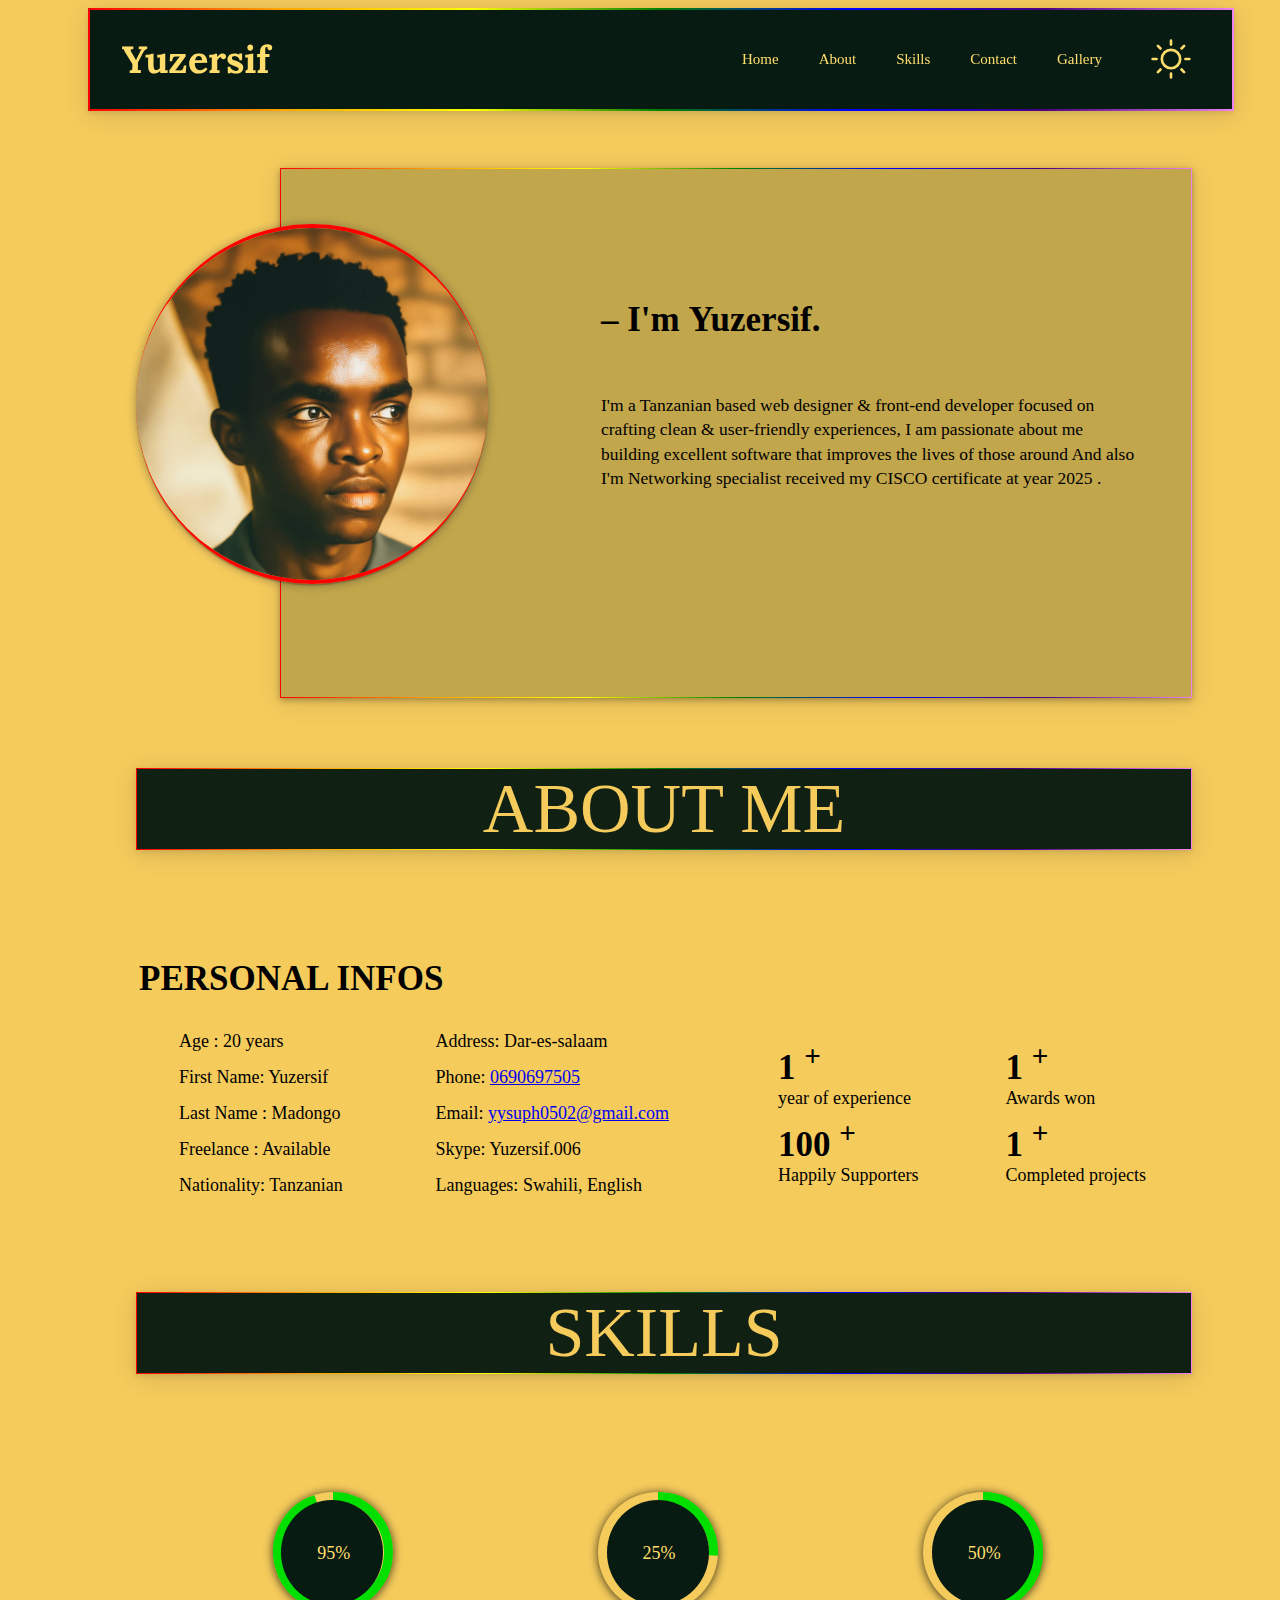
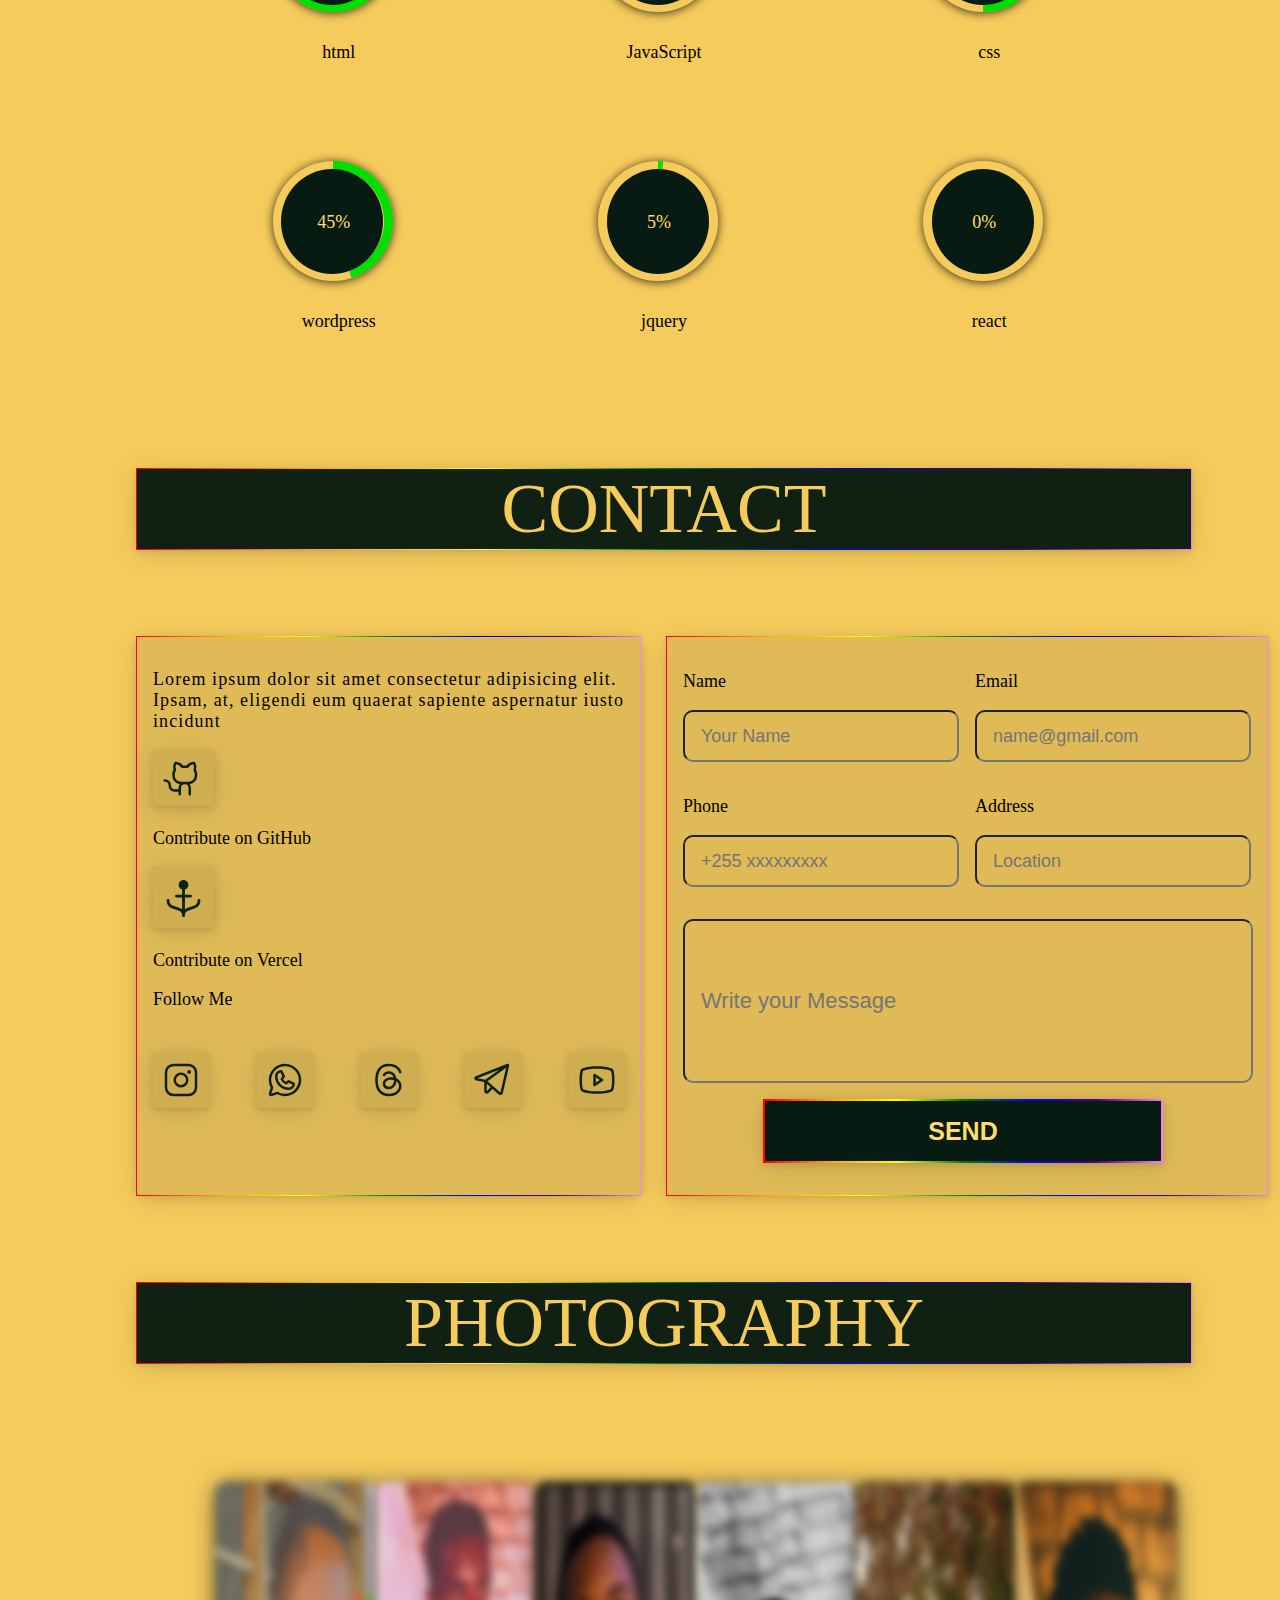
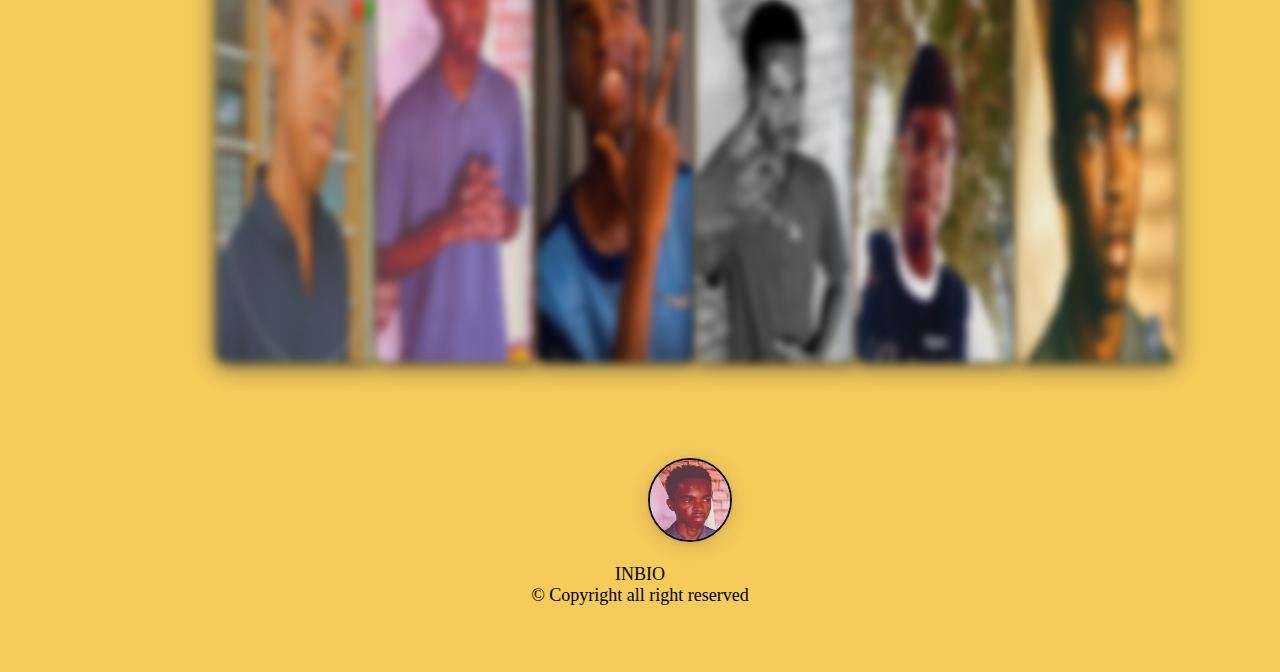
<file: index.html>
<!DOCTYPE html>
<html lang="en">
  <head>
    <meta charset="UTF-8" />
    <meta name="viewport" content="width=device-width, initial-scale=1.0" />
    <link rel="stylesheet" href="index-2.css" />
    <link rel="stylesheet" href="index.css" />
    <link rel="preconnect" href="https://fonts.googleapis.com" />
    <link rel="preconnect" href="https://fonts.gstatic.com" crossorigin />
    <link
      href="https://fonts.googleapis.com/css2?family=Abril+Fatface&family=Lora:ital,w
      ght@0,400..700;1,400..700&display=swap"
      rel="stylesheet"
    />
    <link rel="preconnect" href="https://fonts.googleapis.com" />
    <link rel="preconnect" href="https://fonts.gstatic.com" crossorigin />
    <link
      href="https://fonts.googleapis.com/css2?family=Abril+Fatface&family=Lora:ital,wght@0,400..700;1,400..700&family=Playfair+Display:ital,wght@0,400..900;1,400..900&display=swap"
      rel="stylesheet"
    />

    <title>Yuzersif</title>
  </head>

  <!--  
///////////////////////////////////////////////   
NAVIGATION SECTION  
///////////////////////////////////////////////-->
  <body class="light-mode">
    <nav class="navbar">
      <h1>Yuzersif</h1>
      <ul class="nav-bar" id="navlinks">
        <li><a href="#home">Home</a></li>
        <li><a href="#about">About</a></li>
        <li><a href="#skills">Skills</a></li>
        <li><a href="#contact">Contact</a></li>
        <li><a href="#gallery">Gallery</a></li>
        <li>
          <button class="dark" id="darkModeToggle">
            <svg
              xmlns="http://www.w3.org/2000/svg"
              width="42"
              id="light"
              height="42"
              fill="rgb(255, 221, 109)"
              viewBox="0 0 256 256"
            >
              <path
                d="M120,40V16a8,8,0,0,1,16,0V40a8,8,0,0,1-16,0Zm72,88a64,64,0,1,1-64-64A64.07,64.07,0,0,1,192,128Zm-16,0a48,48,0,1,0-48,48A48.05,48.05,0,0,0,176,128ZM58.34,69.66A8,8,0,0,0,69.66,58.34l-16-16A8,8,0,0,0,42.34,53.66Zm0,116.68-16,16a8,8,0,0,0,11.32,11.32l16-16a8,8,0,0,0-11.32-11.32ZM192,72a8,8,0,0,0,5.66-2.34l16-16a8,8,0,0,0-11.32-11.32l-16,16A8,8,0,0,0,192,72Zm5.66,114.34a8,8,0,0,0-11.32,11.32l16,16a8,8,0,0,0,11.32-11.32ZM48,128a8,8,0,0,0-8-8H16a8,8,0,0,0,0,16H40A8,8,0,0,0,48,128Zm80,80a8,8,0,0,0-8,8v24a8,8,0,0,0,16,0V216A8,8,0,0,0,128,208Zm112-88H216a8,8,0,0,0,0,16h24a8,8,0,0,0,0-16Z"
              ></path>
            </svg>
          </button>
        </li>
      </ul>
    </nav>

    <!--  
///////////////////////////////////////////////   
NAVIGATION SECTION  
///////////////////////////////////////////////-->

    <section id="home">
      <nav class="home">
        <div class="home-img">
          <img
            class="img-1"
            src="images/1762706633651_VishaCropImage.png"
            alt="#"
          />
        </div>

        <div class="home-div">
          <h3 id="h3" class="intro">&ndash;&nbsp;I'm&nbsp;Yuzersif.</h3>
          <p class="descr">
            I'm a Tanzanian based web designer & front‑end developer focused on
            crafting clean & user‑friendly experiences, I am passionate about me
            building excellent software that improves the lives of those around
            And also I'm Networking specialist received my CISCO certificate at
            year 2025 .
          </p>
        </div>
      </nav>
    </section>

    <!-- ////////////////////////////////// -->
   <!-- ////////////////////////////////// -->


    <section id="about">
      <nav class="about">
        <p class="resume">About me</p>

        <table width="100%">
          <tr class="info" height="50rem">
            <td colspan="4">Personal Infos</td>
          </tr>

          <tr height="150rem">
            <td>
              <ul class="cridential">
                <li>Age : 20 years</li>
                <li>First Name: Yuzersif</li>
                <li>Last Name : Madongo</li>

                <li>Freelance : Available</li>
                <li>Nationality: Tanzanian</li>
              </ul>
            </td>

            <td>
              <ul class="cridential">
                <li>Address: Dar-es-salaam</li>
                <li>Phone: <a href="#">0690697505</a></li>
                <li>Email: <a href="#">yysuph0502@gmail.com</a></li>
                <li>Skype: Yuzersif.006</li>
                <li>Languages: Swahili, English</li>
              </ul>
            </td>
            <td>
              <ul class="amount">
                <li>
                  <strong class="numb">1 <sup>+</sup></strong> <br />
                  year of experience
                </li>
                <li>
                  <strong class="numb">100 <sup>+</sup></strong> <br />
                  Happily Supporters
                </li>
              </ul>
            </td>
            <td>
              <ul class="amount">
                <li>
                  <strong class="numb">1 <sup>+</sup></strong> <br />
                  Awards won
                </li>
                <li>
                  <strong class="numb">1 <sup>+</sup></strong> <br />
                  Completed projects
                </li>
              </ul>
            </td>
          </tr>
        </table>
        
      </nav>
    </section>

    <!--  
////////////////////////////////////////////////////////    SECTION SKILLS  ////////////////
///////////////////////////////////////////////-->

    <section id="skills">
      <nav class="skill">
        <p class="resume">skills</p>

        <div class="circles">
          <div class="into col-6 col-md-3 mb-3 mb-sm-5">
            <div class="c100 p95">
              <span>95%</span>
              <div class="slice">
                <div class="bar"></div>
                <div class="fill"></div>
              </div>
            </div>

            <p class="rank">html</p>
          </div>
          <div class="into col-6 col-md-3 mb-3 mb-sm-5">
            <div class="c100 p26">
              <span>25%</span>
              <div class="slice">
                <div class="bar"></div>
                <div class="fill"></div>
              </div>
            </div>
            <p class="rank">JavaScript</p>
          </div>
          <div class="into col-6 col-md-3 mb-3 mb-sm-5">
            <div class="c100 p70">
              <span>50%</span>
              <div class="slice">
                <div class="bar"></div>
                <div class="fill"></div>
              </div>
            </div>
            <p class="rank">css</p>
          </div>

          <div class="into col-6 col-md-3 mb-3 mb-sm-5">
            <div class="c100 p45">
              <span>45%</span>
              <div class="slice">
                <div class="bar"></div>
                <div class="fill"></div>
              </div>
            </div>
            <p class="rank">wordpress</p>
          </div>
          <div class="into col-6 col-md-3 mb-3 mb-sm-5">
            <div class="c100 p50">
              <span>5%</span>
              <div class="slice">
                <div class="bar"></div>
                <div class="fill"></div>
              </div>
            </div>
            <p class="rank">jquery</p>
          </div>

          <div class="into col-6 col-md-3 mb-3 mb-sm-5">
            <div class="c100 p43">
              <span>0%</span>
              <div class="slice">
                <div class="bar"></div>
                <div class="fill"></div>
              </div>
            </div>
            <p class="rank">react</p>
          </div>
        </div>
      </nav>
    </section>

    <!--  
/////////////////////////////////////////////////////    CONTACT SECTION  ////////////////
///////////////////////////////////////////////-->

    <section id="contact" class="contact">
      <p class="resume">Contact</p>

      <nav class="cont-nav">
        <div class="cont-1">
          <p class="cont-desc cont-icons">
            Lorem ipsum dolor sit amet consectetur adipisicing elit. Ipsam, at,
            eligendi eum quaerat sapiente aspernatur iusto incidunt
          </p>

          <p>
            <svg
              xmlns="http://www.w3.org/2000/svg"
              width="45"
              height="40"
              viewBox="0 0 256 256"
            >
              <path
                d="M208.31,75.68A59.78,59.78,0,0,0,202.93,28,8,8,0,0,0,196,24a59.75,59.75,0,0,0-48,24H124A59.75,59.75,0,0,0,76,24a8,8,0,0,0-6.93,4,59.78,59.78,0,0,0-5.38,47.68A58.14,58.14,0,0,0,56,104v8a56.06,56.06,0,0,0,48.44,55.47A39.8,39.8,0,0,0,96,192v8H72a24,24,0,0,1-24-24A40,40,0,0,0,8,136a8,8,0,0,0,0,16,24,24,0,0,1,24,24,40,40,0,0,0,40,40H96v16a8,8,0,0,0,16,0V192a24,24,0,0,1,48,0v40a8,8,0,0,0,16,0V192a39.8,39.8,0,0,0-8.44-24.53A56.06,56.06,0,0,0,216,112v-8A58.14,58.14,0,0,0,208.31,75.68ZM200,112a40,40,0,0,1-40,40H112a40,40,0,0,1-40-40v-8a41.74,41.74,0,0,1,6.9-22.48A8,8,0,0,0,80,73.83a43.81,43.81,0,0,1,.79-33.58,43.88,43.88,0,0,1,32.32,20.06A8,8,0,0,0,119.82,64h32.35a8,8,0,0,0,6.74-3.69,43.87,43.87,0,0,1,32.32-20.06A43.81,43.81,0,0,1,192,73.83a8.09,8.09,0,0,0,1,7.65A41.72,41.72,0,0,1,200,104Z"
              ></path>
            </svg>
          </p>
          <p class="contribution">Contribute on GitHub</p>

          <p>
            <svg
              xmlns="http://www.w3.org/2000/svg"
              width="45"
              height="45"
              fill="#000000"
              viewBox="0 0 256 256"
            >
              <path
                d="M224,144c0,38.11-27.67,45.66-49.9,51.72C149.77,202.36,136,207.31,136,232a8,8,0,0,1-16,0c0-24.69-13.77-29.64-38.1-36.28C59.67,189.66,32,182.11,32,144a8,8,0,0,1,16,0c0,24.69,13.77,29.64,38.1,36.28,11.36,3.1,24.12,6.6,33.9,14.34V128H88a8,8,0,0,1,0-16h32V82.83a28,28,0,1,1,16,0V112h32a8,8,0,0,1,0,16H136v66.62c9.78-7.74,22.54-11.24,33.9-14.34C194.23,173.64,208,168.69,208,144a8,8,0,0,1,16,0Z"
              ></path>
            </svg>
          </p>
          <p class="contribution">Contribute on Vercel</p>

          <p class="contribution">Follow Me</p>

          <div class="iconz">
            <a class="cont-icons" href="#">
              <svg
                xmlns="http://www.w3.org/2000/svg"
                width="40"
                height="40"
                fill="#000000"
                viewBox="0 0 256 256"
              >
                <path
                  d="M128,80a48,48,0,1,0,48,48A48.05,48.05,0,0,0,128,80Zm0,80a32,32,0,1,1,32-32A32,32,0,0,1,128,160ZM176,24H80A56.06,56.06,0,0,0,24,80v96a56.06,56.06,0,0,0,56,56h96a56.06,56.06,0,0,0,56-56V80A56.06,56.06,0,0,0,176,24Zm40,152a40,40,0,0,1-40,40H80a40,40,0,0,1-40-40V80A40,40,0,0,1,80,40h96a40,40,0,0,1,40,40ZM192,76a12,12,0,1,1-12-12A12,12,0,0,1,192,76Z"
                ></path>
              </svg>
            </a>

            <a class="cont-icons" href="#">
              <svg
                xmlns="http://www.w3.org/2000/svg"
                width="40"
                height="40"
                fill="#000000"
                viewBox="0 0 256 256"
              >
                <path
                  d="M187.58,144.84l-32-16a8,8,0,0,0-8,.5l-14.69,9.8a40.55,40.55,0,0,1-16-16l9.8-14.69a8,8,0,0,0,.5-8l-16-32A8,8,0,0,0,104,64a40,40,0,0,0-40,40,88.1,88.1,0,0,0,88,88,40,40,0,0,0,40-40A8,8,0,0,0,187.58,144.84ZM152,176a72.08,72.08,0,0,1-72-72A24,24,0,0,1,99.29,80.46l11.48,23L101,118a8,8,0,0,0-.73,7.51,56.47,56.47,0,0,0,30.15,30.15A8,8,0,0,0,138,155l14.61-9.74,23,11.48A24,24,0,0,1,152,176ZM128,24A104,104,0,0,0,36.18,176.88L24.83,210.93a16,16,0,0,0,20.24,20.24l34.05-11.35A104,104,0,1,0,128,24Zm0,192a87.87,87.87,0,0,1-44.06-11.81,8,8,0,0,0-6.54-.67L40,216,52.47,178.6a8,8,0,0,0-.66-6.54A88,88,0,1,1,128,216Z"
                ></path>
              </svg>
            </a>

            <a class="cont-icons" href="#">
              <svg
                xmlns="http://www.w3.org/2000/svg"
                width="40"
                height="40"
                fill="#000000"
                viewBox="0 0 256 256"
              >
                <path
                  d="M186.42,123.65a63.81,63.81,0,0,0-11.13-6.72c-4-29.89-24-39.31-33.1-42.07-19.78-6-42.51,1.19-52.85,16.7a8,8,0,0,0,13.32,8.88c6.37-9.56,22-14.16,34.89-10.27,9.95,3,16.82,10.3,20.15,21a81.05,81.05,0,0,0-15.29-1.43c-13.92,0-26.95,3.59-36.67,10.1C94.3,127.57,88,139,88,152c0,20.58,15.86,35.52,37.71,35.52a48,48,0,0,0,34.35-14.81c6.44-6.7,14-18.36,15.61-37.1.38.26.74.53,1.1.8C186.88,144.05,192,154.68,192,168c0,19.36-20.34,48-64,48-26.73,0-45.48-8.65-57.34-26.44C60.93,175,56,154.26,56,128s4.93-47,14.66-61.56C82.52,48.65,101.27,40,128,40c32.93,0,54,13.25,64.53,40.52a8,8,0,1,0,14.93-5.75C194.68,41.56,167.2,24,128,24,96,24,72.19,35.29,57.34,57.56,45.83,74.83,40,98.52,40,128s5.83,53.17,17.34,70.44C72.19,220.71,96,232,128,232c30.07,0,48.9-11.48,59.4-21.1C200.3,199.08,208,183,208,168,208,149.66,200.54,134.32,186.42,123.65Zm-37.89,38a31.94,31.94,0,0,1-22.82,9.9c-10.81,0-21.71-6-21.71-19.52,0-12.63,12-26.21,38.41-26.21A63.88,63.88,0,0,1,160,128.24C160,142.32,156,153.86,148.53,161.62Z"
                ></path>
              </svg>
            </a>

            <a class="cont-icons" href="#">
              <svg
                xmlns="http://www.w3.org/2000/svg"
                width="40"
                height="40"
                fill="#000000"
                viewBox="0 0 256 256"
              >
                <path
                  d="M228.88,26.19a9,9,0,0,0-9.16-1.57L17.06,103.93a14.22,14.22,0,0,0,2.43,27.21L72,141.45V200a15.92,15.92,0,0,0,10,14.83,15.91,15.91,0,0,0,17.51-3.73l25.32-26.26L165,220a15.88,15.88,0,0,0,10.51,4,16.3,16.3,0,0,0,5-.79,15.85,15.85,0,0,0,10.67-11.63L231.77,35A9,9,0,0,0,228.88,26.19Zm-61.14,36L78.15,126.35l-49.6-9.73ZM88,200V152.52l24.79,21.74Zm87.53,8L92.85,135.5l119-85.29Z"
                ></path>
              </svg>
            </a>

            <a class="cont-icons" href="#">
              <svg
                xmlns="http://www.w3.org/2000/svg"
                width="40"
                height="40"
                fill="#000000"
                viewBox="0 0 256 256"
              >
                <path
                  d="M164.44,121.34l-48-32A8,8,0,0,0,104,96v64a8,8,0,0,0,12.44,6.66l48-32a8,8,0,0,0,0-13.32ZM120,145.05V111l25.58,17ZM234.33,69.52a24,24,0,0,0-14.49-16.4C185.56,39.88,131,40,128,40s-57.56-.12-91.84,13.12a24,24,0,0,0-14.49,16.4C19.08,79.5,16,97.74,16,128s3.08,48.5,5.67,58.48a24,24,0,0,0,14.49,16.41C69,215.56,120.4,216,127.34,216h1.32c6.94,0,58.37-.44,91.18-13.11a24,24,0,0,0,14.49-16.41c2.59-10,5.67-28.22,5.67-58.48S236.92,79.5,234.33,69.52Zm-15.49,113a8,8,0,0,1-4.77,5.49c-31.65,12.22-85.48,12-86,12H128c-.54,0-54.33.2-86-12a8,8,0,0,1-4.77-5.49C34.8,173.39,32,156.57,32,128s2.8-45.39,5.16-54.47A8,8,0,0,1,41.93,68c30.52-11.79,81.66-12,85.85-12h.27c.54,0,54.38-.18,86,12a8,8,0,0,1,4.77,5.49C221.2,82.61,224,99.43,224,128S221.2,173.39,218.84,182.47Z"
                ></path>
              </svg>
            </a>
          </div>
        </div>

        <div class="cont-2">
          <form class="data">
            <div>
              <p>Name</p>
              <input type="text" placeholder="Your Name" />
            </div>

            <div>
              <p>Email</p>
              <input type="text" placeholder="name@gmail.com" />
            </div>

            <div>
              <p>Phone</p>
              <input type="text" placeholder="+255 xxxxxxxxx" />
            </div>

            <div>
              <p>Address</p>
              <input type="text" placeholder="Location" />
            </div>

            <!--  -->
          </form>

          <div class="out-input">
            <input
              class="info-input"
              type="text"
              placeholder="Write your Message"
            />

            <a id="navi" class="btn" href="#"
              ><button class="butn cont-btn">Send</button></a
            >
          </div>
    </section>

    <section id="gallery" class="gallery">
            <p class="resume gall">Photography</p>
            <div class="snepo">
              <img class="img-one" src="images/mwenyew.png" alt="" />

              <img class="img-two" src="images/3493.jpg" alt="" />

              <img class="img-three" src="images/111111.png" alt="" />
              <img class="img-five" src="images/namba  1~2.jpeg" alt="" />

              <img
                class="img-four"
                src="images/lv_0_20251118153234.jpg"
                alt=""
              />

              <img
                class="img-six"
                src="images/1762706633651_VishaCropImage.png"
                alt=""
              />
            </div>
    </section>

          <section class="sect-footer">
            <div class="footer">
              <img
                class="img-footer"
                src="images/Screenshot from 2025-05-25 14-15-59.png"
                alt="footer-img"
              />

              <p class="right">
                INBIO <br />&copy; Copyright all right reserved
              </p>
            </div>
          </section>

          <!--  
////////////////////////////////////////////////////////    BILLY JAVASCRIPT   ////////////////
///////////////////////////////////////////////-->

          <script>
            const button = document.getElementById("darkModeToggle");
            const icon = document.getElementById("light");
            let isDarkMode = false;
            const circle = document.querySelector(".c100");
            const navbar = document.getElementById("navlinks");
            const allLinks = document.querySelectorAll("a:link");

            allLinks.forEach(function (link) {
              link.addEventListener("click", function (e) {
                e.preventDefault();
                const href = link.getAttribute("href");

                // Scroll back to top
                if (href === "#")
                  window.scrollTo({
                    top: 0,
                    behavior: "smooth",
                  });

                // Scroll to other links
                if (href !== "#" && href.startsWith("#")) {
                  const sectionEl = document.querySelector(href);
                  sectionEl.scrollIntoView({ behavior: "smooth" });
                }

                // Close mobile naviagtion
                if (link.classList.contains("main-nav-link"))
                  headerEl.classList.toggle("nav-open");
              });
            });

            button.addEventListener("click", () => {
              if (circle.style.backgroundColor === "") {
                circle.style.backgroundColor = ""; // Change back to black
              } else {
                circle.style.backgroundColor = ""; // Change to yellow
              }

              isDarkMode = !isDarkMode;
              if (isDarkMode) {
                document.body.style.backgroundColor = "RGB(3, 34, 33)"; // Dark background
                document.body.style.color = "rgb(255, 221, 109)"; // Light text color

                document.getElementById("h3").style.color = ""; // Light text color
                document.getElementById("navi").style.backgroundColor = "";

                icon.innerHTML =
                  '<path d="M240,96a8,8,0,0,1-8,8H216v16a8,8,0,0,1-16,0V104H184a8,8,0,0,1,0-16h16V72a8,8,0,0,1,16,0V88h16A8,8,0,0,1,240,96ZM144,56h8v8a8,8,0,0,0,16,0V56h8a8,8,0,0,0,0-16h-8V32a8,8,0,0,0-16,0v8h-8a8,8,0,0,0,0,16Zm72.77,97a8,8,0,0,1,1.43,8A96,96,0,1,1,95.07,37.8a8,8,0,0,1,10.6,9.06A88.07,88.07,0,0,0,209.14,150.33,8,8,0,0,1,216.77,153Zm-19.39,14.88c-1.79.09-3.59.14-5.38.14A104.11,104.11,0,0,1,88,64c0-1.79,0-3.59.14-5.38A80,80,0,1,0,197.38,167.86Z"/>'; // Moon icon
              } else {
                document.getElementById("h3").style.color = "";

                document.body.style.backgroundColor = "rgb(245, 203, 92)"; // Light background
                document.body.style.color = ""; // Dark text color
                icon.innerHTML =
                  '<path d="M120,40V16a8,8,0,0,1,16,0V40a8,8,0,0,1-16,0Zm72,88a64,64,0,1,1-64-64A64.07,64.07,0,0,1,192,128Zm-16,0a48,48,0,1,0-48,48A48.05,48.05,0,0,0,176,128ZM58.34,69.66A8,8,0,0,0,69.66,58.34l-16-16A8,8,0,0,0,42.34,53.66Zm0,116.68-16,16a8,8,0,0,0,11.32,11.32l16-16a8,8,0,0,0-11.32-11.32ZM192,72a8,8,0,0,0,5.66-2.34l16-16a8,8,0,0,0-11.32-11.32l-16,16A8,8,0,0,0,192,72Zm5.66,114.34a8,8,0,0,0-11.32,11.32l16,16a8,8,0,0,0,11.32-11.32ZM48,128a8,8,0,0,0-8-8H16a8,8,0,0,0,0,16H40A8,8,0,0,0,48,128Zm80,80a8,8,0,0,0-8,8v24a8,8,0,0,0,16,0V216A8,8,0,0,0,128,208Zm112-88H216a8,8,0,0,0,0,16h24a8,8,0,0,0,0-16Z"/>'; // Sun icon
              }
            });
          </script>
        </div>
      </nav>
    </section>
  </body>
</html>
</file>
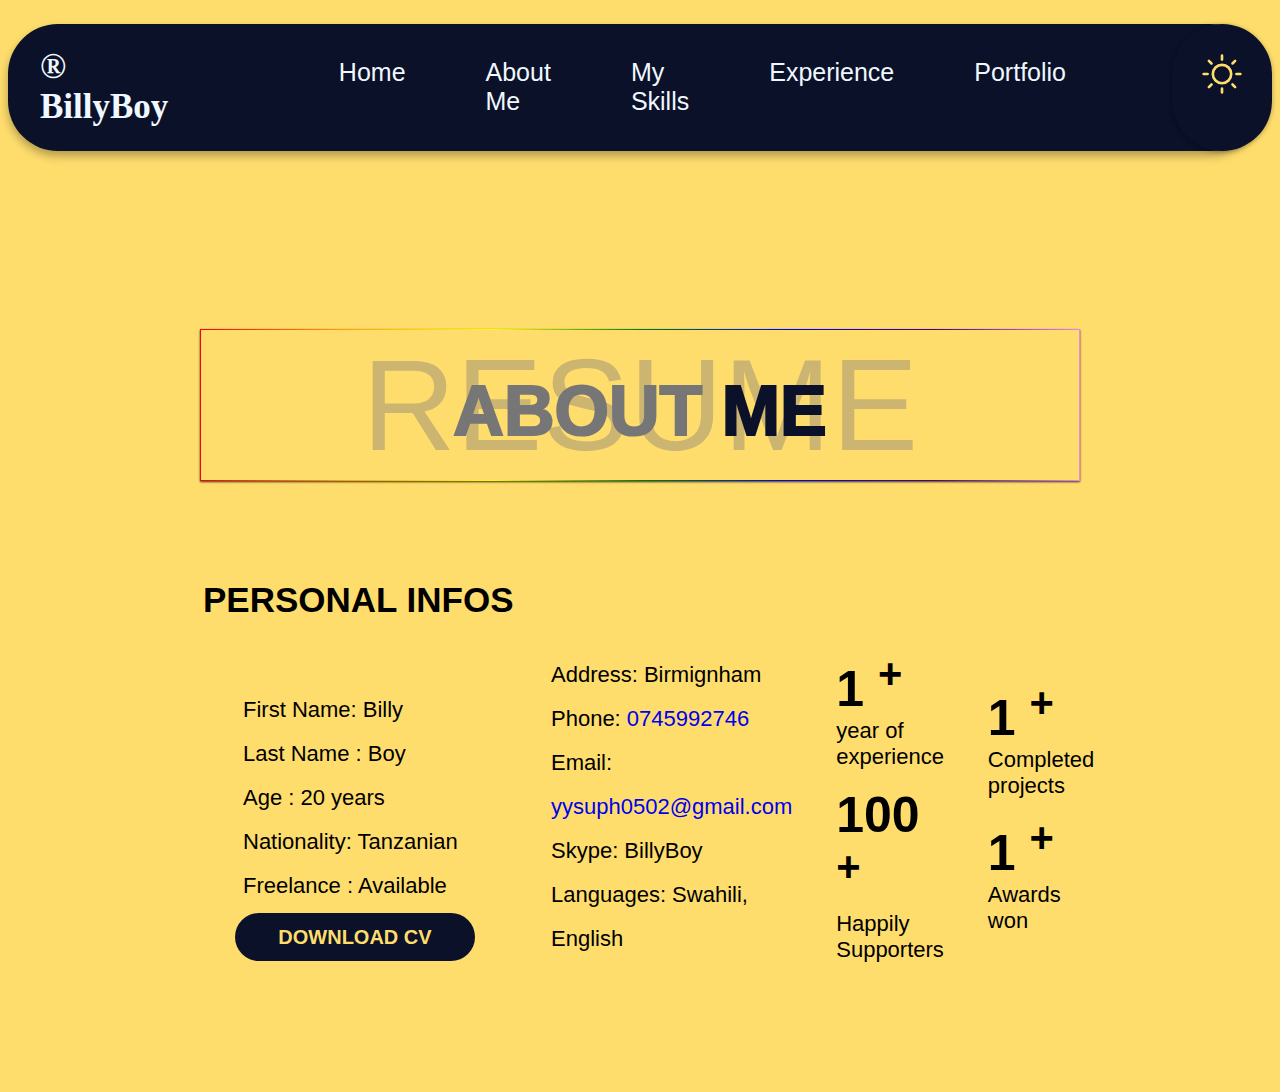
<file: about.html>
<!DOCTYPE html>
<html lang="en">
  <head>
    <meta charset="UTF-8" />
    <meta name="viewport" content="width=device-width, initial-scale=1.0" />
    <title>Birmignham</title>
    <link rel="stylesheet" href="axh.css" />
    <link rel="stylesheet" href="axh.html" />
  </head>

  <body>
    <nav class="navbar">
      <div class="navi" id="navi">
        <h1>&#174; &nbsp; BillyBoy</h1>
        <ul class="nav-bar" id="navlinks">
          <li><a href="axh.html">Home</a></li>
          <li><a href="about.html">About Me</a></li>
          <li><a href="skills.html">My Skills</a></li>
          <li><a href="#">Experience</a></li>
          <li><a href="#">Portfolio</a></li>
        </ul>
      </div>
      <div class="navi-2">
        <button class="dark" id="darkModeToggle">
          <svg
            xmlns="http://www.w3.org/2000/svg"
            width="42"
            id="light"
            height="42"
            fill="rgb(255, 221, 109)"
            viewBox="0 0 256 256"
          >
            <path
              d="M120,40V16a8,8,0,0,1,16,0V40a8,8,0,0,1-16,0Zm72,88a64,64,0,1,1-64-64A64.07,64.07,0,0,1,192,128Zm-16,0a48,48,0,1,0-48,48A48.05,48.05,0,0,0,176,128ZM58.34,69.66A8,8,0,0,0,69.66,58.34l-16-16A8,8,0,0,0,42.34,53.66Zm0,116.68-16,16a8,8,0,0,0,11.32,11.32l16-16a8,8,0,0,0-11.32-11.32ZM192,72a8,8,0,0,0,5.66-2.34l16-16a8,8,0,0,0-11.32-11.32l-16,16A8,8,0,0,0,192,72Zm5.66,114.34a8,8,0,0,0-11.32,11.32l16,16a8,8,0,0,0,11.32-11.32ZM48,128a8,8,0,0,0-8-8H16a8,8,0,0,0,0,16H40A8,8,0,0,0,48,128Zm80,80a8,8,0,0,0-8,8v24a8,8,0,0,0,16,0V216A8,8,0,0,0,128,208Zm112-88H216a8,8,0,0,0,0,16h24a8,8,0,0,0,0-16Z"
            ></path>
          </svg>
          <!-- <svg
            xmlns="http://www.w3.org/2000/svg"
            width="32"
            height="32"
            fill="#fff"
            viewBox="0 0 256 256"
          >
            <path
              d="M233.54,142.23a8,8,0,0,0-8-2,88.08,88.08,0,0,1-109.8-109.8,8,8,0,0,0-10-10,104.84,104.84,0,0,0-52.91,37A104,104,0,0,0,136,224a103.09,103.09,0,0,0,62.52-20.88,104.84,104.84,0,0,0,37-52.91A8,8,0,0,0,233.54,142.23ZM188.9,190.34A88,88,0,0,1,65.66,67.11a89,89,0,0,1,31.4-26A106,106,0,0,0,96,56,104.11,104.11,0,0,0,200,160a106,106,0,0,0,14.92-1.06A89,89,0,0,1,188.9,190.34Z"
            ></path>
          </svg> -->
        </button>
      </div>
    </nav>

    <nav class="about">
      <p class="resume">resume</p>
      <h2>about <strong class="me">me</strong></h2>

      <table width="100%">
        <tr class="info" height="50rem">
          <td colspan="4">Personal Infos</td>
        </tr>

        <tr height="150rem">
          <td>
            <ul class="cridential">
              <li>First Name: Billy</li>
              <li>Last Name : Boy</li>
              <li>Age : 20 years</li>
              <li>Nationality: Tanzanian</li>
              <li>Freelance : Available</li>
            </ul>
            <a class="btn-link" href="#"
              ><button id="navi" class="download">download cv</button></a
            >
          </td>
          <td>
            <ul class="cridential">
              <li>Address: Birmignham</li>
              <li>Phone: <a href="#">0745992746</a></li>
              <li>Email: <a href="#">yysuph0502@gmail.com</a></li>
              <li>Skype: BillyBoy</li>
              <li>Languages: Swahili, English</li>
            </ul>
          </td>
          <td>
            <ul class="amount">
              <li>
                <strong class="numb">1 <sup>+</sup></strong> <br />
                year of experience
              </li>
              <li>
                <strong class="numb">100 <sup>+</sup></strong> <br />
                Happily Supporters
              </li>
            </ul>
          </td>
          <td>
            <ul class="amount">
              <li>
                <strong class="numb">1 <sup>+</sup></strong> <br />
                Completed projects
              </li>
              <li>
                <strong class="numb">1 <sup>+</sup></strong> <br />
                Awards won
              </li>
            </ul>
          </td>
        </tr>
      </table>
    </nav>

    <script>
      const button = document.getElementById("darkModeToggle");
      const icon = document.getElementById("light");
      let isDarkMode = false;
      const circle = document.querySelector(".c100");

      button.addEventListener("click", () => {
        if (circle.style.backgroundColor === "") {
          circle.style.backgroundColor = " #092935"; // Change back to black
        } else {
          circle.style.backgroundColor = ""; // Change to yellow
        }

        isDarkMode = !isDarkMode;
        if (isDarkMode) {
          document.body.style.backgroundColor = "#051920"; // Dark background
          document.body.style.color = "#ffc757b0"; // Light text color

          document.getElementById("h3").style.color = "rgb(255, 221, 109)"; // Light text color
          document.getElementById("navi").style.backgroundColor =
            ("rgb(255, 221, 109)", "#0a1128");

          icon.innerHTML =
            '<path d="M240,96a8,8,0,0,1-8,8H216v16a8,8,0,0,1-16,0V104H184a8,8,0,0,1,0-16h16V72a8,8,0,0,1,16,0V88h16A8,8,0,0,1,240,96ZM144,56h8v8a8,8,0,0,0,16,0V56h8a8,8,0,0,0,0-16h-8V32a8,8,0,0,0-16,0v8h-8a8,8,0,0,0,0,16Zm72.77,97a8,8,0,0,1,1.43,8A96,96,0,1,1,95.07,37.8a8,8,0,0,1,10.6,9.06A88.07,88.07,0,0,0,209.14,150.33,8,8,0,0,1,216.77,153Zm-19.39,14.88c-1.79.09-3.59.14-5.38.14A104.11,104.11,0,0,1,88,64c0-1.79,0-3.59.14-5.38A80,80,0,1,0,197.38,167.86Z"/>'; // Moon icon
        } else {
          document.getElementById("h3").style.color = "#0a1128";

          document.body.style.backgroundColor = "rgb(255, 221, 109)"; // Light background
          document.body.style.color = "#0a1128"; // Dark text color
          icon.innerHTML =
            '<path d="M120,40V16a8,8,0,0,1,16,0V40a8,8,0,0,1-16,0Zm72,88a64,64,0,1,1-64-64A64.07,64.07,0,0,1,192,128Zm-16,0a48,48,0,1,0-48,48A48.05,48.05,0,0,0,176,128ZM58.34,69.66A8,8,0,0,0,69.66,58.34l-16-16A8,8,0,0,0,42.34,53.66Zm0,116.68-16,16a8,8,0,0,0,11.32,11.32l16-16a8,8,0,0,0-11.32-11.32ZM192,72a8,8,0,0,0,5.66-2.34l16-16a8,8,0,0,0-11.32-11.32l-16,16A8,8,0,0,0,192,72Zm5.66,114.34a8,8,0,0,0-11.32,11.32l16,16a8,8,0,0,0,11.32-11.32ZM48,128a8,8,0,0,0-8-8H16a8,8,0,0,0,0,16H40A8,8,0,0,0,48,128Zm80,80a8,8,0,0,0-8,8v24a8,8,0,0,0,16,0V216A8,8,0,0,0,128,208Zm112-88H216a8,8,0,0,0,0,16h24a8,8,0,0,0,0-16Z"/>'; // Sun icon
        }
      });
    </script>
  </body>
</html>
</file>
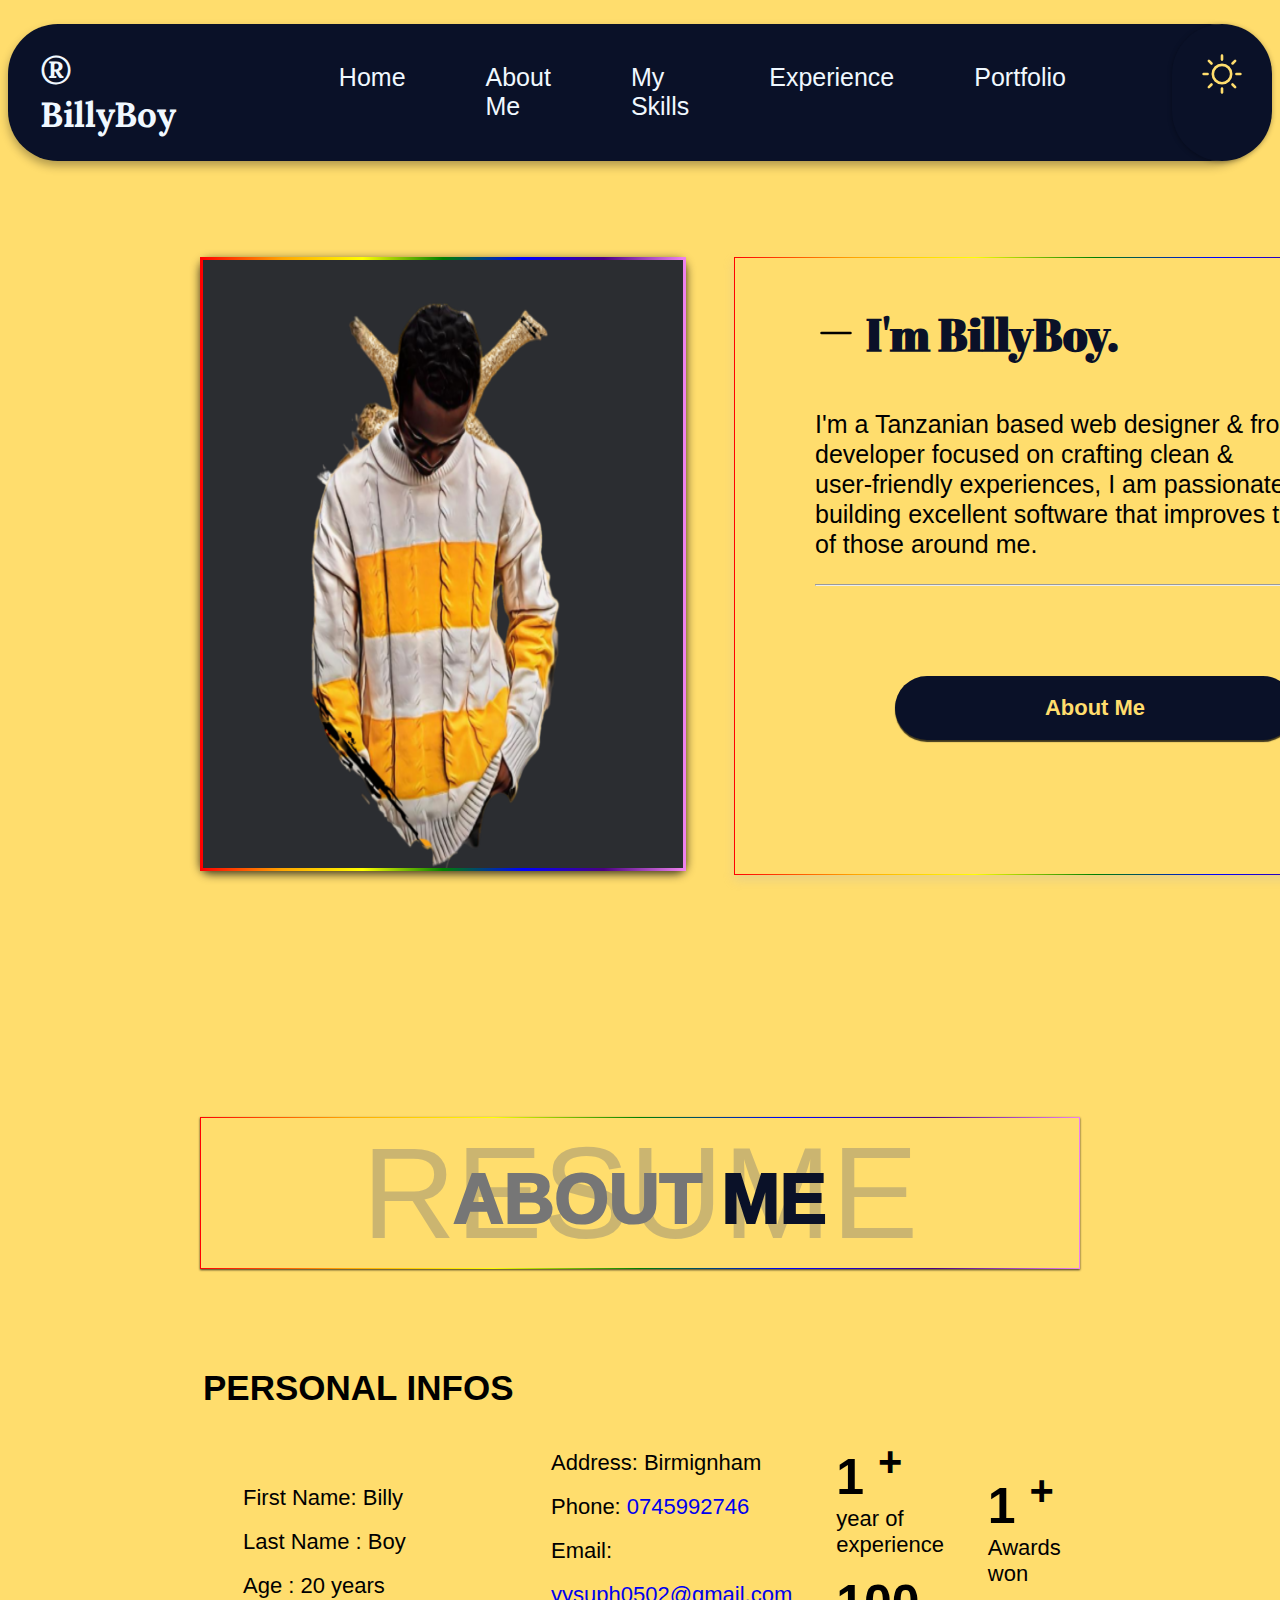
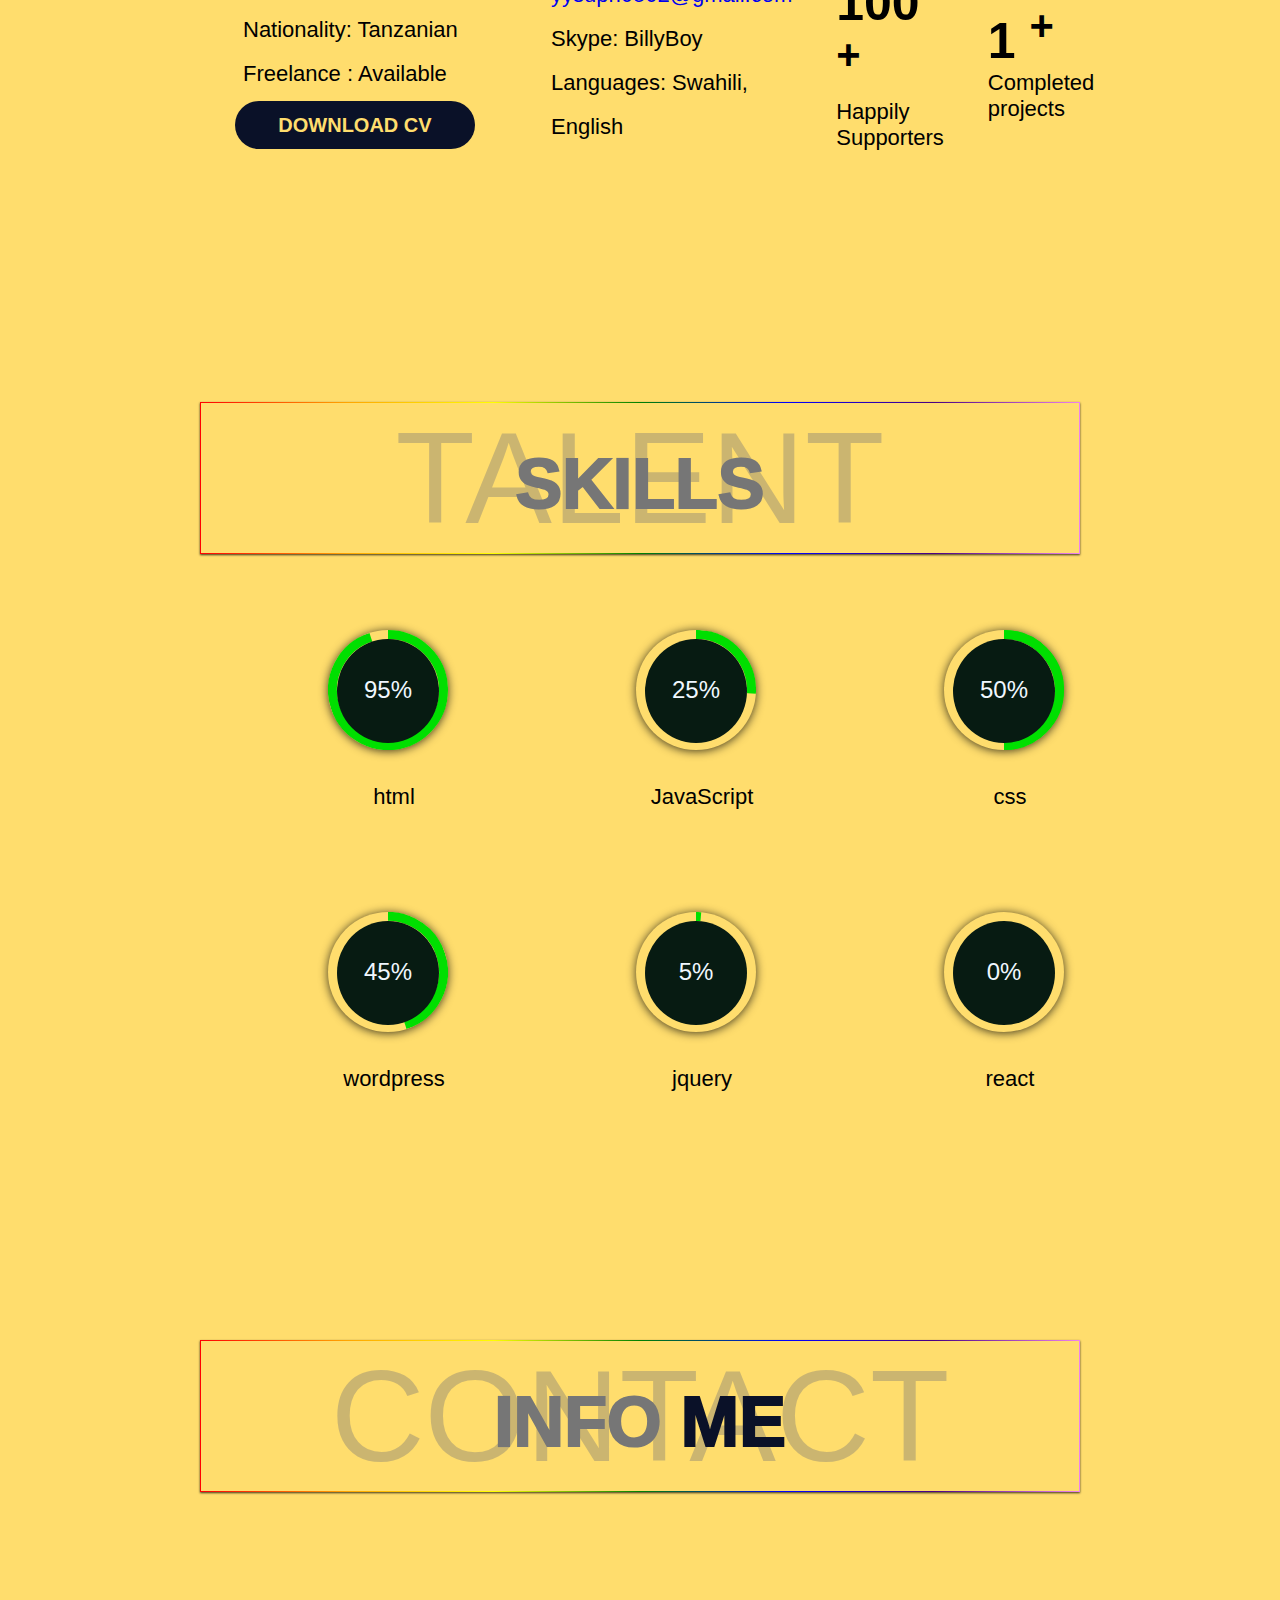
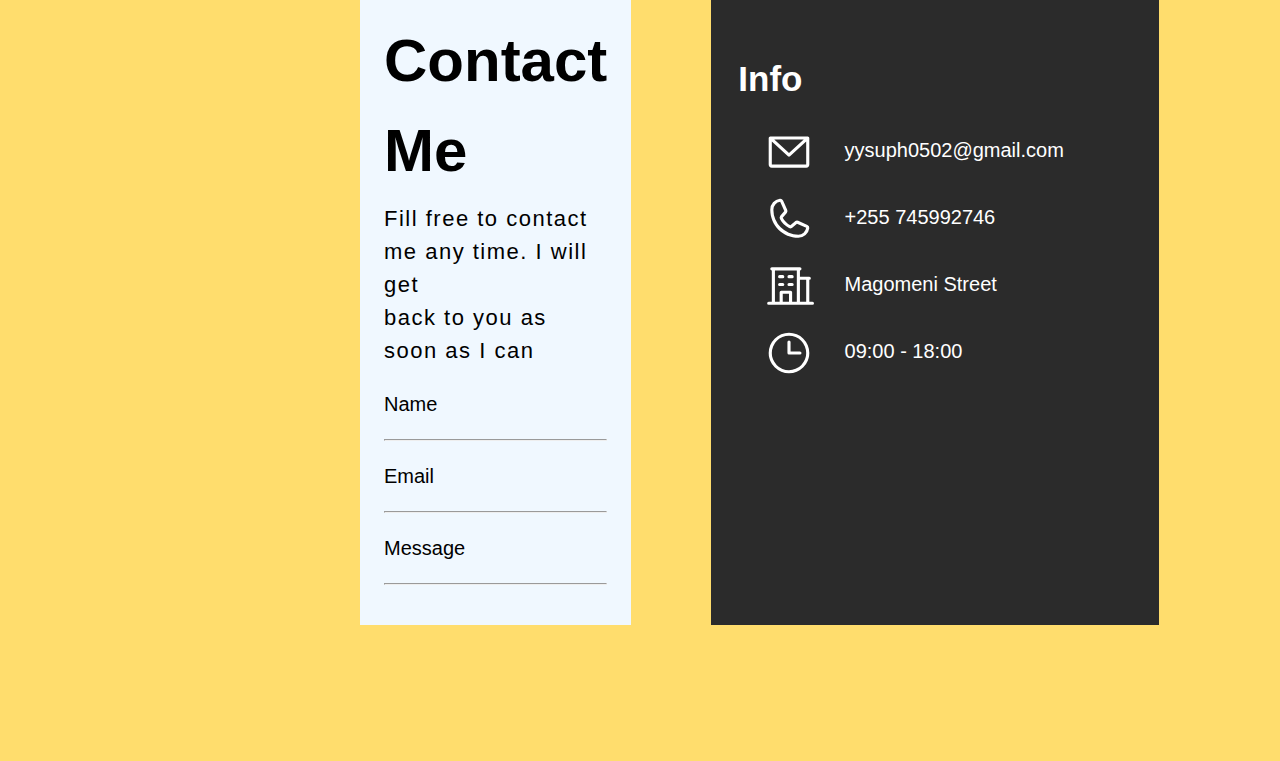
<file: axh.html>
<!DOCTYPE html>
<html lang="en">
  <head>
    <meta charset="UTF-8" />
    <meta name="viewport" content="width=device-width, initial-scale=1.0" />
    <link rel="stylesheet" href="axh.css" />
    <link rel="stylesheet" href="circle.css" />

    <link rel="preconnect" href="https://fonts.googleapis.com" />
    <link rel="preconnect" href="https://fonts.gstatic.com" crossorigin />
    <link
      href="https://fonts.googleapis.com/css2?family=Abril+Fatface&family=Lora:ital,wght@0,400..700;1,400..700&display=swap"
      rel="stylesheet"
    />
    <link rel="preconnect" href="https://fonts.googleapis.com" />
    <link rel="preconnect" href="https://fonts.gstatic.com" crossorigin />
    <link
      href="https://fonts.googleapis.com/css2?family=Abril+Fatface&family=Lora:ital,wght@0,400..700;1,400..700&family=Playfair+Display:ital,wght@0,400..900;1,400..900&display=swap"
      rel="stylesheet"
    />

    <title>Birmignham</title>
  </head>

  <body class="light-mode">
    <nav class="navbar">
      <div class="navi" id="navi">
        <h1>&#174; &nbsp; BillyBoy</h1>
        <ul class="nav-bar" id="navlinks">
          <li><a href="#">Home</a></li>
          <li><a href="#about">About Me</a></li>
          <li><a href="#skills">My Skills</a></li>
          <li><a href="#">Experience</a></li>
          <li><a href="#Portfolio">Portfolio</a></li>
        </ul>
      </div>
      <div class="navi-2">
        <button class="dark" id="darkModeToggle">
          <svg
            xmlns="http://www.w3.org/2000/svg"
            width="42"
            id="light"
            height="42"
            fill="rgb(255, 221, 109)"
            viewBox="0 0 256 256"
          >
            <path
              d="M120,40V16a8,8,0,0,1,16,0V40a8,8,0,0,1-16,0Zm72,88a64,64,0,1,1-64-64A64.07,64.07,0,0,1,192,128Zm-16,0a48,48,0,1,0-48,48A48.05,48.05,0,0,0,176,128ZM58.34,69.66A8,8,0,0,0,69.66,58.34l-16-16A8,8,0,0,0,42.34,53.66Zm0,116.68-16,16a8,8,0,0,0,11.32,11.32l16-16a8,8,0,0,0-11.32-11.32ZM192,72a8,8,0,0,0,5.66-2.34l16-16a8,8,0,0,0-11.32-11.32l-16,16A8,8,0,0,0,192,72Zm5.66,114.34a8,8,0,0,0-11.32,11.32l16,16a8,8,0,0,0,11.32-11.32ZM48,128a8,8,0,0,0-8-8H16a8,8,0,0,0,0,16H40A8,8,0,0,0,48,128Zm80,80a8,8,0,0,0-8,8v24a8,8,0,0,0,16,0V216A8,8,0,0,0,128,208Zm112-88H216a8,8,0,0,0,0,16h24a8,8,0,0,0,0-16Z"
            ></path>
          </svg>
          <!-- <svg
            xmlns="http://www.w3.org/2000/svg"
            width="32"
            height="32"
            fill="#fff"
            viewBox="0 0 256 256"
          >
            <path
              d="M233.54,142.23a8,8,0,0,0-8-2,88.08,88.08,0,0,1-109.8-109.8,8,8,0,0,0-10-10,104.84,104.84,0,0,0-52.91,37A104,104,0,0,0,136,224a103.09,103.09,0,0,0,62.52-20.88,104.84,104.84,0,0,0,37-52.91A8,8,0,0,0,233.54,142.23ZM188.9,190.34A88,88,0,0,1,65.66,67.11a89,89,0,0,1,31.4-26A106,106,0,0,0,96,56,104.11,104.11,0,0,0,200,160a106,106,0,0,0,14.92-1.06A89,89,0,0,1,188.9,190.34Z"
            ></path>
          </svg> -->
        </button>
      </div>
    </nav>

    <section id="home">
      <nav class="home">
        <div class="home-img">
          <img
            class="img-1"
            src="Polish_20241231_193302738 (1)_prev_ui.png"
            alt="#"
          />
        </div>

        <div class="home-div">
          <h3 id="h3" class="intro">
            <svg
              xmlns="http://www.w3.org/2000/svg"
              width="42"
              id="dash"
              height="52"
              fill="#000000"
              viewBox="0 0 256 256"
            >
              <path
                d="M224,128a8,8,0,0,1-8,8H40a8,8,0,0,1,0-16H216A8,8,0,0,1,224,128Z"
              ></path>
            </svg>
            I'm BillyBoy.
          </h3>

          <p class="descr">
            I'm a Tanzanian based web designer & front‑end developer focused on
            crafting clean & user‑friendly experiences, I am passionate about
            building excellent software that improves the lives of those around
            me.
          </p>
          <hr />
          <a id="navi" class="btn" href="#"
            ><button class="butn">About Me</button></a
          >
        </div>
      </nav>
    </section>

    <section id="about">
      <nav class="about">
        <p class="resume">resume</p>
        <h2>about <strong class="me">me</strong></h2>

        <table width="100%">
          <tr class="info" height="50rem">
            <td colspan="4">Personal Infos</td>
          </tr>

          <tr height="150rem">
            <td>
              <ul class="cridential">
                <li>First Name: Billy</li>
                <li>Last Name : Boy</li>
                <li>Age : 20 years</li>
                <li>Nationality: Tanzanian</li>
                <li>Freelance : Available</li>
              </ul>
              <a class="btn-link" href="#"
                ><button id="navi" class="download">download cv</button></a
              >
            </td>
            <td>
              <ul class="cridential">
                <li>Address: Birmignham</li>
                <li>Phone: <a href="#">0745992746</a></li>
                <li>Email: <a href="#">yysuph0502@gmail.com</a></li>
                <li>Skype: BillyBoy</li>
                <li>Languages: Swahili, English</li>
              </ul>
            </td>
            <td>
              <ul class="amount">
                <li>
                  <strong class="numb">1 <sup>+</sup></strong> <br />
                  year of experience
                </li>
                <li>
                  <strong class="numb">100 <sup>+</sup></strong> <br />
                  Happily Supporters
                </li>
              </ul>
            </td>
            <td>
              <ul class="amount">
                <li>
                  <strong class="numb">1 <sup>+</sup></strong> <br />
                  Awards won
                </li>
                <li>
                  <strong class="numb">1 <sup>+</sup></strong> <br />
                  Completed projects
                </li>
              </ul>
            </td>
          </tr>
        </table>
      </nav>
    </section>

    <section id="skills">
      <nav class="skill">
        <p class="resume">talent</p>
        <h2>skills</h2>

        <div class="circles">
          <div class="into col-6 col-md-3 mb-3 mb-sm-5">
            <div class="c100 p95">
              <span>95%</span>
              <div class="slice">
                <div class="bar"></div>
                <div class="fill"></div>
              </div>
            </div>

            <p class="rank">html</p>
          </div>
          <div class="into col-6 col-md-3 mb-3 mb-sm-5">
            <div class="c100 p26">
              <span>25%</span>
              <div class="slice">
                <div class="bar"></div>
                <div class="fill"></div>
              </div>
            </div>
            <p class="rank">JavaScript</p>
          </div>
          <div class="into col-6 col-md-3 mb-3 mb-sm-5">
            <div class="c100 p70">
              <span>50%</span>
              <div class="slice">
                <div class="bar"></div>
                <div class="fill"></div>
              </div>
            </div>
            <p class="rank">css</p>
          </div>

          <div class="into col-6 col-md-3 mb-3 mb-sm-5">
            <div class="c100 p45">
              <span>45%</span>
              <div class="slice">
                <div class="bar"></div>
                <div class="fill"></div>
              </div>
            </div>
            <p class="rank">wordpress</p>
          </div>
          <div class="into col-6 col-md-3 mb-3 mb-sm-5">
            <div class="c100 p50">
              <span>5%</span>
              <div class="slice">
                <div class="bar"></div>
                <div class="fill"></div>
              </div>
            </div>
            <p class="rank">jquery</p>
          </div>

          <div class="into col-6 col-md-3 mb-3 mb-sm-5">
            <div class="c100 p43">
              <span>0%</span>
              <div class="slice">
                <div class="bar"></div>
                <div class="fill"></div>
              </div>
            </div>
            <p class="rank">react</p>
          </div>
        </div>
      </nav>
    </section>

    <section class="contact">
      <p class="resume">Contact</p>
      <h2>info <strong class="me">me</strong></h2>

      <nav class="communicate">
        <div class="comm-1">
          <p class="heads">Contact Me</p>
          <p class="head-info">
            Fill free to contact me any time. I will get <br />back to you as
            soon as I can
          </p>
            <p class="details">Name<hr>
            </p>
          <p class="details">Email  <hr>
          </p>
          <p class="details">Message  <hr></p>
        </div>
        <div class="comm-2">
          <table  class="table-2">
  <tr>
    <td colspan="2"> <h5>Info</h5></td>
  </tr>

  <tr class="rows">
    <td align="center"><svg xmlns="http://www.w3.org/2000/svg" width="50" height="50" fill="#fff" viewBox="0 0 256 256"><path d="M224,48H32a8,8,0,0,0-8,8V192a16,16,0,0,0,16,16H216a16,16,0,0,0,16-16V56A8,8,0,0,0,224,48ZM203.43,64,128,133.15,52.57,64ZM216,192H40V74.19l82.59,75.71a8,8,0,0,0,10.82,0L216,74.19V192Z"></path></svg></td>
<td >
<p>yysuph0502@gmail.com</p>
</td>
  </tr>

  <tr class="rows">
    <td align="center"><svg xmlns="http://www.w3.org/2000/svg" width="50" height="50" fill="#fff" viewBox="0 0 256 256"><path d="M222.37,158.46l-47.11-21.11-.13-.06a16,16,0,0,0-15.17,1.4,8.12,8.12,0,0,0-.75.56L134.87,160c-15.42-7.49-31.34-23.29-38.83-38.51l20.78-24.71c.2-.25.39-.5.57-.77a16,16,0,0,0,1.32-15.06l0-.12L97.54,33.64a16,16,0,0,0-16.62-9.52A56.26,56.26,0,0,0,32,80c0,79.4,64.6,144,144,144a56.26,56.26,0,0,0,55.88-48.92A16,16,0,0,0,222.37,158.46ZM176,208A128.14,128.14,0,0,1,48,80,40.2,40.2,0,0,1,82.87,40a.61.61,0,0,0,0,.12l21,47L83.2,111.86a6.13,6.13,0,0,0-.57.77,16,16,0,0,0-1,15.7c9.06,18.53,27.73,37.06,46.46,46.11a16,16,0,0,0,15.75-1.14,8.44,8.44,0,0,0,.74-.56L168.89,152l47,21.05h0s.08,0,.11,0A40.21,40.21,0,0,1,176,208Z"></path></svg>

</td>
<td>
<p>+255 745992746</p>
</td>
  </tr>

  <tr class="rows">
    <td align="center"><svg xmlns="http://www.w3.org/2000/svg" width="50" height="50" fill="#fff" viewBox="0 0 256 256"><path d="M248,208H232V96a8,8,0,0,0,0-16H184V48a8,8,0,0,0,0-16H40a8,8,0,0,0,0,16V208H24a8,8,0,0,0,0,16H248a8,8,0,0,0,0-16ZM216,96V208H184V96ZM56,48H168V208H144V160a8,8,0,0,0-8-8H88a8,8,0,0,0-8,8v48H56Zm72,160H96V168h32ZM72,80a8,8,0,0,1,8-8H96a8,8,0,0,1,0,16H80A8,8,0,0,1,72,80Zm48,0a8,8,0,0,1,8-8h16a8,8,0,0,1,0,16H128A8,8,0,0,1,120,80ZM72,120a8,8,0,0,1,8-8H96a8,8,0,0,1,0,16H80A8,8,0,0,1,72,120Zm48,0a8,8,0,0,1,8-8h16a8,8,0,0,1,0,16H128A8,8,0,0,1,120,120Z"></path></svg>
</td>

<td>
              <p>Magomeni Street</p>

</td>
  </tr>

  <tr class="rows">
    <td align="center"><svg xmlns="http://www.w3.org/2000/svg" width="50" height="50" fill="#fff" viewBox="0 0 256 256"><path d="M128,24A104,104,0,1,0,232,128,104.11,104.11,0,0,0,128,24Zm0,192a88,88,0,1,1,88-88A88.1,88.1,0,0,1,128,216Zm64-88a8,8,0,0,1-8,8H128a8,8,0,0,1-8-8V72a8,8,0,0,1,16,0v48h48A8,8,0,0,1,192,128Z"></path></svg>
</td>

<td >
            <p>09:00 - 18:00</p>

</td>
  </tr>
</tabl50
        </div>
      </nav>
    </section>

    




    <script>
      const button = document.getElementById("darkModeToggle");
      const icon = document.getElementById("light");
      let isDarkMode = false;
      const circle = document.querySelector(".c100");
      const navbar = document.getElementById("navlinks");

      button.addEventListener("click", () => {
        if (circle.style.backgroundColor === "") {
          circle.style.backgroundColor = ""; // Change back to black
        } else {
          circle.style.backgroundColor = ""; // Change to yellow
        }

        isDarkMode = !isDarkMode;
        if (isDarkMode) {
          document.body.style.backgroundColor = "#051920"; // Dark background
          document.body.style.color = "#ffc757b0"; // Light text color

          document.getElementById("h3").style.color = "rgb(255, 221, 109)"; // Light text color
          document.getElementById("navi").style.backgroundColor =
            ("rgb(255, 221, 109)", "#0a1128");

          icon.innerHTML =
            '<path d="M240,96a8,8,0,0,1-8,8H216v16a8,8,0,0,1-16,0V104H184a8,8,0,0,1,0-16h16V72a8,8,0,0,1,16,0V88h16A8,8,0,0,1,240,96ZM144,56h8v8a8,8,0,0,0,16,0V56h8a8,8,0,0,0,0-16h-8V32a8,8,0,0,0-16,0v8h-8a8,8,0,0,0,0,16Zm72.77,97a8,8,0,0,1,1.43,8A96,96,0,1,1,95.07,37.8a8,8,0,0,1,10.6,9.06A88.07,88.07,0,0,0,209.14,150.33,8,8,0,0,1,216.77,153Zm-19.39,14.88c-1.79.09-3.59.14-5.38.14A104.11,104.11,0,0,1,88,64c0-1.79,0-3.59.14-5.38A80,80,0,1,0,197.38,167.86Z"/>'; // Moon icon
        } else {
          document.getElementById("h3").style.color = "#0a1128";

          document.body.style.backgroundColor = "rgb(255, 221, 109)"; // Light background
          document.body.style.color = "#0a1128"; // Dark text color
          icon.innerHTML =
            '<path d="M120,40V16a8,8,0,0,1,16,0V40a8,8,0,0,1-16,0Zm72,88a64,64,0,1,1-64-64A64.07,64.07,0,0,1,192,128Zm-16,0a48,48,0,1,0-48,48A48.05,48.05,0,0,0,176,128ZM58.34,69.66A8,8,0,0,0,69.66,58.34l-16-16A8,8,0,0,0,42.34,53.66Zm0,116.68-16,16a8,8,0,0,0,11.32,11.32l16-16a8,8,0,0,0-11.32-11.32ZM192,72a8,8,0,0,0,5.66-2.34l16-16a8,8,0,0,0-11.32-11.32l-16,16A8,8,0,0,0,192,72Zm5.66,114.34a8,8,0,0,0-11.32,11.32l16,16a8,8,0,0,0,11.32-11.32ZM48,128a8,8,0,0,0-8-8H16a8,8,0,0,0,0,16H40A8,8,0,0,0,48,128Zm80,80a8,8,0,0,0-8,8v24a8,8,0,0,0,16,0V216A8,8,0,0,0,128,208Zm112-88H216a8,8,0,0,0,0,16h24a8,8,0,0,0,0-16Z"/>'; // Sun icon
        }
      });
    </script>
  </body>
</html>
</file>
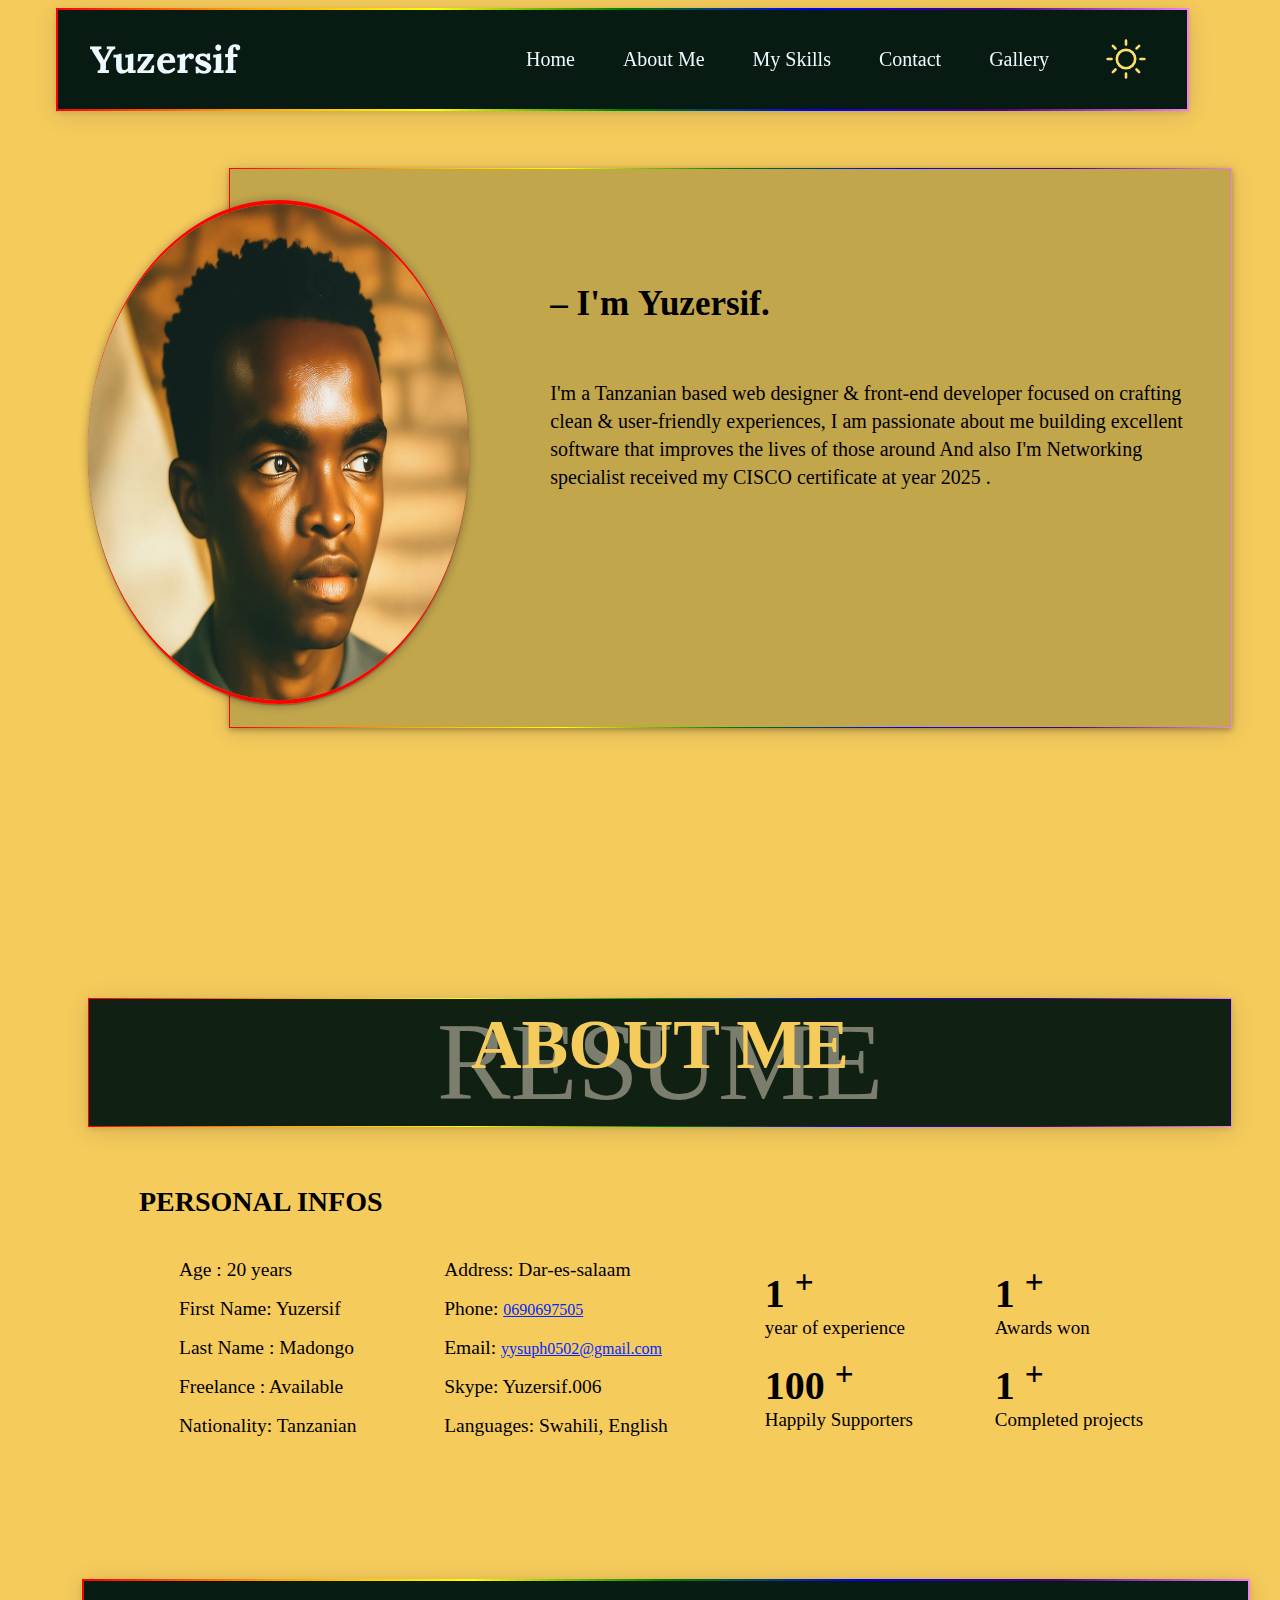
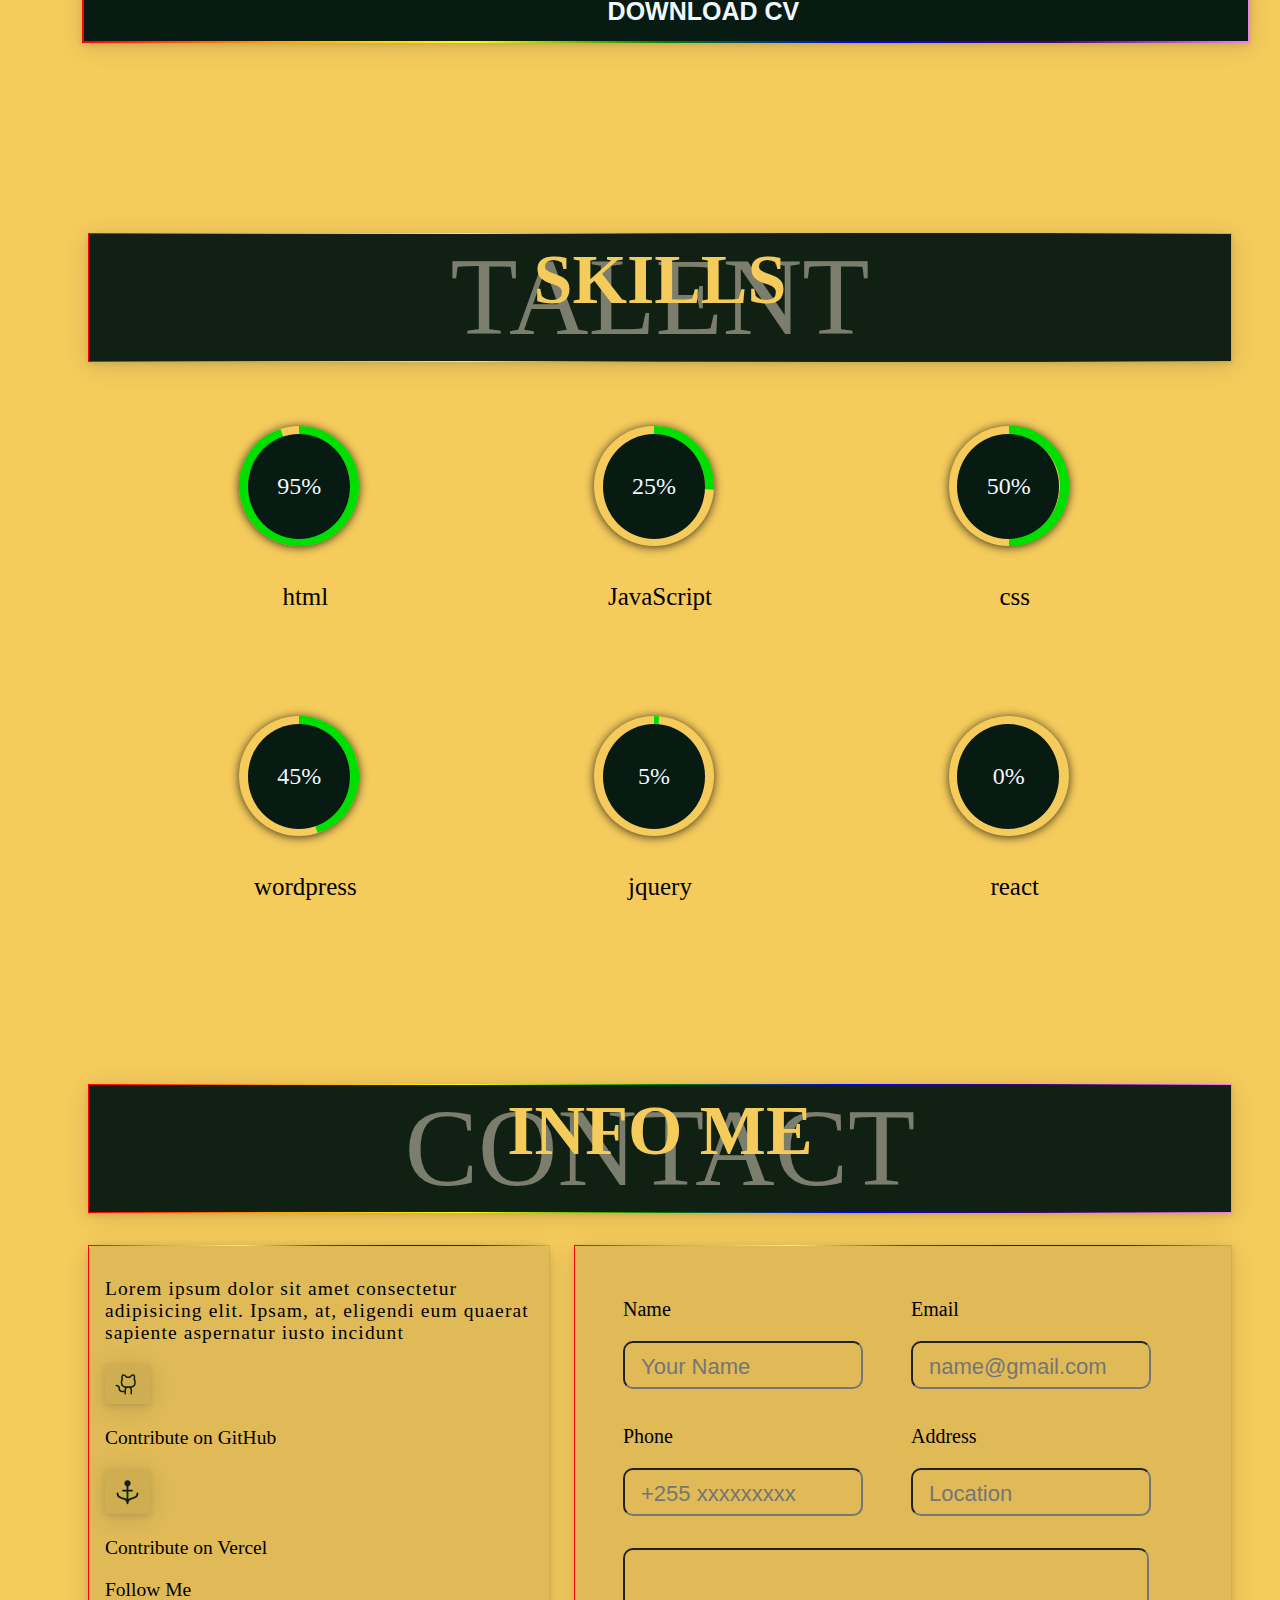
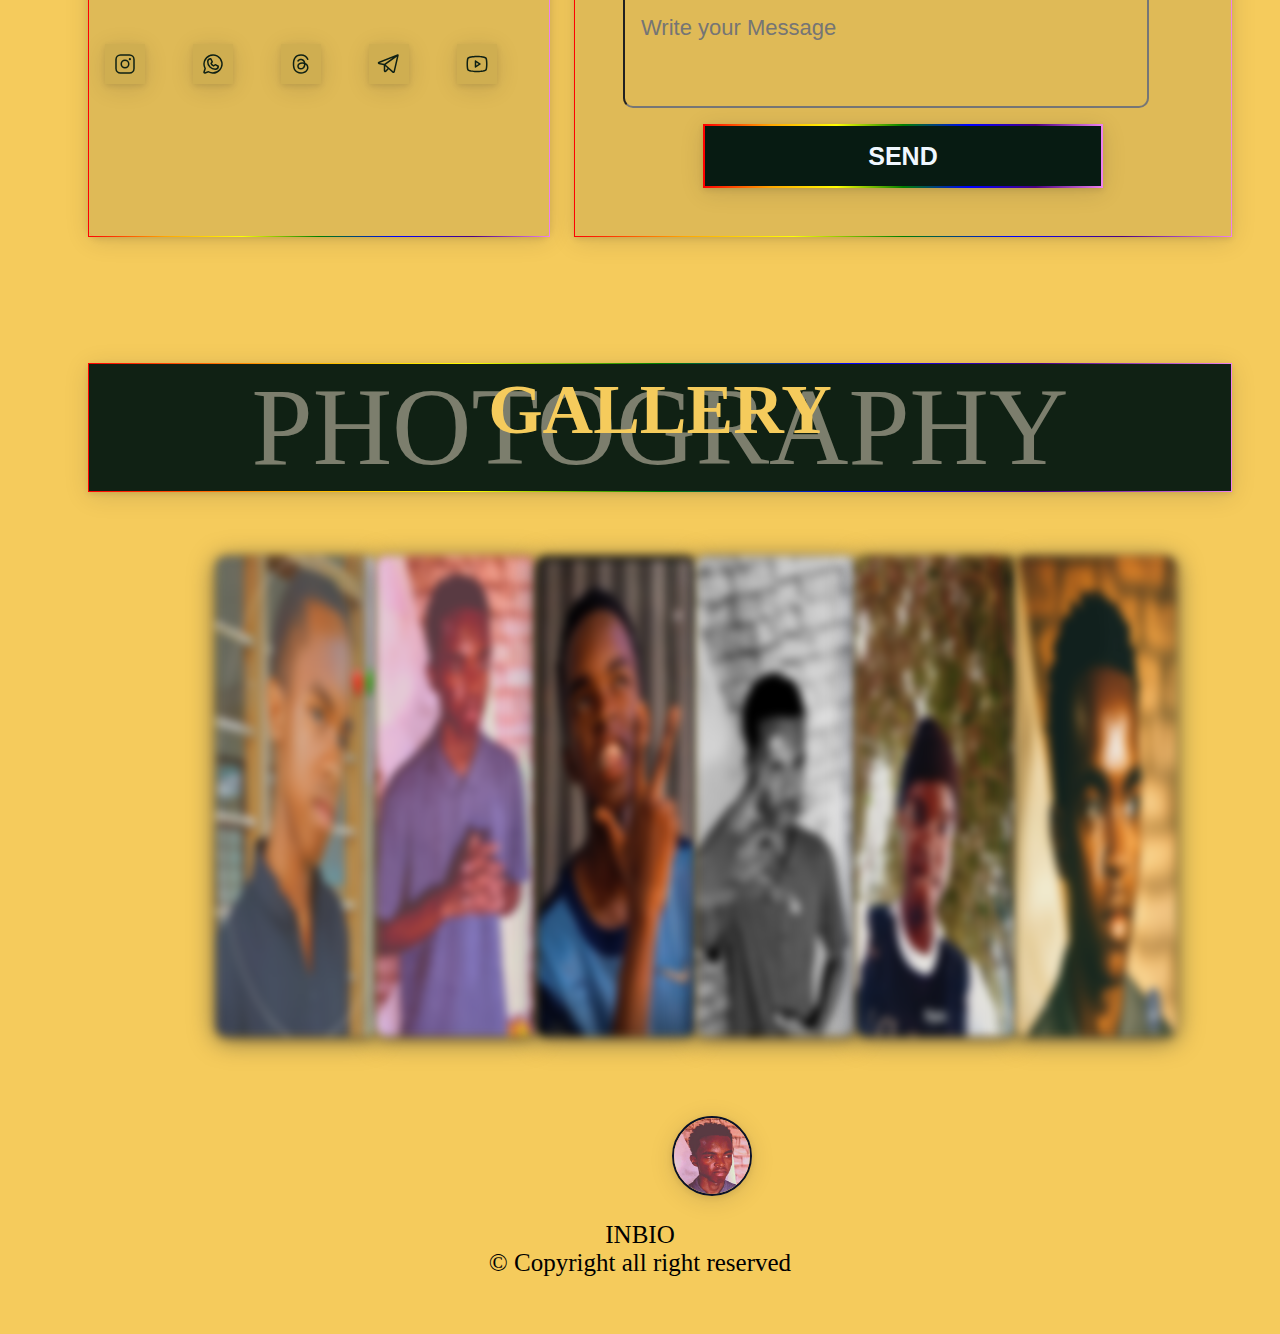
<file: billy.html>
<!DOCTYPE html>
<html lang="en">
  <head>
    <meta charset="UTF-8" />
    <meta name="viewport" content="width=device-width, initial-scale=1.0" />
    <link rel="stylesheet" href="billy.css" />
    <link rel="stylesheet" href="circle.css" />
    <link rel="stylesheet" href="queries.css" />
    <link rel="preconnect" href="https://fonts.googleapis.com" />
    <link rel="preconnect" href="https://fonts.gstatic.com" crossorigin />
    <link
      href="https://fonts.googleapis.com/css2?family=Abril+Fatface&family=Lora:ital,w
      ght@0,400..700;1,400..700&display=swap"
      rel="stylesheet"
    />
    <link rel="preconnect" href="https://fonts.googleapis.com" />
    <link rel="preconnect" href="https://fonts.gstatic.com" crossorigin />
    <link
      href="https://fonts.googleapis.com/css2?family=Abril+Fatface&family=Lora:ital,wght@0,400..700;1,400..700&family=Playfair+Display:ital,wght@0,400..900;1,400..900&display=swap"
      rel="stylesheet"
    />

    <title>Yuzersif</title>
  </head>

  <!--  
///////////////////////////////////////////////   
NAVIGATION SECTION  
///////////////////////////////////////////////-->
  <body class="light-mode">
    <nav class="navbar">
      <h1>Yuzersif</h1>
      <ul class="nav-bar" id="navlinks">
        <li><a href="#home">Home</a></li>
        <li><a href="#about">About Me</a></li>
        <li><a href="#skills">My Skills</a></li>
        <li><a href="#contact">Contact</a></li>
        <li><a href="#gallery">Gallery</a></li>
        <li>
          <button class="dark" id="darkModeToggle">
            <svg
              xmlns="http://www.w3.org/2000/svg"
              width="42"
              id="light"
              height="42"
              fill="rgb(255, 221, 109)"
              viewBox="0 0 256 256"
            >
              <path
                d="M120,40V16a8,8,0,0,1,16,0V40a8,8,0,0,1-16,0Zm72,88a64,64,0,1,1-64-64A64.07,64.07,0,0,1,192,128Zm-16,0a48,48,0,1,0-48,48A48.05,48.05,0,0,0,176,128ZM58.34,69.66A8,8,0,0,0,69.66,58.34l-16-16A8,8,0,0,0,42.34,53.66Zm0,116.68-16,16a8,8,0,0,0,11.32,11.32l16-16a8,8,0,0,0-11.32-11.32ZM192,72a8,8,0,0,0,5.66-2.34l16-16a8,8,0,0,0-11.32-11.32l-16,16A8,8,0,0,0,192,72Zm5.66,114.34a8,8,0,0,0-11.32,11.32l16,16a8,8,0,0,0,11.32-11.32ZM48,128a8,8,0,0,0-8-8H16a8,8,0,0,0,0,16H40A8,8,0,0,0,48,128Zm80,80a8,8,0,0,0-8,8v24a8,8,0,0,0,16,0V216A8,8,0,0,0,128,208Zm112-88H216a8,8,0,0,0,0,16h24a8,8,0,0,0,0-16Z"
              ></path>
            </svg>
          </button>
        </li>
      </ul>
    </nav>

    <!--  
///////////////////////////////////////////////   
NAVIGATION SECTION  
///////////////////////////////////////////////-->

    <section id="home">
      <nav class="home">
        <div class="home-img">
          <img
            class="img-1"
            src="images/1762706633651_VishaCropImage.png"
            alt="#"
          />
        </div>

        <div class="home-div">
          <h3 id="h3" class="intro">&ndash;&nbsp;I'm&nbsp;Yuzersif.</h3>
          <p class="descr">
            I'm a Tanzanian based web designer & front‑end developer focused on
            crafting clean & user‑friendly experiences, I am passionate about me
            building excellent software that improves the lives of those around
            And also I'm Networking specialist received my CISCO certificate at
            year 2025 .
          </p>
        </div>
      </nav>
    </section>

    <section id="about">
      <nav class="about">
        <p class="resume">resume</p>
        <h2>about me</h2>

        <table width="100%">
          <tr class="info" height="50rem">
            <td colspan="4">Personal Infos</td>
          </tr>

          <tr height="150rem">
            <td>
              <ul class="cridential">
                <li>Age : 20 years</li>
                <li>First Name: Yuzersif</li>
                <li>Last Name : Madongo</li>

                <li>Freelance : Available</li>
                <li>Nationality: Tanzanian</li>
              </ul>
            </td>

            <td>
              <ul class="cridential">
                <li>Address: Dar-es-salaam</li>
                <li>Phone: <a href="#">0690697505</a></li>
                <li>Email: <a href="#">yysuph0502@gmail.com</a></li>
                <li>Skype: Yuzersif.006</li>
                <li>Languages: Swahili, English</li>
              </ul>
            </td>
            <td>
              <ul class="amount">
                <li>
                  <strong class="numb">1 <sup>+</sup></strong> <br />
                  year of experience
                </li>
                <li>
                  <strong class="numb">100 <sup>+</sup></strong> <br />
                  Happily Supporters
                </li>
              </ul>
            </td>
            <td>
              <ul class="amount">
                <li>
                  <strong class="numb">1 <sup>+</sup></strong> <br />
                  Awards won
                </li>
                <li>
                  <strong class="numb">1 <sup>+</sup></strong> <br />
                  Completed projects
                </li>
              </ul>
            </td>
          </tr>
        </table>
        <a class="btn-link" href="#"
          ><button id="navi" class="butn download">download cv</button></a
        >
      </nav>
    </section>

    <!--  
////////////////////////////////////////////////////////    SECTION SKILLS  ////////////////
///////////////////////////////////////////////-->

    <section id="skills">
      <nav class="skill">
        <p class="resume">talent</p>
        <h2>skills</h2>

        <div class="circles">
          <div class="into col-6 col-md-3 mb-3 mb-sm-5">
            <div class="c100 p95">
              <span>95%</span>
              <div class="slice">
                <div class="bar"></div>
                <div class="fill"></div>
              </div>
            </div>

            <p class="rank">html</p>
          </div>
          <div class="into col-6 col-md-3 mb-3 mb-sm-5">
            <div class="c100 p26">
              <span>25%</span>
              <div class="slice">
                <div class="bar"></div>
                <div class="fill"></div>
              </div>
            </div>
            <p class="rank">JavaScript</p>
          </div>
          <div class="into col-6 col-md-3 mb-3 mb-sm-5">
            <div class="c100 p70">
              <span>50%</span>
              <div class="slice">
                <div class="bar"></div>
                <div class="fill"></div>
              </div>
            </div>
            <p class="rank">css</p>
          </div>

          <div class="into col-6 col-md-3 mb-3 mb-sm-5">
            <div class="c100 p45">
              <span>45%</span>
              <div class="slice">
                <div class="bar"></div>
                <div class="fill"></div>
              </div>
            </div>
            <p class="rank">wordpress</p>
          </div>
          <div class="into col-6 col-md-3 mb-3 mb-sm-5">
            <div class="c100 p50">
              <span>5%</span>
              <div class="slice">
                <div class="bar"></div>
                <div class="fill"></div>
              </div>
            </div>
            <p class="rank">jquery</p>
          </div>

          <div class="into col-6 col-md-3 mb-3 mb-sm-5">
            <div class="c100 p43">
              <span>0%</span>
              <div class="slice">
                <div class="bar"></div>
                <div class="fill"></div>
              </div>
            </div>
            <p class="rank">react</p>
          </div>
        </div>
      </nav>
    </section>

    <!--  
/////////////////////////////////////////////////////    CONTACT SECTION  ////////////////
///////////////////////////////////////////////-->

    <section id="contact" class="contact">
      <p class="resume">Contact</p>
      <h2>info me</h2>

      <nav class="cont-nav">
        <div class="cont-1">
          <p class="cont-desc cont-icons">
            Lorem ipsum dolor sit amet consectetur adipisicing elit. Ipsam, at,
            eligendi eum quaerat sapiente aspernatur iusto incidunt
          </p>

          <p>
            <svg
              xmlns="http://www.w3.org/2000/svg"
              width="45"
              height="40"
              viewBox="0 0 256 256"
            >
              <path
                d="M208.31,75.68A59.78,59.78,0,0,0,202.93,28,8,8,0,0,0,196,24a59.75,59.75,0,0,0-48,24H124A59.75,59.75,0,0,0,76,24a8,8,0,0,0-6.93,4,59.78,59.78,0,0,0-5.38,47.68A58.14,58.14,0,0,0,56,104v8a56.06,56.06,0,0,0,48.44,55.47A39.8,39.8,0,0,0,96,192v8H72a24,24,0,0,1-24-24A40,40,0,0,0,8,136a8,8,0,0,0,0,16,24,24,0,0,1,24,24,40,40,0,0,0,40,40H96v16a8,8,0,0,0,16,0V192a24,24,0,0,1,48,0v40a8,8,0,0,0,16,0V192a39.8,39.8,0,0,0-8.44-24.53A56.06,56.06,0,0,0,216,112v-8A58.14,58.14,0,0,0,208.31,75.68ZM200,112a40,40,0,0,1-40,40H112a40,40,0,0,1-40-40v-8a41.74,41.74,0,0,1,6.9-22.48A8,8,0,0,0,80,73.83a43.81,43.81,0,0,1,.79-33.58,43.88,43.88,0,0,1,32.32,20.06A8,8,0,0,0,119.82,64h32.35a8,8,0,0,0,6.74-3.69,43.87,43.87,0,0,1,32.32-20.06A43.81,43.81,0,0,1,192,73.83a8.09,8.09,0,0,0,1,7.65A41.72,41.72,0,0,1,200,104Z"
              ></path>
            </svg>
          </p>
          <p class="contribution">Contribute on GitHub</p>

          <p>
            <svg
              xmlns="http://www.w3.org/2000/svg"
              width="45"
              height="45"
              fill="#000000"
              viewBox="0 0 256 256"
            >
              <path
                d="M224,144c0,38.11-27.67,45.66-49.9,51.72C149.77,202.36,136,207.31,136,232a8,8,0,0,1-16,0c0-24.69-13.77-29.64-38.1-36.28C59.67,189.66,32,182.11,32,144a8,8,0,0,1,16,0c0,24.69,13.77,29.64,38.1,36.28,11.36,3.1,24.12,6.6,33.9,14.34V128H88a8,8,0,0,1,0-16h32V82.83a28,28,0,1,1,16,0V112h32a8,8,0,0,1,0,16H136v66.62c9.78-7.74,22.54-11.24,33.9-14.34C194.23,173.64,208,168.69,208,144a8,8,0,0,1,16,0Z"
              ></path>
            </svg>
          </p>
          <p class="contribution">Contribute on Vercel</p>

          <p class="contribution">Follow Me</p>

          <div class="iconz">
            <a class="cont-icons" href="#">
              <svg
                xmlns="http://www.w3.org/2000/svg"
                width="40"
                height="40"
                fill="#000000"
                viewBox="0 0 256 256"
              >
                <path
                  d="M128,80a48,48,0,1,0,48,48A48.05,48.05,0,0,0,128,80Zm0,80a32,32,0,1,1,32-32A32,32,0,0,1,128,160ZM176,24H80A56.06,56.06,0,0,0,24,80v96a56.06,56.06,0,0,0,56,56h96a56.06,56.06,0,0,0,56-56V80A56.06,56.06,0,0,0,176,24Zm40,152a40,40,0,0,1-40,40H80a40,40,0,0,1-40-40V80A40,40,0,0,1,80,40h96a40,40,0,0,1,40,40ZM192,76a12,12,0,1,1-12-12A12,12,0,0,1,192,76Z"
                ></path>
              </svg>
            </a>

            <a class="cont-icons" href="#">
              <svg
                xmlns="http://www.w3.org/2000/svg"
                width="40"
                height="40"
                fill="#000000"
                viewBox="0 0 256 256"
              >
                <path
                  d="M187.58,144.84l-32-16a8,8,0,0,0-8,.5l-14.69,9.8a40.55,40.55,0,0,1-16-16l9.8-14.69a8,8,0,0,0,.5-8l-16-32A8,8,0,0,0,104,64a40,40,0,0,0-40,40,88.1,88.1,0,0,0,88,88,40,40,0,0,0,40-40A8,8,0,0,0,187.58,144.84ZM152,176a72.08,72.08,0,0,1-72-72A24,24,0,0,1,99.29,80.46l11.48,23L101,118a8,8,0,0,0-.73,7.51,56.47,56.47,0,0,0,30.15,30.15A8,8,0,0,0,138,155l14.61-9.74,23,11.48A24,24,0,0,1,152,176ZM128,24A104,104,0,0,0,36.18,176.88L24.83,210.93a16,16,0,0,0,20.24,20.24l34.05-11.35A104,104,0,1,0,128,24Zm0,192a87.87,87.87,0,0,1-44.06-11.81,8,8,0,0,0-6.54-.67L40,216,52.47,178.6a8,8,0,0,0-.66-6.54A88,88,0,1,1,128,216Z"
                ></path>
              </svg>
            </a>

            <a class="cont-icons" href="#">
              <svg
                xmlns="http://www.w3.org/2000/svg"
                width="40"
                height="40"
                fill="#000000"
                viewBox="0 0 256 256"
              >
                <path
                  d="M186.42,123.65a63.81,63.81,0,0,0-11.13-6.72c-4-29.89-24-39.31-33.1-42.07-19.78-6-42.51,1.19-52.85,16.7a8,8,0,0,0,13.32,8.88c6.37-9.56,22-14.16,34.89-10.27,9.95,3,16.82,10.3,20.15,21a81.05,81.05,0,0,0-15.29-1.43c-13.92,0-26.95,3.59-36.67,10.1C94.3,127.57,88,139,88,152c0,20.58,15.86,35.52,37.71,35.52a48,48,0,0,0,34.35-14.81c6.44-6.7,14-18.36,15.61-37.1.38.26.74.53,1.1.8C186.88,144.05,192,154.68,192,168c0,19.36-20.34,48-64,48-26.73,0-45.48-8.65-57.34-26.44C60.93,175,56,154.26,56,128s4.93-47,14.66-61.56C82.52,48.65,101.27,40,128,40c32.93,0,54,13.25,64.53,40.52a8,8,0,1,0,14.93-5.75C194.68,41.56,167.2,24,128,24,96,24,72.19,35.29,57.34,57.56,45.83,74.83,40,98.52,40,128s5.83,53.17,17.34,70.44C72.19,220.71,96,232,128,232c30.07,0,48.9-11.48,59.4-21.1C200.3,199.08,208,183,208,168,208,149.66,200.54,134.32,186.42,123.65Zm-37.89,38a31.94,31.94,0,0,1-22.82,9.9c-10.81,0-21.71-6-21.71-19.52,0-12.63,12-26.21,38.41-26.21A63.88,63.88,0,0,1,160,128.24C160,142.32,156,153.86,148.53,161.62Z"
                ></path>
              </svg>
            </a>

            <a class="cont-icons" href="#">
              <svg
                xmlns="http://www.w3.org/2000/svg"
                width="40"
                height="40"
                fill="#000000"
                viewBox="0 0 256 256"
              >
                <path
                  d="M228.88,26.19a9,9,0,0,0-9.16-1.57L17.06,103.93a14.22,14.22,0,0,0,2.43,27.21L72,141.45V200a15.92,15.92,0,0,0,10,14.83,15.91,15.91,0,0,0,17.51-3.73l25.32-26.26L165,220a15.88,15.88,0,0,0,10.51,4,16.3,16.3,0,0,0,5-.79,15.85,15.85,0,0,0,10.67-11.63L231.77,35A9,9,0,0,0,228.88,26.19Zm-61.14,36L78.15,126.35l-49.6-9.73ZM88,200V152.52l24.79,21.74Zm87.53,8L92.85,135.5l119-85.29Z"
                ></path>
              </svg>
            </a>

            <a class="cont-icons" href="#">
              <svg
                xmlns="http://www.w3.org/2000/svg"
                width="40"
                height="40"
                fill="#000000"
                viewBox="0 0 256 256"
              >
                <path
                  d="M164.44,121.34l-48-32A8,8,0,0,0,104,96v64a8,8,0,0,0,12.44,6.66l48-32a8,8,0,0,0,0-13.32ZM120,145.05V111l25.58,17ZM234.33,69.52a24,24,0,0,0-14.49-16.4C185.56,39.88,131,40,128,40s-57.56-.12-91.84,13.12a24,24,0,0,0-14.49,16.4C19.08,79.5,16,97.74,16,128s3.08,48.5,5.67,58.48a24,24,0,0,0,14.49,16.41C69,215.56,120.4,216,127.34,216h1.32c6.94,0,58.37-.44,91.18-13.11a24,24,0,0,0,14.49-16.41c2.59-10,5.67-28.22,5.67-58.48S236.92,79.5,234.33,69.52Zm-15.49,113a8,8,0,0,1-4.77,5.49c-31.65,12.22-85.48,12-86,12H128c-.54,0-54.33.2-86-12a8,8,0,0,1-4.77-5.49C34.8,173.39,32,156.57,32,128s2.8-45.39,5.16-54.47A8,8,0,0,1,41.93,68c30.52-11.79,81.66-12,85.85-12h.27c.54,0,54.38-.18,86,12a8,8,0,0,1,4.77,5.49C221.2,82.61,224,99.43,224,128S221.2,173.39,218.84,182.47Z"
                ></path>
              </svg>
            </a>
          </div>
        </div>

        <div class="cont-2">
          <form class="data">
            <div>
              <p>Name</p>
              <input type="text" placeholder="Your Name" />
            </div>

            <div>
              <p>Email</p>
              <input type="text" placeholder="name@gmail.com" />
            </div>

            <div>
              <p>Phone</p>
              <input type="text" placeholder="+255 xxxxxxxxx" />
            </div>

            <div>
              <p>Address</p>
              <input type="text" placeholder="Location" />
            </div>

            <!--  -->
          </form>

          <div class="out-input">
            <input
              class="info-input"
              type="text"
              placeholder="Write your Message"
            />

            <a id="navi" class="btn" href="#"
              ><button class="butn cont-btn">Send</button></a
            >
          </div>
    </section>

    <section id="gallery" class="gallery">
            <p class="resume gall">Photography</p>
            <h2>Gallery</h2>
            <div class="snepo">
              <img class="img-one" src="images/mwenyew.png" alt="" />

              <img class="img-two" src="images/3493.jpg" alt="" />

              <img class="img-three" src="images/111111.png" alt="" />
              <img class="img-five" src="images/namba  1~2.jpeg" alt="" />

              <img
                class="img-four"
                src="images/lv_0_20251118153234.jpg"
                alt=""
              />

              <img
                class="img-six"
                src="images/1762706633651_VishaCropImage.png"
                alt=""
              />
            </div>
    </section>

          <section class="sect-footer">
            <div class="footer">
              <img
                class="img-footer"
                src="images/Screenshot from 2025-05-25 14-15-59.png"
                alt="footer-img"
              />

              <p class="right">
                INBIO <br />&copy; Copyright all right reserved
              </p>
            </div>
          </section>

          <!--  
////////////////////////////////////////////////////////    BILLY JAVASCRIPT   ////////////////
///////////////////////////////////////////////-->

          <script>
            const button = document.getElementById("darkModeToggle");
            const icon = document.getElementById("light");
            let isDarkMode = false;
            const circle = document.querySelector(".c100");
            const navbar = document.getElementById("navlinks");
            const allLinks = document.querySelectorAll("a:link");

            allLinks.forEach(function (link) {
              link.addEventListener("click", function (e) {
                e.preventDefault();
                const href = link.getAttribute("href");

                // Scroll back to top
                if (href === "#")
                  window.scrollTo({
                    top: 0,
                    behavior: "smooth",
                  });

                // Scroll to other links
                if (href !== "#" && href.startsWith("#")) {
                  const sectionEl = document.querySelector(href);
                  sectionEl.scrollIntoView({ behavior: "smooth" });
                }

                // Close mobile naviagtion
                if (link.classList.contains("main-nav-link"))
                  headerEl.classList.toggle("nav-open");
              });
            });

            button.addEventListener("click", () => {
              if (circle.style.backgroundColor === "") {
                circle.style.backgroundColor = ""; // Change back to black
              } else {
                circle.style.backgroundColor = ""; // Change to yellow
              }

              isDarkMode = !isDarkMode;
              if (isDarkMode) {
                document.body.style.backgroundColor = "RGB(3, 34, 33)"; // Dark background
                document.body.style.color = "#fff"; // Light text color

                document.getElementById("h3").style.color = ""; // Light text color
                document.getElementById("navi").style.backgroundColor = "";

                icon.innerHTML =
                  '<path d="M240,96a8,8,0,0,1-8,8H216v16a8,8,0,0,1-16,0V104H184a8,8,0,0,1,0-16h16V72a8,8,0,0,1,16,0V88h16A8,8,0,0,1,240,96ZM144,56h8v8a8,8,0,0,0,16,0V56h8a8,8,0,0,0,0-16h-8V32a8,8,0,0,0-16,0v8h-8a8,8,0,0,0,0,16Zm72.77,97a8,8,0,0,1,1.43,8A96,96,0,1,1,95.07,37.8a8,8,0,0,1,10.6,9.06A88.07,88.07,0,0,0,209.14,150.33,8,8,0,0,1,216.77,153Zm-19.39,14.88c-1.79.09-3.59.14-5.38.14A104.11,104.11,0,0,1,88,64c0-1.79,0-3.59.14-5.38A80,80,0,1,0,197.38,167.86Z"/>'; // Moon icon
              } else {
                document.getElementById("h3").style.color = "";

                document.body.style.backgroundColor = "rgb(245, 203, 92)"; // Light background
                document.body.style.color = ""; // Dark text color
                icon.innerHTML =
                  '<path d="M120,40V16a8,8,0,0,1,16,0V40a8,8,0,0,1-16,0Zm72,88a64,64,0,1,1-64-64A64.07,64.07,0,0,1,192,128Zm-16,0a48,48,0,1,0-48,48A48.05,48.05,0,0,0,176,128ZM58.34,69.66A8,8,0,0,0,69.66,58.34l-16-16A8,8,0,0,0,42.34,53.66Zm0,116.68-16,16a8,8,0,0,0,11.32,11.32l16-16a8,8,0,0,0-11.32-11.32ZM192,72a8,8,0,0,0,5.66-2.34l16-16a8,8,0,0,0-11.32-11.32l-16,16A8,8,0,0,0,192,72Zm5.66,114.34a8,8,0,0,0-11.32,11.32l16,16a8,8,0,0,0,11.32-11.32ZM48,128a8,8,0,0,0-8-8H16a8,8,0,0,0,0,16H40A8,8,0,0,0,48,128Zm80,80a8,8,0,0,0-8,8v24a8,8,0,0,0,16,0V216A8,8,0,0,0,128,208Zm112-88H216a8,8,0,0,0,0,16h24a8,8,0,0,0,0-16Z"/>'; // Sun icon
              }
            });
          </script>
        </div>
      </nav>
    </section>
  </body>
</html>
</file>
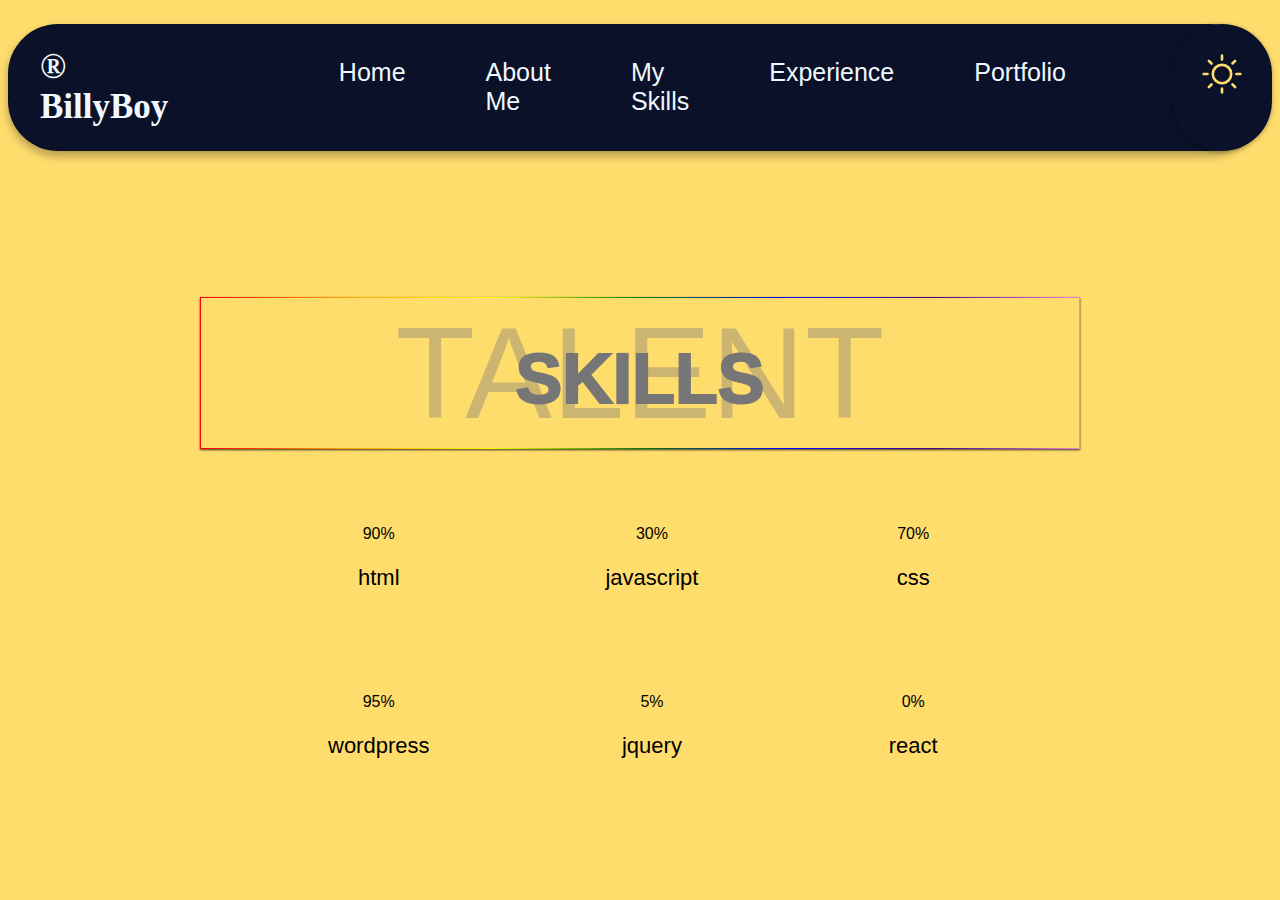
<file: skills.html>
<!DOCTYPE html>
<html lang="en">
  <head>
    <meta charset="UTF-8" />
    <meta name="viewport" content="width=device-width, initial-scale=1.0" />
    <title>Birmignham</title>
    <link rel="stylesheet" href="axh.css" />
    <link rel="stylesheet" href="axh.html" />
  </head>
  <body>
    <nav class="navbar">
      <div class="navi" id="navi">
        <h1>&#174; &nbsp; BillyBoy</h1>
        <ul class="nav-bar" id="navlinks">
          <li><a href="axh.html">Home</a></li>
          <li><a href="about.html">About Me</a></li>
          <li><a href="skills.html">My Skills</a></li>
          <li><a href="#">Experience</a></li>
          <li><a href="#">Portfolio</a></li>
        </ul>
      </div>
      <div class="navi-2">
        <button class="dark" id="darkModeToggle">
          <svg
            xmlns="http://www.w3.org/2000/svg"
            width="42"
            id="light"
            height="42"
            fill="rgb(255, 221, 109)"
            viewBox="0 0 256 256"
          >
            <path
              d="M120,40V16a8,8,0,0,1,16,0V40a8,8,0,0,1-16,0Zm72,88a64,64,0,1,1-64-64A64.07,64.07,0,0,1,192,128Zm-16,0a48,48,0,1,0-48,48A48.05,48.05,0,0,0,176,128ZM58.34,69.66A8,8,0,0,0,69.66,58.34l-16-16A8,8,0,0,0,42.34,53.66Zm0,116.68-16,16a8,8,0,0,0,11.32,11.32l16-16a8,8,0,0,0-11.32-11.32ZM192,72a8,8,0,0,0,5.66-2.34l16-16a8,8,0,0,0-11.32-11.32l-16,16A8,8,0,0,0,192,72Zm5.66,114.34a8,8,0,0,0-11.32,11.32l16,16a8,8,0,0,0,11.32-11.32ZM48,128a8,8,0,0,0-8-8H16a8,8,0,0,0,0,16H40A8,8,0,0,0,48,128Zm80,80a8,8,0,0,0-8,8v24a8,8,0,0,0,16,0V216A8,8,0,0,0,128,208Zm112-88H216a8,8,0,0,0,0,16h24a8,8,0,0,0,0-16Z"
            ></path>
          </svg>
          <!-- <svg
            xmlns="http://www.w3.org/2000/svg"
            width="32"
            height="32"
            fill="#fff"
            viewBox="0 0 256 256"
          >
            <path
              d="M233.54,142.23a8,8,0,0,0-8-2,88.08,88.08,0,0,1-109.8-109.8,8,8,0,0,0-10-10,104.84,104.84,0,0,0-52.91,37A104,104,0,0,0,136,224a103.09,103.09,0,0,0,62.52-20.88,104.84,104.84,0,0,0,37-52.91A8,8,0,0,0,233.54,142.23ZM188.9,190.34A88,88,0,0,1,65.66,67.11a89,89,0,0,1,31.4-26A106,106,0,0,0,96,56,104.11,104.11,0,0,0,200,160a106,106,0,0,0,14.92-1.06A89,89,0,0,1,188.9,190.34Z"
            ></path>
          </svg> -->
        </button>
      </div>
    </nav>

    <nav class="skill">
      <p class="resume">talent</p>
      <h2>skills</h2>

      <div class="circles">
        <div class="into col-6 col-md-3 mb-3 mb-sm-5">
          <div class="c100 p25">
            <span>90%</span>
            <div class="slice">
              <div class="bar"></div>
              <div class="fill"></div>
            </div>
          </div>
          <p class="rank">html</p>
        </div>
        <div class="into col-6 col-md-3 mb-3 mb-sm-5">
          <div class="c100 p89">
            <span>30%</span>
            <div class="slice">
              <div class="bar"></div>
              <div class="fill"></div>
            </div>
          </div>
          <p class="rank">javascript</p>
        </div>
        <div class="into col-6 col-md-3 mb-3 mb-sm-5">
          <div class="c100 p70">
            <span>70%</span>
            <div class="slice">
              <div class="bar"></div>
              <div class="fill"></div>
            </div>
          </div>
          <p class="rank">css</p>
        </div>

        <div class="into col-6 col-md-3 mb-3 mb-sm-5">
          <div class="c100 p95">
            <span>95%</span>
            <div class="slice">
              <div class="bar"></div>
              <div class="fill"></div>
            </div>
          </div>
          <p class="rank">wordpress</p>
        </div>
        <div class="into col-6 col-md-3 mb-3 mb-sm-5">
          <div class="c100 p50">
            <span>5%</span>
            <div class="slice">
              <div class="bar"></div>
              <div class="fill"></div>
            </div>
          </div>
          <p class="rank">jquery</p>
        </div>

        <div class="into col-6 col-md-3 mb-3 mb-sm-5">
          <div class="c100 p45">
            <span>0%</span>
            <div class="slice">
              <div class="bar"></div>
              <div class="fill"></div>
            </div>
          </div>
          <p class="rank">react</p>
        </div>
      </div>
    </nav>

    <script>
      const button = document.getElementById("darkModeToggle");
      const icon = document.getElementById("light");
      let isDarkMode = false;
      const circle = document.querySelector(".c100");

      button.addEventListener("click", () => {
        if (circle.style.backgroundColor === "") {
          circle.style.backgroundColor = " #092935"; // Change back to black
        } else {
          circle.style.backgroundColor = ""; // Change to yellow
        }

        isDarkMode = !isDarkMode;
        if (isDarkMode) {
          document.body.style.backgroundColor = "#051920"; // Dark background
          document.body.style.color = "#ffc757b0"; // Light text color

          document.getElementById("h3").style.color = "rgb(255, 221, 109)"; // Light text color
          document.getElementById("navi").style.backgroundColor =
            ("rgb(255, 221, 109)", "#0a1128");

          icon.innerHTML =
            '<path d="M240,96a8,8,0,0,1-8,8H216v16a8,8,0,0,1-16,0V104H184a8,8,0,0,1,0-16h16V72a8,8,0,0,1,16,0V88h16A8,8,0,0,1,240,96ZM144,56h8v8a8,8,0,0,0,16,0V56h8a8,8,0,0,0,0-16h-8V32a8,8,0,0,0-16,0v8h-8a8,8,0,0,0,0,16Zm72.77,97a8,8,0,0,1,1.43,8A96,96,0,1,1,95.07,37.8a8,8,0,0,1,10.6,9.06A88.07,88.07,0,0,0,209.14,150.33,8,8,0,0,1,216.77,153Zm-19.39,14.88c-1.79.09-3.59.14-5.38.14A104.11,104.11,0,0,1,88,64c0-1.79,0-3.59.14-5.38A80,80,0,1,0,197.38,167.86Z"/>'; // Moon icon
        } else {
          document.getElementById("h3").style.color = "#0a1128";

          document.body.style.backgroundColor = "rgb(255, 221, 109)"; // Light background
          document.body.style.color = "#0a1128"; // Dark text color
          icon.innerHTML =
            '<path d="M120,40V16a8,8,0,0,1,16,0V40a8,8,0,0,1-16,0Zm72,88a64,64,0,1,1-64-64A64.07,64.07,0,0,1,192,128Zm-16,0a48,48,0,1,0-48,48A48.05,48.05,0,0,0,176,128ZM58.34,69.66A8,8,0,0,0,69.66,58.34l-16-16A8,8,0,0,0,42.34,53.66Zm0,116.68-16,16a8,8,0,0,0,11.32,11.32l16-16a8,8,0,0,0-11.32-11.32ZM192,72a8,8,0,0,0,5.66-2.34l16-16a8,8,0,0,0-11.32-11.32l-16,16A8,8,0,0,0,192,72Zm5.66,114.34a8,8,0,0,0-11.32,11.32l16,16a8,8,0,0,0,11.32-11.32ZM48,128a8,8,0,0,0-8-8H16a8,8,0,0,0,0,16H40A8,8,0,0,0,48,128Zm80,80a8,8,0,0,0-8,8v24a8,8,0,0,0,16,0V216A8,8,0,0,0,128,208Zm112-88H216a8,8,0,0,0,0,16h24a8,8,0,0,0,0-16Z"/>'; // Sun icon
        }
      });
    </script>
  </body>
</html>
</file>
<file: index-2.css>
body {
  background-color: rgb(245, 203, 92);
}

html,
body {
  height: 100%;
  font-family: "Lucida Sans", "Lucida Sans Regular", "Lucida Grande",
    "Lucida Sans Unicode", Geneva, Verdana, sans-serif sans-serif;
}

.navbar {
  padding-top: 0.1rem;
  z-index: 999;
  display: flex;
  margin: 0 5rem;
  position: fixed;
  align-items: center;
  gap: 27rem;
  background-color: rgb(7, 27, 18);
  padding: 0 2rem;
  align-items: center;
  border: 2px solid;

  box-shadow: 0 4px 24px 0 rgba(10, 17, 40, 0.12),
    0 1.5px 6px 0 rgba(0, 0, 0, 0.1);

  border-image: linear-gradient(
      to right,
      red,
      orange,
      yellow,
      green,
      blue,
      indigo,
      violet
    )
    1;
}

h1 {
  font-family: "Abril Fatface", serif;
  font-family: "Lora", serif;
  color: rgb(255, 221, 109);
  font-size: 38px;
  font-weight: 900;
}

.nav-bar {
  /* font-size: 2px; */
  display: flex;
  list-style: none;
  gap: 2.5rem;
  align-items: center;
}

.nav-bar a {
  color: rgb(255, 221, 109);
  text-decoration: none;
  font-size: 15px;
}

.nav-bar a:hover {
  color: rgb(255, 221, 109);
  cursor: pointer;
  transition-duration: 1s;
}

.dark {
  background-color: transparent;
}

/* //////////////////////////////////////// */
/* //////////////////////////////////////// */
/* //////////////////////////////////////// */

.home {
  display: grid;
  padding: 0 5rem;
  padding-top: 10rem;
  padding-left: 8rem;

  grid-template-columns: 1fr 2fr;
}

.home-img {
  z-index: 100;
}

.home-div:hover {
  transition: 1s;
  background-color: rgb(7, 27, 18);
  color: rgb(255, 221, 109);
}

.home-div {
  display: flex;
  flex-direction: column;
  padding-left: 20rem;
  padding-right: 3.15rem;
  padding-top: 6rem;
  height: 27rem;
  margin-left: -13rem;
  box-shadow: 0 4px 24px 0 rgba(10, 17, 40, 0.12),
    0 1.5px 6px 0 rgba(0, 0, 0, 0.3);
  font-size: 18px;
  background-color: rgba(7, 27, 18, 0.212);

  border: 0.1px solid transparent; /* Border width */
  border-image: linear-gradient(
      to right,
      red,
      orange,
      yellow,
      green,
      blue,
      indigo,
      violet
    )
    1;
}

.img-1 {
  width: 100%;
  margin-top: 3.5rem;
  margin-right: -15rem;
  background-color: rgba(245, 204, 92, 0.938);
  border-top: 4px solid red;
  border-bottom: 4px solid red;
  border-radius: 50%;
  box-shadow: 0 1px 10px 0 rgba(10, 17, 40, 0.374),
    0 1.5px 1px 0 rgba(0, 0, 0, 0.217);
}

.descr {
  font-size: 17.5px;
  font-weight: 500;
  line-height: 1.4;
}

.intro {
  display: flex;
  font-size: 35px;
}

/* /////////////////////////////////////// */
/* /////////////////////////////////////// */
/* /////////////////////////////////////// */

.about {
  padding: 0 5rem;
  padding-left: 8rem;
}

a {
  text-decoration: none;
}

.resume {
  font-size: 70px;
  text-transform: uppercase;
  text-align: center;

  font-weight: 300;
  z-index: 999;
  color: rgb(245, 203, 92);
  background-color: rgba(7, 27, 18, 0.966);
  border: 0.1px solid transparent; /* Border width */
  border-image: linear-gradient(
      to right,
      red,
      orange,
      yellow,
      green,
      blue,
      indigo,
      violet
    )
    1; /* Gradient */
  box-shadow: 0 4px 24px 0 rgba(10, 17, 40, 0.12),
    0 1.5px 6px 0 rgba(0, 0, 0, 0.1);
}

table {
  padding: 2rem 0 0 0;
}

.info {
  font-size: 35px;
  font-weight: 700;
}

.cridential li {
  font-size: 18px;
  list-style: none;
  line-height: 2;
  font-weight: 400;
  text-align: start;
}

.cridential li a {
  text-decoration: underline;
}

.amount {
  font-size: 18px;
  list-style: none;
  font-weight: 500;
  display: flex;
  flex-direction: column;
  gap: 0.5rem;
}

.numb {
  font-size: 35px;
}

.butn {
  width: 25rem;
  height: 4rem;
  font-size: 25px;
  margin: 5rem 5rem;
  color: aliceblue;
  font-weight: 800;
  box-shadow: 0 4px 24px 0 rgba(10, 17, 40, 0.12),
    0 1.5px 6px 0 rgba(0, 0, 0, 0.1);
  border-image: linear-gradient(
      to right,
      red,
      orange,
      yellow,
      green,
      blue,
      indigo,
      violet
    )
    1;
  text-transform: uppercase;
  background-color: rgb(7, 27, 18);
}

.download {
  width: 76.35rem;
  margin-left: -0.35rem;
}

.info {
  text-transform: uppercase;
}

/* /////////////////////////////// */
/* /////////////////////////////// */
.skill {
  padding: 0 5rem;
  padding-left: 8rem;
}

.dark {
  display: flex;
  border-color: transparent;
}

.billy-main img {
  width: 100%;
  max-width: 860px;
}

.hero-text-title {
  font-size: 250px;
  padding-inline: 2px;
  color: #0a1128;
  margin-left: 2rem;
  overflow-y: hidden;
  display: flex;
  list-style: none;
  text-transform: uppercase;
}

.percent {
  display: grid;
  grid-template-columns: 1fr 1fr 1fr;
  gap: 10rem;
  padding: 4rem;
}

.circles {
  padding: 3rem 5rem;
  display: grid;
  align-items: center;
  gap: 5rem;
  grid-template-columns: 1fr 1fr 1fr;
}

.into {
  justify-content: center;
  align-items: center;
  padding: 0rem 3rem;
  display: flex;
  flex-direction: column;
}

h6 {
  font-size: 20px;
  color: #0a1128;
}

.rank {
  font-size: 18px;
  font-weight: 500;
  color: "";
}

/* /////////////////////////// */
/* /////////////////////////// */
/* /////////////////////////// */

.contact {
  padding: 0 5rem;
  padding-left: 8rem;
}

.cont-1 svg {
  box-shadow: 0 4px 24px 0 rgba(10, 17, 40, 0.12),
    0 1.5px 6px 0 rgba(0, 0, 0, 0.1);
  fill: rgba(7, 27, 18, 0.966);
  padding: 0.5rem;
  background-color: rgba(7, 27, 18, 0.072);
}

.git {
  fill: rgba(7, 27, 18, 0.966);
}

.cont-icons svg {
  margin-top: 0.5rem;
  box-shadow: 0 4px 24px 0 rgba(10, 17, 40, 0.12),
    0 1.5px 6px 0 rgba(0, 0, 0, 0.1);
  fill: rgba(7, 27, 18, 0.966);
  padding: 0.5rem;
  background-color: rgba(7, 27, 18, 0.072);
}

.cont-nav {
  display: grid;
  grid-template-columns: 1fr 1fr;
  gap: 1.5rem;
  padding: 1rem 0;
}

.cont-1 {
  background-color: #0a112817;
  border-radius: 10px;

  padding: 1rem 1rem;
  box-shadow: 0 4px 24px 0 rgba(10, 17, 40, 0.12),
    0 1.5px 6px 0 rgba(0, 0, 0, 0.1);
  border: 0.1px solid transparent; /* Border width */
  border-image: linear-gradient(
      to right,
      red,
      orange,
      yellow,
      green,
      blue,
      indigo,
      violet
    )
    1;
}

.cont-desc {
  font-size: 18px;
  letter-spacing: 1.1px;
}

.contribution {
  font-size: 18px;
}

.cont-2 {
  padding: 1rem;
  background-color: #0a112817;

  box-shadow: 0 4px 24px 0 rgba(10, 17, 40, 0.12),
    0 1.5px 6px 0 rgba(0, 0, 0, 0.1);
  border: 0.1px solid transparent; /* Border width */
  border-image: linear-gradient(
      to right,
      red,
      orange,
      yellow,
      green,
      blue,
      indigo,
      violet
    )
    1;
}

.data {
  display: grid;
  grid-template-columns: 1fr 1fr;
  grid-template-rows: 1fr 1fr;
  gap: 1rem;
}

.datas {
  background-color: #0a11282a;
}

.data p {
  font-size: 18px;
}

.data input {
  height: 3rem;
  width: 15rem;
  border-radius: 10px;
  font-size: 18px;
  padding: 0 1rem;
  background-color: rgba(255, 255, 255, 0.822);
}

.data input::placeholder {
  font-size: 18px;
}

.infos {
  font-size: 25px;
}

.info-input {
  width: 94%;
  height: 10rem;
  border-radius: 10px;
  font-size: 21px;
  padding: 0 1rem;
  background-color: rgba(255, 255, 255, 0.822);
}

.out-input {
  padding: 2rem 0rem;
}

.info-input::placeholder {
  font-size: 22px;
  margin-top: -5rem;
}

.cont-btn {
  margin-bottom: -1rem;
  margin-top: 1rem;
  color: rgb(255, 221, 109);
}

.cont-icons {
  display: flex;

  cursor: pointer;
  margin-top: 1rem;
}

.iconz {
  display: flex;
  gap: 3rem;
}

.data input {
  background-color: transparent;
  border-color: 0.5px rgb(7, 27, 18);
}

.info-input {
  background-color: transparent;
}

/* //////////////////////// */
/*transition: all 0transition: all 0.4s;.4s; /////////////////////// */

.gallery {
  padding: 0 5rem;
  padding-left: 8rem;
}

.snepo {
  display: flex;
  padding: 3rem 5rem;
}

.snepo img:hover ~ img,
.snepo img:not(:hover):not(:active) {
  filter: blur(4px);
  transition: filter 0.3s;
}

.img-one {
  width: 10rem;
  height: 30rem;
  border-radius: 10px;
  transition: 1.3s;
  box-shadow: 0 4px 24px 0 rgba(10, 17, 40, 0.548),
    0 1.5px 6px 0 rgba(0, 0, 0, 0.509);
}

.img-one:hover {
  z-index: 999;
  width: 25rem;
  height: 32rem;
  z-index: 900;
  margin-right: -4rem;
  margin-left: -6rem;
  margin-top: -1rem;
  box-shadow: 0 4px 24px 0 rgba(10, 17, 40, 0.548), 0 1.5px 6px 0 rgb(0, 0, 0);
}

.img-three {
  width: 10rem;
  height: 30rem;

  border-radius: 10px;
  transition: 1.3s;
  box-shadow: 0 4px 24px 0 rgba(10, 17, 40, 0.548),
    0 1.5px 6px 0 rgba(0, 0, 0, 0.509);
}

.img-three:hover {
  /* transform: scale(1.3); */
  z-index: 900;
  width: 60rem;
  height: 32rem;
  margin-right: -5rem;
  margin-left: -5rem;
  margin-top: -1rem;
  box-shadow: 0 4px 24px 0 rgba(10, 17, 40, 0.548), 0 1.5px 6px 0 rgb(0, 0, 0);
}

.img-four {
  width: 10rem;
  height: 30rem;
  border-radius: 10px;

  transition: 1.3s;
  box-shadow: 0 4px 24px 0 rgba(10, 17, 40, 0.548),
    0 1.5px 6px 0 rgba(0, 0, 0, 0.509);
}

.img-four:hover {
  z-index: 999;
  width: 40rem;
  height: 32rem;
  z-index: 900;
  margin-left: -5rem;
  margin-top: -1rem;
  box-shadow: 0 4px 24px 0 rgba(10, 17, 40, 0.548), 0 1.5px 6px 0 rgb(0, 0, 0);
}

.img-two {
  width: 10rem;
  height: 30rem;

  transition: 1.3s;
  border-radius: 10px;
  box-shadow: 0 4px 24px 0 rgba(10, 17, 40, 0.548),
    0 1.5px 6px 0 rgba(0, 0, 0, 0.509);
}

.img-two:hover {
  z-index: 999;
  width: 35rem;
  z-index: 900;
  margin-right: -5rem;
  margin-left: -5rem;
  height: 32rem;
  margin-top: -1rem;
  box-shadow: 0 4px 24px 0 rgba(10, 17, 40, 0.548), 0 1.5px 6px 0 rgb(0, 0, 0);
}

.img-five {
  width: 10rem;
  height: 30rem;
  border-radius: 10px;

  transition: 1.3s;
  box-shadow: 0 4px 24px 0 rgba(10, 17, 40, 0.548),
    0 1.5px 6px 0 rgba(0, 0, 0, 0.509);
}

.img-five:hover {
  z-index: 999;
  width: 60rem;
  margin-right: -5rem;
  margin-left: -5rem;
  z-index: 900;
  height: 32rem;
  margin-top: -1rem;
  box-shadow: 0 4px 24px 0 rgba(10, 17, 40, 0.548), 0 1.5px 6px 0 rgb(0, 0, 0);
}

.img-six {
  width: 10rem;
  height: 30rem;
  border-radius: 10px;
  transition: 1.3s;
  box-shadow: 0 4px 24px 0 rgba(10, 17, 40, 0.548),
    0 1.5px 6px 0 rgba(0, 0, 0, 0.509);
}

.img-six:hover {
  z-index: 999;
  width: 22rem;
  margin-right: -5rem;
  margin-left: -5rem;
  height: 32rem;
  z-index: 900;
  margin-top: -1rem;
  box-shadow: 0 4px 24px 0 rgba(10, 17, 40, 0.548), 0 1.5px 6px 0 rgb(0, 0, 0);
}

/* ////////////////////////////// */
/* ////////////////////////////// */
/* ////////////////////////////// */

.sect-footer {
  justify-content: center;
  align-items: center;
}

.footer {
  padding: 3rem 5rem;
}

.footer img {
  border-radius: 50px;
  width: 5rem;
  height: 5rem;
  box-shadow: 0 4px 24px 0 rgba(10, 17, 40, 0.125),
    0 1.5px 6px 0 rgba(0, 0, 0, 0.089);
  border: 0.1px solid transparent;
  border: 2px solid #0a1128;
  margin: 0 35rem;
}

.right {
  font-size: 18px;
  align-items: center;
  text-align: center;
}

.img-footer {
  text-align: center;
}

/* -----------------------------
   Page-specific responsive overrides
   ----------------------------- */
/* @media (max-width: 1676px) {
  .nav-bar {
    font-size: 20px;
  }
} */

/* @media (max-width: 1554px) {
  .navbar {
    gap: 25rem;
    font-size: 12px;
  }

  .home {
    padding: 10rem 6.5rem;
  }

  .about {
    padding: 0 6.5rem;
  }
  table {
    padding: 0 3rem;
  }
  .download {
    width: 83rem;
  }
  .skill {
    padding: 0 6.5rem;
  }

  .contact {
    padding: 0 6.5rem;
  }

  .gallery {
    padding: 0 6.5rem;
  }

  .footer {
    padding: 2rem 6.5rem;
  }

  .footer img {
    margin-left: 36.5rem;
  }

  .snepo {
    padding: 3rem 13rem;
  }
} */

/* @media (max-width: 1440px) {
  .navbar {
    gap: 22rem;
    font-size: 12px;
  }

  .home {
    padding: 10rem 4rem;
    padding-left: 5rem;
  }

  .about {
    padding: 0 4rem;
    padding-left: 5rem;
  }
  table {
    padding: 0 3rem;
  }
  .cridential {
    font-size: 22px;
  }

  .cridential li a {
    font-size: 19px;
  }

  .contribution {
    font-size: 19.5px;
  }

  .data p {
    font-size: 20px;
  }
  .download {
    width: 79.5rem;
    padding-left: 5rem;
  }
  .skill {
    padding: 0 3.7rem;
    padding-left: 5rem;
  }

  .contact {
    padding: 0 3.72rem;
    padding-left: 5rem;
    padding-left: 5rem;
  }

  .gallery {
    padding: 0 3.7rem;
    padding-left: 5rem;
  }

  .footer {
    padding: 2rem 6.5rem;
  }

  .footer img {
    margin-left: 35rem;
  }

  .snepo {
    padding: 3rem 10rem;
  }

  .cont-2 {
    padding: 2rem 3rem;
  }
}

@media (max-width: 1400px) {
  .navbar {
    gap: 22rem;
    font-size: 12px;
  }

  .home {
    padding: 10rem 2.5rem;
    padding-left: 5rem;
  }

  .about {
    padding: 0 2.5rem;
    padding-left: 5rem;
  }
  table {
    padding: 2rem 3rem;
  }

  .info {
    font-size: 28px;
  }

  .cridential {
    font-size: 22.3px;
  }

  .download {
    width: 79rem;
    padding-left: 5rem;
  }
  .skill {
    padding: 0 2.5rem;
    padding-left: 5rem;
  }

  .contact {
    padding: 0 2.5rem;
    padding-left: 5rem;
    padding-left: 5rem;
  }

  .gallery {
    padding: 0 2.5rem;
    padding-left: 5rem;
  }

  .footer {
    padding: 2rem 6.5rem;
  }

  .footer img {
    margin-left: 35rem;
  }

  .snepo {
    padding: 3rem 10rem;
  }

  .cont-2 {
    padding: 2rem 3rem;
  }
}

@media (max-width: 1340px) {
  .navbar {
    gap: 18rem;
    margin: 0 3rem;
    font-size: 12px;
  }

  .home {
    padding: 10rem 2.5rem;
    padding-left: 5rem;
  }

  .about {
    padding: 0 2.5rem;
    padding-left: 5rem;
  }

  table {
    padding: 2rem 3rem;
  }

  .info {
    font-size: 28px;
  }

  .cridential {
    font-size: 19.5px;
  }

  .contribution {
    font-size: 19.5px;
  }

  .data p {
    font-size: 20px;
  }

  .amount {
    font-size: 19px;
  }

  .numb {
    font-size: 40px;
  }

  .download {
    width: 75.5rem;
    padding-left: 5rem;
  }
  .skill {
    padding: 0 2.5rem;
    padding-left: 5rem;
  }

  .contact {
    padding: 0 2.5rem;
    padding-left: 5rem;
    padding-left: 5rem;
  }

  .cont-desc {
    font-size: 19.5px;
  }

  .gallery {
    padding: 0 2.5rem;
    padding-left: 5rem;
  }

  .footer {
    padding: 2rem 6.5rem;
  }

  .footer img {
    margin-left: 35rem;
  }

  .snepo {
    padding: 3rem 8rem;
  }

  .cont-2 {
    padding: 2rem 3rem;
  }
}

@media (max-width: 1320px) {
  .navbar {
    gap: 16.5rem;
    margin: 0 3rem;
    font-size: 12px;
  }

  .home {
    padding: 10rem 2.5rem;
    padding-left: 5rem;
  }

  .about {
    padding: 0 2.5rem;
    padding-left: 5rem;
  }

  table {
    padding: 2rem 3rem;
  }

  .info {
    font-size: 28px;
  }

  .cridential {
    font-size: 19.5px;
  }

  .cridential li a {
    font-size: 16px;
  }

  .contribution {
    font-size: 19.5px;
  }

  .data p {
    font-size: 20px;
  }

  .amount {
    font-size: 19px;
  }

  .numb {
    font-size: 40px;
  }

  .download {
    width: 73rem;
    padding-left: 5rem;
  }
  .skill {
    padding: 0 2.5rem;
    padding-left: 5rem;
  }

  .contact {
    padding: 0 2.5rem;
    padding-left: 5rem;
    padding-left: 5rem;
  }

  .cont-desc {
    font-size: 19.5px;
  }

  .gallery {
    padding: 0 2.5rem;
    padding-left: 5rem;
  }

  .footer {
    padding: 2rem 6.5rem;
  }

  .footer img {
    margin-left: 35rem;
  }

  .snepo {
    padding: 3rem 8rem;
  }

  .cont-2 {
    padding: 2rem 3rem;
  }
}

@media (max-width: 1300px) {
  .navbar {
    gap: 15.5rem;
    margin: 0 3rem;
    font-size: 12px;
  }

  .home {
    padding: 10rem 2.5rem;
    padding-left: 5rem;
  }

  .about {
    padding: 0 2.5rem;
    padding-left: 5rem;
  }

  table {
    padding: 2rem 3rem;
  }

  .info {
    font-size: 28px;
  }

  .cridential {
    font-size: 19.5px;
  }

  .cridential li a {
    font-size: 16px;
  }

  .contribution {
    font-size: 19.5px;
  }

  .data p {
    font-size: 20px;
  }

  .amount {
    font-size: 19px;
  }

  .numb {
    font-size: 40px;
  }

  .download {
    width: 73rem;
    padding-left: 5rem;
  }
  .skill {
    padding: 0 2.5rem;
    padding-left: 5rem;
  }

  .contact {
    padding: 0 2.5rem;
    padding-left: 5rem;
    padding-left: 5rem;
  }

  .cont-desc {
    font-size: 19.5px;
  }

  .gallery {
    padding: 0 2.5rem;
    padding-left: 5rem;
  }

  .footer {
    padding: 2rem 6.5rem;
  }

  .footer img {
    margin-left: 35rem;
  }

  .snepo {
    padding: 3rem 8rem;
  }

  .cont-2 {
    padding: 2rem 3rem;
  }
}

@media (max-width: 1265px) {
  .navbar {
    gap: 13.5rem;
    margin: 0 3rem;
    font-size: 12px;
  }

  .home {
    padding: 10rem 2.5rem;
    padding-left: 5rem;
  }

  .about {
    padding: 0 2.5rem;
    padding-left: 5rem;
  }

  table {
    padding: 2rem 3rem;
  }

  .info {
    font-size: 28px;
  }

  .cridential {
    font-size: 19.5px;
  }

  .cridential li a {
    font-size: 16px;
  }

  .contribution {
    font-size: 19.5px;
  }

  .data p {
    font-size: 20px;
  }

  .amount {
    font-size: 19px;
  }

  .numb {
    font-size: 40px;
  }

  .download {
    width: 71rem;
    padding-left: 5rem;
  }
  .skill {
    padding: 0 2.5rem;
    padding-left: 5rem;
  }

  .contact {
    padding: 0 2.5rem;
    padding-left: 5rem;
    padding-left: 5rem;
  }

  .cont-desc {
    font-size: 19.5px;
  }

  .gallery {
    padding: 0 2.5rem;
    padding-left: 5rem;
  }

  .footer {
    padding: 2rem 6.5rem;
  }

  .footer img {
    margin-left: 35rem;
  }

  .snepo {
    padding: 3rem 5rem;
  }

  .cont-2 {
    padding: 2rem 3rem;
  }
}

@media (max-width: 1230px) {
  .navbar {
    gap: 11rem;
    margin: 0 3rem;
    font-size: 12px;
  }

  .home {
    padding: 10rem 2.5rem;
    padding-left: 5rem;
  }

  .about {
    padding: 0 2.5rem;
    padding-left: 5rem;
  }

  table {
    padding: 2rem 3rem;
  }

  .info {
    font-size: 28px;
  }

  .cridential {
    font-size: 19.5px;
  }

  .cridential li a {
    font-size: 16px;
  }

  .contribution {
    font-size: 19.5px;
  }

  .data p {
    font-size: 20px;
  }

  .amount {
    font-size: 19px;
  }

  .numb {
    font-size: 40px;
  }

  .download {
    width: 69rem;
    padding-left: 5rem;
  }
  .skill {
    padding: 0 2.5rem;
    padding-left: 5rem;
  }

  .contact {
    padding: 0 2.5rem;
    padding-left: 5rem;
    padding-left: 5rem;
  }

  .cont-desc {
    font-size: 19.5px;
  }

  .gallery {
    padding: 0 2.5rem;
    padding-left: 5rem;
  }

  .footer {
    padding: 2rem 6.5rem;
  }

  .footer img {
    margin-left: 29rem;
  }

  .snepo {
    padding: 3rem 5rem;
  }

  .cont-2 {
    padding: 2rem 3rem;
  }
}

@media (max-width: 1200px) {
  .navbar {
    gap: 30rem;
  }

  .nav-bar {
    padding-left: 30rem;
  }

  .nav-bar li a {
    display: none;
  }

  .home {
    display: flex;
    flex-direction: column;
  }

  .home-img {
    height: 30rem;
    width: 100%;
    margin-left: 20rem;
  }

  .home-div {
    margin-left: -45rem;
    padding: 5rem 0;
    margin-top: 19rem;
    text-align: center;
  }

  .intro {
    margin-top: 10rem;
    padding: 0 22rem;
  }

  .about {
    padding: 0 3.75rem;
    padding-left: 3.5rem;
  }

  table {
    padding: 2rem 3rem;
  }

  .info {
    font-size: 28px;
  }

  .cridential {
    font-size: 17.2px;
  }

  .cridential li a {
    font-size: 16px;
  }

  .contribution {
    font-size: 19.5px;
  }

  .data p {
    font-size: 20px;
  }

  .amount {
    font-size: 19px;
  }

  .numb {
    font-size: 37px;
  }

  .download {
    width: 62.2rem;
    padding-left: 7rem;
  }
  .skill {
    padding: 0 2.5rem;
    padding-left: 5rem;
  }

  .contact {
    padding: 0 2.5rem;
    padding-left: 5rem;
    padding-left: 5rem;
  }

  .cont-desc {
    font-size: 19.5px;
  }

  .gallery {
    padding: 0 2.5rem;
    padding-left: 5rem;
  }

  .footer {
    padding: 2rem 6.5rem;
  }

  .footer img {
    margin-left: 35rem;
  }

  .snepo {
    padding: 3rem 8rem;
  }

  .cont-2 {
    padding: 2rem 3rem;
  }
} */

@media (max-width: 915px) {
  .navbar {
    gap: 0rem;
    margin: 0;
    padding: 0 1rem;
    position: fixed;
  }

  .nav-bar {
    gap: 2.2rem;
  }

  h1 {
    font-size: 20px;
  }

  .nav-bar li a {
    display: none;
  }

  .home {
    display: flex;
    flex-direction: column;
    padding: 5rem 0;
    padding-left: 0;
    margin: 0;
  }

  .home-img {
    height: 30%;
    width: 30%;
    margin-left: 9rem;
  }

  .home-div {
    margin-left: -45rem;
    padding: 5rem 0.3rem;
    padding-bottom: 0;
    height: 16rem;
    margin-top: -4.5rem;
    margin-left: 0;
    text-align: center;
  }

  .descr {
    font-size: 14px;
    text-align: center;
  }

  .intro {
    margin-top: 1rem;
    justify-content: center;
  }

  .resume {
    font-size: 24px;
  }

  .about {
    margin: 0;
    padding: 0;
  }

  table {
    padding: 0;
    display: inline-table;
  }

  .amount {
    display: none;
  }

  .info {
    font-size: 20px;
  }

  .cridential li {
    font-size: 12px;
    padding: 0;
    margin: 0;
  }

  .cridential li a {
    font-size: 10px;
  }

  .contribution {
    font-size: 19.5px;
  }

  .data p {
    font-size: 20px;
  }

  .amount {
    font-size: 19px;
  }

  .numb {
    font-size: 37px;
  }

  .download {
    width: 62.2rem;
    padding-left: 7rem;
  }
  .skill {
    padding: 0;
    padding-left: 0;
    margin: 0;
  }

  .circles {
    display: grid;
    grid-template-columns: 1fr 1fr;
    padding: 0;
    gap: 2rem;
    margin: 0;
  }

  .rank {
    font-size: 16px;
  }

  .into {
    padding: 0;
  }

  .contact {
    padding: 0;
    margin: 0;
  }

  .cont-nav {
    display: flex;
    flex-direction: column;
  }

  .cont-2 {
    padding: 0 2rem;
    margin: 0;
  }

  .data {
    display: flex;
    flex-direction: column;
    padding: 0;
    margin: 0;
  }

  .data input {
    height: 2rem;
    width: 90%;
  }

  .info-input {
    width: 90%;
  }

  .info-input::placeholder {
    font-size: 14px;
  }

  .data p,
  .data .info-input::placeholder {
    font-size: 14px;
  }

  .cont-desc,
  .contribution {
    font-size: 14px;
  }

  .cont-btn,
  .cont-btn {
    width: 100%;
    padding: 0;
    font-size: 14px;
    margin: 1.5rem 0;
    margin-bottom: 0;
  }

  .iconz {
    gap: 1.3rem;
  }

  .gallery {
    padding: 0;
  }

  .footer {
    padding: 0;
    margin: 4rem 0;
  }

  .footer img {
    padding: 0;
    margin: 0;
    display: none;
  }

  .snepo {
    padding: 0 1.5rem;
    margin: 0;
    display: grid;
    grid-template-columns: 1fr 1fr;
  }

  .snepo img {
    width: 100%;
    height: 100%;
  }

  .snepo img:hover,
  .snepo img:not(:hover):not(:active) {
    filter: blur(0);
    width: 100%;
    height: 100%;
    z-index: 0;
    margin: 0;
    padding: 0;
  }

  .img-one,
  .img-five {
    display: none;
  }
}




@media (max-width: 1080px) {
  .navbar {
    gap: 20rem;
    margin: 0 2.3rem;
    padding: 0 1rem;
    position: fixed;
  }

  .nav-bar {
    gap: 2.2rem;
  }

  h1 {
    font-size: 20px;
  }

  .nav-bar li a {
    display: none;
  }

  .home {
    display: flex;
    flex-direction: column;
    padding: 5rem 2.3rem;
    padding-left: 2.3rem;
    margin: 0;
  }

  .home-img {
    height: 30%;
    width: 30%;
    margin-left: 16rem;
  }

  .home-div {
    margin-left: -45rem;
    padding: 5rem 0.3rem;
    padding-bottom: 0;
    height: 16rem;
    margin-top: -4.5rem;
    margin-left: 0;
    text-align: center;
  }

  .descr {
    font-size: 14px;
    text-align: center;
  }

  .intro {
    margin-top: 1rem;
    justify-content: center;
  }

  .resume {
    font-size: 24px;
  }

  .about {
    margin: 0;
    padding: 0 2.3rem;
  }

  table {
    padding: 0;
  }

  .amount {
    display: none;
  }

  .info {
    font-size: 20px;
  }

  .cridential li {
    font-size: 16px;
    padding: 0;
    margin: 0;
  }

  .cridential li a {
    font-size: 16px;
  }

  .contribution {
    font-size: 19.5px;
  }

  .data p {
    font-size: 20px;
  }

  .amount {
    font-size: 19px;
  }

  .numb {
    font-size: 37px;
  }

  .download {
    width: 62.2rem;
    padding-left: 7rem;
  }
  .skill {
    padding: 0 2.3rem;
    margin: 0;
  }

  .circles {
    display: grid;
    grid-template-columns: 1fr 1fr 1fr;
    padding: 0;
    gap: 2rem;
    margin: 0;
  }

  .rank {
    font-size: 16px;
  }

  .into {
    padding: 0;
  }

  .contact {
    padding: 4rem 2.3rem;
    margin: 0;
  }

  .cont-nav {
    display: flex;
    flex-direction: column;
  }

  .cont-2 {
    padding: 0 2rem;
    margin: 0;
  }

  .data {
    display: flex;
    flex-direction: column;
    padding: 0;
    margin: 0;
  }

  .data input {
    height: 2rem;
    width: 90%;
  }

  .info-input {
    width: 90%;
  }

  .info-input::placeholder {
    font-size: 16px;
  }

  .data p,
  .data .info-input::placeholder {
    font-size: 16px;
  }

  .cont-desc,
  .contribution {
    font-size: 16px;
  }

  .cont-btn,
  .cont-btn {
    width: 96%;
    padding: 0;
    font-size: 14px;
    margin: 1.5rem 0;
    margin-bottom: 0;
  }

  .iconz {
    gap: 1.3rem;
  }

  .gallery {
    padding: 4rem 2.3rem;
  }

  .footer {
    padding: 0;
    margin: 4rem 0;
  }

  .footer img {
  
  }

  .snepo {
    padding: 0 1.5rem;
    margin: 0;
    display: grid;
    gap: 2rem;
    grid-template-columns: 1fr 1fr;
  }

  .snepo img {
    width: 80%;
    height: 80%;
  }

  .snepo img:hover,
  .snepo img:not(:hover):not(:active) {
    filter: blur(0);
    width: 100%;
    height: 100%;
    z-index: 0;
    margin: 0;
    padding: 0;
  }

  .img-one,
  .img-five {
    display: none;
  }
}
</file>
<file: index.css>
.c100.p70 .slice,
.c100.p95 .slice {
  clip: rect(auto, auto, auto, auto);
}

.c100 .bar,
.c100.p70 .fill,
.c100.p95 .fill {
  position: absolute;
  border: 0.08em solid rgb(0, 223, 0);
  width: 0.85em;
  height: 0.85em;
  clip: rect(0em, 0.5em, 1em, 0em);
  border-radius: 50%;
  -webkit-transform: rotate(0deg);
  -moz-transform: rotate(0deg);
  -ms-transform: rotate(0deg);
  -o-transform: rotate(0deg);
  transform: rotate(0deg);
}

.c100.p70 .bar:after,
.c100.p70 .fill,
.c100.p95 .bar:after,
.c100.p95 .fill {
  -webkit-transform: rotate(180deg);
  -moz-transform: rotate(180deg);
  -ms-transform: rotate(180deg);
  -o-transform: rotate(180deg);
  transform: rotate(180deg);
}
.c100 {
  position: relative;
  font-size: 120px;
  width: 1em;
  height: 1em;
  border-radius: 50%;
  margin: 0 0.1em 0.1em 0;
  box-shadow: 0 1px 10px rgba(7, 7, 7, 0.781);
}
.c100 *,
.c100 *:before,
.c100 *:after {
  -webkit-box-sizing: content-box;
  -moz-box-sizing: content-box;
  box-sizing: content-box;
}
.c100.center {
  float: none;
  margin: 0 auto;
}
.c100.big {
  font-size: 240px;
}
.c100.small {
  font-size: 80px;
}
.c100 > span {
  position: absolute;
  width: 100%;
  z-index: 1;
  left: 1rem;
  top: 1rem;
  width: 5em;
  line-height: 5em;
  font-size: 18px;
  color: rgb(255, 221, 109);
  display: block;
  text-align: center;
}
.c100:after {
  position: absolute;
  top: 0.085em;
  left: 0.08em;
  display: block;
  content: " ";
  border-radius: 50%;
  background-color: rgb(7, 27, 18);
  width: 0.85em;
  height: 0.87em;
  margin-top: -2px;
  margin-left: -0.9px;
}

.c100 .slice {
  position: absolute;
  width: 1em;
  height: 1em;
  clip: rect(0em, 1em, 1em, 0.5em);
}

.c100.p45 .bar {
  -webkit-transform: rotate(0deg);
  -moz-transform: rotate(0deg);
  -ms-transform: rotate(0deg);
  -o-transform: rotate(0deg);
  transform: rotate(0deg);
}

.c100.p50 .bar {
  -webkit-transform: rotate(5deg);
  -moz-transform: rotate(5deg);
  -ms-transform: rotate(5deg);
  -o-transform: rotate(5deg);
  transform: rotate(5deg);
}

.c100.p70 .bar {
  -webkit-transform: rotate(252deg);
  -moz-transform: rotate(252deg);
  -ms-transform: rotate(252deg);
  -o-transform: rotate(252deg);
  transform: rotate(180deg);
}

.c100.p43 .bar {
  -webkit-transform: rotate(154.8deg);
  -moz-transform: rotate(154.8deg);
  -ms-transform: rotate(154.8deg);
  -o-transform: rotate(154.8deg);
  transform: rotate(0deg);
}

.c100.p26 .bar {
  -webkit-transform: rotate(93.60000000000001deg);
  -moz-transform: rotate(93.60000000000001deg);
  -ms-transform: rotate(93.60000000000001deg);
  -o-transform: rotate(93.60000000000001deg);
  transform: rotate(93.60000000000001deg);
}

.c100.p45 .bar {
  -webkit-transform: rotate(162deg);
  -moz-transform: rotate(162deg);
  -ms-transform: rotate(162deg);
  -o-transform: rotate(162deg);
  transform: rotate(162deg);
}

.c100.p95 .bar {
  -webkit-transform: rotate(342deg);
  -moz-transform: rotate(342deg);
  -ms-transform: rotate(342deg);
  -o-transform: rotate(342deg);
  transform: rotate(342deg);
}
</file>
<file: axh.css>
body {
  background-color: rgb(255, 221, 109);
  transition: background-color 0.5s;
  font-family: Arial, sans-serif;
}

h1 {
  font-family: "Abril Fatface", serif;
  font-family: "Lora", serif;
  color: aliceblue;
  font-size: 35px;
  font-weight: 900;
  margin-left: -10rem;
}

.awesome {
  display: flex;
  margin-bottom: -15rem;
}

.three {
  z-index: 999;
  margin-top: -50rem;
  font-weight: 500;
}

.four {
  z-index: -5;
  margin-left: 13rem;
  margin-top: -25rem;
  font-weight: 500;
  font-size: 90px;
}

.skills {
  display: flex;
  list-style: none;
  font-size: 100px;
  padding: 0 10rem;
  color: #0a1128;
  font-family: "Abril Fatface", serif;
}

.opening {
  justify-content: center;
  align-items: center;
  padding: 2rem 9rem;
}

.Open {
  justify-content: center;
  align-items: center;
  width: 55rem;
  margin-left: 17rem;

  margin-top: -45rem;
}

.Madongo {
  font-size: 15rem;
  margin-left: 6rem;
  color: #0a1128;
  text-transform: uppercase;
}

.intro {
  font-size: 45px;
  display: flex;
  font-family: "Abril Fatface", serif;
  align-items: center;
}

.nav-bar {
  color: aliceblue;
  font-size: 25px;
  display: flex;
  list-style: none;
  gap: 5rem;
}

.nav-bar a {
  color: aliceblue;
  text-decoration: none;
}

.nav-bar a:hover {
  color: rgb(255, 221, 109);
  cursor: pointer;

  transition-duration: 1s;
}

.navbar {
  justify-content: center;
  border-radius: 12px;
  display: flex;
  padding: 1rem 0;
}

.navi {
  display: grid;
  align-items: center;
  gap: 5rem;
  box-shadow: 0 5px 10px rgba(1, 1, 1, 0.305);
  border-top-left-radius: 50px;
  border-bottom-left-radius: 50px;
  border-top-right-radius: 50px;
  border-bottom-right-radius: 50px;
  padding: 0 12rem;

  border-right: 2px solid transparent;
  background-color: #0a1128;

  grid-template-columns: 1fr 4fr;
}

.navi-2 {
  padding: 1rem 1rem;
  border-radius: 50px;
  margin-left: -5.5rem;
  box-shadow: 0 1px 5px rgba(0, 0, 0, 0.305);
  border: 3px solid transparent;
  background-color: #0a1128;
}

.dark {
  padding: 0.5rem;
  border-color: 1px #0a1128;
  background-color: transparent;
}

.light {
  justify-content: end;
}

.home {
  padding: 5rem 12rem;
  display: flex;
  gap: 3rem;
}

.home-div {
  box-shadow: 0 5px 10px rgba(187, 187, 187, 0.305);
  padding: 0 5rem;
  font-size: 20px;

  border: 0.1px solid transparent; /* Border width */
  border-image: linear-gradient(
      to right,
      red,
      orange,
      yellow,
      green,
      blue,
      indigo,
      violet
    )
    1; /* Gradient */
}

.img-1 {
  box-shadow: 0 3px 10px rgba(7, 7, 7, 0.781);
  width: 30rem;

  height: 38rem;
  background-color: #0a1128dd;

  border: 3px solid transparent; /* Border width */
  border-image: linear-gradient(
      to right,
      red,
      orange,
      yellow,
      green,
      blue,
      indigo,
      violet
    )
    1; /* Gradient */
  border-radius: 10px; /* Rounded corners, optional */
}

.front {
  font-size: 100px;
  z-index: 999;
  font-weight: 800;
  color: #0a1128;
  margin-left: -42rem;
  margin-top: -30rem;
}

.end {
  font-size: 70px;
  margin-top: 16rem;
  margin-left: -15.8rem;
  z-index: 111;
  font-weight: 800;
  color: #0a1128d6;
}

.name {
  font-size: 35px;
  color: #0a1128;
}

.descr {
  font-size: 25px;
  font-weight: 501;
  line-height: 1.2;
}

.intro {
  color: #0a1128;
  display: grid;

  grid-template-columns: 0.1fr 1fr;
}

.line {
  color: black;
}

.butn {
  width: 25rem;
  height: 4rem;
  border-radius: 50px;
  font-size: 22px;
  margin: 5rem 5rem;
  color: rgb(255, 221, 109);
  font-weight: 800;
  box-shadow: 0 2px 1px rgba(7, 7, 7, 0.781);
  border: 5px solid transparent;
  background-color: #0a1128;
}

.btn {
  text-decoration: none;
  color: aliceblue;
}

.btn:hover {
  color: #0a1128;
}

.butn:hover {
  cursor: pointer;

  color: rgb(255, 221, 109);
  background-color: transparent;

  border-radius: 10px;
  border: 0.5px solid transparent; /* Border width */
  border-image: linear-gradient(
      to right,
      red,
      orange,
      yellow,
      green,
      blue,
      indigo,
      violet
    )
    1; /* Gradient */
}

.about {
  padding: 2rem 12rem;
}

a {
  text-decoration: none;
}

h2 {
  font-size: 70px;
  text-transform: uppercase;
  text-align: center;
  font-weight: 999;
  z-index: 999;
  color: #767676;

  margin-top: -15rem;
}

.resume {
  font-size: 130px;
  text-transform: uppercase;
  text-align: center;
  z-index: 1;

  font-weight: 100;
  color: #48547b49;
  border: 0.00001px solid transparent; /* Border width */
  border-image: linear-gradient(
      to right,
      red,
      orange,
      yellow,
      green,
      blue,
      indigo,
      violet
    )
    1; /* Gradient */
  box-shadow: 0 1px 2px rgba(7, 7, 7, 0.781);
}

.me {
  color: #0a1128;
}

table {
  padding: 4rem 0;
}

.info {
  font-size: 35px;
  font-weight: 700;
}

.cridential {
  font-size: 22px;
  list-style: none;
  line-height: 2;
  font-weight: 500;
  text-align: start;
}

.amount {
  font-size: 22px;
  list-style: none;
  font-weight: 500;
  display: flex;
  flex-direction: column;
  gap: 1rem;
}

.numb {
  font-size: 50px;
}

.download {
  width: 15rem;
  border-radius: 50px;
  background-color: #0a1128;
  height: 3rem;
  border: transparent;
  color: rgb(255, 221, 109);
  margin: -5rem 2rem;
  font-weight: 600;
  font-size: 20px;
  text-transform: uppercase;
}

.info {
  text-transform: uppercase;
}

.download:hover {
  cursor: pointer;

  color: rgb(255, 221, 109);
  background-color: transparent;

  border: 0.1px solid transparent; /* Border width */
  border-image: linear-gradient(
      to right,
      red,
      orange,
      yellow,
      green,
      blue,
      indigo,
      violet
    )
    1; /* Gradient */
}

.skill {
  padding: 0 12rem;
}

.dark {
  display: flex;
  border-color: transparent;
}

.billy-main img {
  width: 100%;
  max-width: 860px;
}

.hero-text-title {
  font-family: "Abril Fatface", serif;
  font-size: 250px;
  padding-inline: 2px;
  color: #0a1128;
  margin-left: 2rem;
  overflow-y: hidden;
  display: flex;
  list-style: none;
  text-transform: uppercase;
}

.percent {
  display: grid;
  grid-template-columns: 1fr 1fr 1fr;
  gap: 10rem;
  padding: 4rem;
}

/* .rect-auto,
.c100.p70 .slice,
.c100.p88 .slice,
.c100.p89 .slice,
.c100.p95 .slice {
  clip: rect(auto, auto, auto, auto);
}
.pie,
.c100 .bar,
.c100.p70 .fill,
.c100.p89 .fill,
.c100.p95 .fill {
  position: absolute;
  border: 0.08em solid rgb(0, 223, 0);
  width: 0.85em;
  height: 0.85em;
  clip: rect(0em, 0.5em, 1em, 0em);
  border-radius: 50%;
  -webkit-transform: rotate(0deg);
  -moz-transform: rotate(0deg);
  -ms-transform: rotate(0deg);
  -o-transform: rotate(0deg);
  transform: rotate(0deg);
}

.c100 {
  position: relative;
  font-size: 120px;
  width: 1em;
  height: 1em;
  border-radius: 50%;
  float: left;
  margin: 0 0.1em 0.1em 0;
  box-shadow: 0 1px 10px rgba(7, 7, 7, 0.781);
}

.c100 > span {
  position: absolute;
  width: 100%;
  z-index: 1;
  left: 0;
  top: 0;
  width: 5em;
  line-height: 5em;
  font-size: 0.2em;
  color: #cccccc;
  display: block;
  text-align: center;
}
.c100:after {
  position: absolute;
  top: 0.08em;
  left: 0.08em;
  display: block;
  content: " ";
  border-radius: 50%;
  background-color: #0a1128;
  width: 0.85em;
  height: 0.87em;
  margin-top: -3px;
  margin-left: -1px;
}

.c100 .slice {
  position: absolute;
  width: 1em;
  height: 1em;
  clip: rect(0em, 1em, 1em, 0.5em);
}

.c100.p25 .bar {
  -webkit-transform: rotate(30deg);
  -moz-transform: rotate(30deg);
  -ms-transform: rotate(30deg);
  -o-transform: rotate(30deg);
  transform: rotate(91deg);
}

.c100.p45 .bar {
  -webkit-transform: rotate(0deg);
  -moz-transform: rotate(0deg);
  -ms-transform: rotate(0deg);
  -o-transform: rotate(0deg);
  transform: rotate(0deg);
}

.c100.p50 .bar {
  -webkit-transform: rotate(5deg);
  -moz-transform: rotate(5deg);
  -ms-transform: rotate(5deg);
  -o-transform: rotate(5deg);
  transform: rotate(5deg);
}

.c100.p70 .bar {
  -webkit-transform: rotate(0deg);
  -moz-transform: rotate(30deg);
  -ms-transform: rotate(30deg);
  -o-transform: rotate(30deg);
  transform: rotate(30deg);
}

.c100.p89 .bar {
  -webkit-transform: rotate(10deg);
  -moz-transform: rotate(10deg);
  -ms-transform: rotate(10deg);
  -o-transform: rotate(10deg);
  transform: rotate(10deg);
}

.c100.p95 .bar {
  transform: rotate(1990deg);
} */

.circles {
  padding: 3rem 5rem;
  display: grid;
  align-items: center;
  gap: 5rem;
  grid-template-columns: 1fr 1fr 1fr;
}

.into {
  justify-content: center;
  align-items: center;
  padding: 0rem 3rem;
  display: flex;
  flex-direction: column;
}

h6 {
  font-size: 20px;
  color: #0a1128;
}

.rank {
  font-size: 22px;
  font-weight: 500;
  color: "";
}

.contact {
  padding: 3rem 12rem;
}

.cont-bg {
  box-shadow: 0 1px 10px rgba(7, 7, 7, 0.781);
  display: flex;
  padding: 1.5rem 5rem;
  line-height: 2;
}

.table-2 {
  width: 34.6rem;
}

.rows {
  font-size: 20px;
}

h5 {
  font-size: 35px;
  font-weight: 600;
  margin-bottom: 1rem;
  margin-top: -2rem;
}

.rows svg {
  padding-top: 0.5rem;
}

.communicate {
  background-color: transparent;
  padding: 5rem 5rem;
  margin-left: 5rem;
  margin-right: 5rem;
  display: grid;

  grid-template-columns: 1.5fr 1fr;
}

.comm-1 {
  background-color: aliceblue;
  line-height: 1.5;

  padding: 1.5rem;
  margin-right: -10rem;
}

.comm-2 {
  padding: 1.5rem;
  color: #fff;
  margin-right: -5rem;
  width: 25rem;

  margin-left: 15rem;
  background-color: rgb(43, 43, 43);
}

.heads {
  font-size: 60px;
  margin-top: -0.5rem;
  margin-bottom: -1rem;
  font-weight: 600;
}

.head-info {
  font-size: 22px;
  letter-spacing: 1.5px;
}

.details {
  font-size: 20px;
}
</file>
<file: circle.css>
.c100.p70 .slice,
.c100.p95 .slice {
  clip: rect(auto, auto, auto, auto);
}

.c100 .bar,
.c100.p70 .fill,
.c100.p95 .fill {
  position: absolute;
  border: 0.08em solid rgb(0, 223, 0);
  width: 0.85em;
  height: 0.85em;
  clip: rect(0em, 0.5em, 1em, 0em);
  border-radius: 50%;
  -webkit-transform: rotate(0deg);
  -moz-transform: rotate(0deg);
  -ms-transform: rotate(0deg);
  -o-transform: rotate(0deg);
  transform: rotate(0deg);
}

.c100.p70 .bar:after,
.c100.p70 .fill,
.c100.p95 .bar:after,
.c100.p95 .fill {
  -webkit-transform: rotate(180deg);
  -moz-transform: rotate(180deg);
  -ms-transform: rotate(180deg);
  -o-transform: rotate(180deg);
  transform: rotate(180deg);
}
.c100 {
  position: relative;
  font-size: 120px;
  width: 1em;
  height: 1em;
  border-radius: 50%;
  margin: 0 0.1em 0.1em 0;
  box-shadow: 0 1px 10px rgba(7, 7, 7, 0.781);
}
.c100 *,
.c100 *:before,
.c100 *:after {
  -webkit-box-sizing: content-box;
  -moz-box-sizing: content-box;
  box-sizing: content-box;
}
.c100.center {
  float: none;
  margin: 0 auto;
}
.c100.big {
  font-size: 240px;
}
.c100.small {
  font-size: 80px;
}
.c100 > span {
  position: absolute;
  width: 100%;
  z-index: 1;
  left: 0;
  top: 0;
  width: 5em;
  line-height: 5em;
  font-size: 0.2em;
  color: aliceblue;
  display: block;
  text-align: center;
}
.c100:after {
  position: absolute;
  top: 0.085em;
  left: 0.08em;
  display: block;
  content: " ";
  border-radius: 50%;
  background-color: rgb(7, 27, 18);
  width: 0.85em;
  height: 0.87em;
  margin-top: -2px;
  margin-left: -0.9px;
}

.c100 .slice {
  position: absolute;
  width: 1em;
  height: 1em;
  clip: rect(0em, 1em, 1em, 0.5em);
}

.c100.p45 .bar {
  -webkit-transform: rotate(0deg);
  -moz-transform: rotate(0deg);
  -ms-transform: rotate(0deg);
  -o-transform: rotate(0deg);
  transform: rotate(0deg);
}

.c100.p50 .bar {
  -webkit-transform: rotate(5deg);
  -moz-transform: rotate(5deg);
  -ms-transform: rotate(5deg);
  -o-transform: rotate(5deg);
  transform: rotate(5deg);
}

.c100.p70 .bar {
  -webkit-transform: rotate(252deg);
  -moz-transform: rotate(252deg);
  -ms-transform: rotate(252deg);
  -o-transform: rotate(252deg);
  transform: rotate(180deg);
}

.c100.p43 .bar {
  -webkit-transform: rotate(154.8deg);
  -moz-transform: rotate(154.8deg);
  -ms-transform: rotate(154.8deg);
  -o-transform: rotate(154.8deg);
  transform: rotate(0deg);
}

.c100.p26 .bar {
  -webkit-transform: rotate(93.60000000000001deg);
  -moz-transform: rotate(93.60000000000001deg);
  -ms-transform: rotate(93.60000000000001deg);
  -o-transform: rotate(93.60000000000001deg);
  transform: rotate(93.60000000000001deg);
}

.c100.p45 .bar {
  -webkit-transform: rotate(162deg);
  -moz-transform: rotate(162deg);
  -ms-transform: rotate(162deg);
  -o-transform: rotate(162deg);
  transform: rotate(162deg);
}

.c100.p95 .bar {
  -webkit-transform: rotate(342deg);
  -moz-transform: rotate(342deg);
  -ms-transform: rotate(342deg);
  -o-transform: rotate(342deg);
  transform: rotate(342deg);
}
</file>
<file: billy.css>
body {
  background-color: rgb(245, 203, 92);
}

html,
body {
  height: 100%;
}

section {
  scroll-snap-align: start;
  background-clip: padding-box;
}

.navbar {
  padding-top: 0.1rem;
  z-index: 999;
  position: fixed;
  display: flex;
  justify-content: space-between;
  align-items: center;
  gap: 30rem;
  background-color: rgb(7, 27, 18);
  padding: 0 2rem;
  margin: 0 6.5rem;
  align-items: center;
  border: 2px solid;

  box-shadow: 0 4px 24px 0 rgba(10, 17, 40, 0.12),
    0 1.5px 6px 0 rgba(0, 0, 0, 0.1);

  border-image: linear-gradient(
      to right,
      red,
      orange,
      yellow,
      green,
      blue,
      indigo,
      violet
    )
    1;
}

h1 {
  font-family: "Abril Fatface", serif;
  font-family: "Lora", serif;
  color: aliceblue;
  font-size: 38px;
  font-weight: 900;
}

.nav-bar {
  font-size: 22px;
  display: flex;
  list-style: none;
  gap: 3rem;
  align-items: center;
}

.nav-bar a {
  color: aliceblue;
  text-decoration: none;
}

.nav-bar a:hover {
  color: rgb(255, 221, 109);
  cursor: pointer;
  transition-duration: 1s;
}

.dark {
  background-color: transparent;
}

/* //////////////////////////////////////// */
/* //////////////////////////////////////// */
/* //////////////////////////////////////// */

.home {
  display: grid;
  grid-template-columns: 1fr 2fr;
  padding: 16rem 8rem 0 10rem;
}

.home-img {
  z-index: 100;
}

.home-div:hover {
  transition: 1s;
  background-color: rgb(7, 27, 18);
  color: aliceblue;
}

.home-div {
  display: flex;
  flex-direction: column;
  padding-left: 20rem;
  padding-right: 2.9rem;
  padding-top: 5rem;
  height: 35rem;
  margin-left: -15rem;
  box-shadow: 0 4px 24px 0 rgba(10, 17, 40, 0.12),
    0 1.5px 6px 0 rgba(0, 0, 0, 0.3);
  font-size: 18px;
  background-color: rgba(7, 27, 18, 0.212);

  border: 0.1px solid transparent; /* Border width */
  border-image: linear-gradient(
      to right,
      red,
      orange,
      yellow,
      green,
      blue,
      indigo,
      violet
    )
    1;
}

.img-1 {
  width: 35rem;
  height: 90%;
  margin-top: 2rem;
  margin-right: -15rem;
  background-color: rgba(245, 204, 92, 0.938);
  border-top: 4px solid red;
  border-bottom: 4px solid red;
  border-radius: 50%;
  box-shadow: 0 1px 10px 0 rgba(10, 17, 40, 0.374),
    0 1.5px 1px 0 rgba(0, 0, 0, 0.217);
}

.main {
  padding-left: 15rem;
}

.front {
  font-size: 100px;
  z-index: 999;
  font-weight: 800;
  color: #0a1128;
  margin-left: -42rem;
  margin-top: -30rem;
}

.end {
  font-size: 70px;
  margin-top: 16rem;
  margin-left: -15.8rem;
  z-index: 111;
  font-weight: 800;
  color: #0a1128d6;
}

.name {
  font-size: 35px;
  color: #0a1128;
}

.descr {
  font-size: 20px;
  font-weight: 500;
  line-height: 1.4;
}

.intro {
  display: flex;
  font-size: 35px;
}

.line {
  color: black;
}

/* //////////////////////////////////////// */
/* //////////////////////////////////////// */
/* //////////////////////////////////////// */

.about {
  padding: 3rem 15rem;
}

a {
  text-decoration: none;
}

h2 {
  font-size: 70px;
  text-transform: uppercase;
  text-align: center;
  font-weight: 800;
  z-index: 999;
  color: rgb(245, 203, 92);

  margin-top: -14.5rem;
}

.resume {
  font-size: 110px;
  text-transform: uppercase;
  text-align: center;
  z-index: 1;
  color: rgba(250, 235, 215, 0.462);
  font-weight: 200;
  background-color: rgba(7, 27, 18, 0.966);
  border: 0.1px solid transparent; /* Border width */
  border-image: linear-gradient(
      to right,
      red,
      orange,
      yellow,
      green,
      blue,
      indigo,
      violet
    )
    1; /* Gradient */
  box-shadow: 0 4px 24px 0 rgba(10, 17, 40, 0.12),
    0 1.5px 6px 0 rgba(0, 0, 0, 0.1);
}

table {
  padding: 2rem 0 0 0;
}

.info {
  font-size: 35px;
  font-weight: 700;
}

.cridential {
  font-size: 25px;
  list-style: none;
  line-height: 2;
  font-weight: 400;
  text-align: start;
}

.cridential li a {
  font-size: 22px;
  color: rgb(2, 40, 255);
  text-decoration: underline;
}

.amount {
  font-size: 22px;
  list-style: none;
  font-weight: 500;
  display: flex;
  flex-direction: column;
  gap: 1rem;
}

.numb {
  font-size: 50px;
}

.butn {
  width: 25rem;
  height: 4rem;
  font-size: 25px;
  margin: 5rem 5rem;
  color: aliceblue;
  font-weight: 800;
  box-shadow: 0 4px 24px 0 rgba(10, 17, 40, 0.12),
    0 1.5px 6px 0 rgba(0, 0, 0, 0.1);
  border-image: linear-gradient(
      to right,
      red,
      orange,
      yellow,
      green,
      blue,
      indigo,
      violet
    )
    1;
  text-transform: uppercase;
  background-color: rgb(7, 27, 18);
}

.download {
  width: 76.35rem;
  margin-left: -0.35rem;
}

.info {
  text-transform: uppercase;
}

/* /////////////////////////////// */
/* /////////////////////////////// */
.skill {
  padding: 2rem 15rem;
}

.dark {
  display: flex;
  border-color: transparent;
}

.billy-main img {
  width: 100%;
  max-width: 860px;
}

.hero-text-title {
  font-size: 250px;
  padding-inline: 2px;
  color: #0a1128;
  margin-left: 2rem;
  overflow-y: hidden;
  display: flex;
  list-style: none;
  text-transform: uppercase;
}

.percent {
  display: grid;
  grid-template-columns: 1fr 1fr 1fr;
  gap: 10rem;
  padding: 4rem;
}

.circles {
  padding: 3rem 5rem;
  display: grid;
  align-items: center;
  gap: 5rem;
  grid-template-columns: 1fr 1fr 1fr;
}

.into {
  justify-content: center;
  align-items: center;
  padding: 0rem 3rem;
  display: flex;
  flex-direction: column;
}

h6 {
  font-size: 20px;
  color: #0a1128;
}

.rank {
  font-size: 25px;
  font-weight: 500;
  color: "";
}

.contact {
  padding: 1rem 15rem;
}

.cont-1 svg {
  box-shadow: 0 4px 24px 0 rgba(10, 17, 40, 0.12),
    0 1.5px 6px 0 rgba(0, 0, 0, 0.1);
  fill: rgba(7, 27, 18, 0.966);
  padding: 0.5rem;
  background-color: rgba(7, 27, 18, 0.072);
}

.git {
  fill: rgba(7, 27, 18, 0.966);
}

.cont-icons svg {
  margin-top: 0.5rem;
  box-shadow: 0 4px 24px 0 rgba(10, 17, 40, 0.12),
    0 1.5px 6px 0 rgba(0, 0, 0, 0.1);
  fill: rgba(7, 27, 18, 0.966);
  padding: 0.5rem;
  background-color: rgba(7, 27, 18, 0.072);
}

.cont-nav {
  display: grid;
  grid-template-columns: 1fr 1fr;
  gap: 1.5rem;
  padding: 1rem 0;
}

.cont-1 {
  background-color: #0a112817;
  border-radius: 10px;

  padding: 1rem 1rem;
  box-shadow: 0 4px 24px 0 rgba(10, 17, 40, 0.12),
    0 1.5px 6px 0 rgba(0, 0, 0, 0.1);
  border: 0.1px solid transparent; /* Border width */
  border-image: linear-gradient(
      to right,
      red,
      orange,
      yellow,
      green,
      blue,
      indigo,
      violet
    )
    1;
}

.cont-desc {
  font-size: 23px;
  letter-spacing: 1.1px;
}

.contribution {
  font-size: 24px;
}

.cont-2 {
  padding: 1rem;
  background-color: #0a112817;

  box-shadow: 0 4px 24px 0 rgba(10, 17, 40, 0.12),
    0 1.5px 6px 0 rgba(0, 0, 0, 0.1);
  border: 0.1px solid transparent; /* Border width */
  border-image: linear-gradient(
      to right,
      red,
      orange,
      yellow,
      green,
      blue,
      indigo,
      violet
    )
    1;
}

.data {
  display: grid;
  grid-template-columns: 1fr 1fr;
  grid-template-rows: 1fr 1fr;
  gap: 1rem;
}

.datas {
  background-color: #0a11282a;
}

.data p {
  font-size: 25px;
}

.data input {
  height: 3rem;
  width: 15rem;
  border-radius: 10px;
  font-size: 25px;
  padding: 0 1rem;
  background-color: rgba(255, 255, 255, 0.822);
}

.data input::placeholder {
  font-size: 22px;
}

.infos {
  font-size: 25px;
}

.info-input {
  width: 94%;
  height: 10rem;
  border-radius: 10px;
  font-size: 21px;
  padding: 0 1rem;
  background-color: rgba(255, 255, 255, 0.822);
}

.out-input {
  padding: 2rem 0rem;
}

.info-input::placeholder {
  font-size: 22px;
  margin-top: -5rem;
}

.cont-btn {
  margin-bottom: -1rem;
  margin-top: 1rem;
}

.cont-icons {
  display: flex;

  cursor: pointer;
  margin-top: 1rem;
}

.iconz {
  display: flex;
  gap: 3rem;
}

.data input {
  background-color: transparent;
  border-color: 0.5px rgb(7, 27, 18);
}

.info-input {
  background-color: transparent;
}

/* //////////////////////// */
/*transition: all 0transition: all 0.4s;.4s; /////////////////////// */

.gallery {
  padding: 3rem 15rem;
}

.snepo {
  display: flex;
  padding: 6rem 8rem;
}

.snepo img:hover ~ img,
.snepo img:not(:hover):not(:active) {
  filter: blur(4px);
  transition: filter 0.3s;
}

.img-one {
  width: 10rem;
  height: 30rem;
  border-radius: 10px;
  transition: 1.3s;
  box-shadow: 0 4px 24px 0 rgba(10, 17, 40, 0.548),
    0 1.5px 6px 0 rgba(0, 0, 0, 0.509);
}

.img-one:hover {
  z-index: 999;
  width: 25rem;
  height: 32rem;
  z-index: 900;
  margin-right: -4rem;
  margin-left: -6rem;
  margin-top: -1rem;
  box-shadow: 0 4px 24px 0 rgba(10, 17, 40, 0.548), 0 1.5px 6px 0 rgb(0, 0, 0);
}

.img-three {
  width: 10rem;
  height: 30rem;

  border-radius: 10px;
  transition: 1.3s;
  box-shadow: 0 4px 24px 0 rgba(10, 17, 40, 0.548),
    0 1.5px 6px 0 rgba(0, 0, 0, 0.509);
}

.img-three:hover {
  /* transform: scale(1.3); */
  z-index: 900;
  width: 60rem;
  height: 32rem;
  margin-right: -5rem;
  margin-left: -5rem;
  margin-top: -1rem;
  box-shadow: 0 4px 24px 0 rgba(10, 17, 40, 0.548), 0 1.5px 6px 0 rgb(0, 0, 0);
}

.img-four {
  width: 10rem;
  height: 30rem;
  border-radius: 10px;

  transition: 1.3s;
  box-shadow: 0 4px 24px 0 rgba(10, 17, 40, 0.548),
    0 1.5px 6px 0 rgba(0, 0, 0, 0.509);
}

.img-four:hover {
  z-index: 999;
  width: 40rem;
  height: 32rem;
  z-index: 900;
  margin-left: -5rem;
  margin-top: -1rem;
  box-shadow: 0 4px 24px 0 rgba(10, 17, 40, 0.548), 0 1.5px 6px 0 rgb(0, 0, 0);
}

.img-two {
  width: 10rem;
  height: 30rem;

  transition: 1.3s;
  border-radius: 10px;
  box-shadow: 0 4px 24px 0 rgba(10, 17, 40, 0.548),
    0 1.5px 6px 0 rgba(0, 0, 0, 0.509);
}

.img-two:hover {
  z-index: 999;
  width: 35rem;
  z-index: 900;
  margin-right: -5rem;
  margin-left: -5rem;
  height: 32rem;
  margin-top: -1rem;
  box-shadow: 0 4px 24px 0 rgba(10, 17, 40, 0.548), 0 1.5px 6px 0 rgb(0, 0, 0);
}

.img-five {
  width: 10rem;
  height: 30rem;
  border-radius: 10px;

  transition: 1.3s;
  box-shadow: 0 4px 24px 0 rgba(10, 17, 40, 0.548),
    0 1.5px 6px 0 rgba(0, 0, 0, 0.509);
}

.img-five:hover {
  z-index: 999;
  width: 60rem;
  margin-right: -5rem;
  margin-left: -5rem;
  z-index: 900;
  height: 32rem;
  margin-top: -1rem;
  box-shadow: 0 4px 24px 0 rgba(10, 17, 40, 0.548), 0 1.5px 6px 0 rgb(0, 0, 0);
}

.img-six {
  width: 10rem;
  height: 30rem;
  border-radius: 10px;
  transition: 1.3s;
  box-shadow: 0 4px 24px 0 rgba(10, 17, 40, 0.548),
    0 1.5px 6px 0 rgba(0, 0, 0, 0.509);
}

.img-six:hover {
  z-index: 999;
  width: 22rem;
  margin-right: -5rem;
  margin-left: -5rem;
  height: 32rem;
  z-index: 900;
  margin-top: -1rem;
  box-shadow: 0 4px 24px 0 rgba(10, 17, 40, 0.548), 0 1.5px 6px 0 rgb(0, 0, 0);
}

.sect-footer {
  justify-content: center;
  align-items: center;
}

.footer {
  padding: 3rem 15rem;
}

.footer img {
  border-radius: 50px;
  width: 5rem;
  height: 5rem;
  box-shadow: 0 4px 24px 0 rgba(10, 17, 40, 0.125),
    0 1.5px 6px 0 rgba(0, 0, 0, 0.089);
  border: 0.1px solid transparent;
  border: 2px solid #0a1128;
  margin: 0 35rem;
}

.right {
  font-size: 25px;
  align-items: center;
  text-align: center;
}

.img-footer {
  text-align: center;
}

/* -----------------------------
   Page-specific responsive overrides
   ----------------------------- */
@media (max-width: 1676px) {
  .nav-bar {
    font-size: 20px;
  }
}

@media (max-width: 1554px) {
  .navbar {
    gap: 25rem;
    margin: 0 3rem;
    font-size: 12px;
  }

  .home {
    padding: 10rem 6.5rem;
  }

  .about {
    padding: 0 6.5rem;
  }
  table {
    padding: 0 3rem;
  }
  .download {
    width: 83rem;
  }
  .skill {
    padding: 0 6.5rem;
  }

  .contact {
    padding: 0 6.5rem;
  }

  .gallery {
    padding: 0 6.5rem;
  }

  .footer {
    padding: 2rem 6.5rem;
  }

  .footer img {
    margin-left: 36.5rem;
  }

  .snepo {
    padding: 3rem 13rem;
  }
}

@media (max-width: 1440px) {
  .navbar {
    gap: 22rem;
    margin: 0 3rem;
    font-size: 12px;
  }

  .home {
    padding: 10rem 4rem;
    padding-left: 5rem;
  }

  .about {
    padding: 0 4rem;
    padding-left: 5rem;
  }
  table {
    padding: 0 3rem;
  }
  .cridential {
    font-size: 22px;
  }

  .cridential li a {
    font-size: 19px;
  }

  .contribution {
    font-size: 19.5px;
  }

  .data p {
    font-size: 20px;
  }
  .download {
    width: 79.5rem;
    padding-left: 5rem;
  }
  .skill {
    padding: 0 3.7rem;
    padding-left: 5rem;
  }

  .contact {
    padding: 0 3.72rem;
    padding-left: 5rem;
    padding-left: 5rem;
  }

  .gallery {
    padding: 0 3.7rem;
    padding-left: 5rem;
  }

  .footer {
    padding: 2rem 6.5rem;
  }

  .footer img {
    margin-left: 35rem;
  }

  .snepo {
    padding: 3rem 10rem;
  }

  .cont-2 {
    padding: 2rem 3rem;
  }
}

@media (max-width: 1400px) {
  .navbar {
    gap: 22rem;
    margin: 0 3rem;
    font-size: 12px;
  }

  .home {
    padding: 10rem 2.5rem;
    padding-left: 5rem;
  }

  .about {
    padding: 0 2.5rem;
    padding-left: 5rem;
  }
  table {
    padding: 2rem 3rem;
  }

  .info {
    font-size: 28px;
  }

  .cridential {
    font-size: 22.3px;
  }

  .download {
    width: 79rem;
    padding-left: 5rem;
  }
  .skill {
    padding: 0 2.5rem;
    padding-left: 5rem;
  }

  .contact {
    padding: 0 2.5rem;
    padding-left: 5rem;
    padding-left: 5rem;
  }

  .gallery {
    padding: 0 2.5rem;
    padding-left: 5rem;
  }

  .footer {
    padding: 2rem 6.5rem;
  }

  .footer img {
    margin-left: 35rem;
  }

  .snepo {
    padding: 3rem 10rem;
  }

  .cont-2 {
    padding: 2rem 3rem;
  }
}

@media (max-width: 1340px) {
  .navbar {
    gap: 18rem;
    margin: 0 3rem;
    font-size: 12px;
  }

  .home {
    padding: 10rem 2.5rem;
    padding-left: 5rem;
  }

  .about {
    padding: 0 2.5rem;
    padding-left: 5rem;
  }

  table {
    padding: 2rem 3rem;
  }

  .info {
    font-size: 28px;
  }

  .cridential {
    font-size: 19.5px;
  }

  .contribution {
    font-size: 19.5px;
  }

  .data p {
    font-size: 20px;
  }

  .amount {
    font-size: 19px;
  }

  .numb {
    font-size: 40px;
  }

  .download {
    width: 75.5rem;
    padding-left: 5rem;
  }
  .skill {
    padding: 0 2.5rem;
    padding-left: 5rem;
  }

  .contact {
    padding: 0 2.5rem;
    padding-left: 5rem;
    padding-left: 5rem;
  }

  .cont-desc {
    font-size: 19.5px;
  }

  .gallery {
    padding: 0 2.5rem;
    padding-left: 5rem;
  }

  .footer {
    padding: 2rem 6.5rem;
  }

  .footer img {
    margin-left: 35rem;
  }

  .snepo {
    padding: 3rem 8rem;
  }

  .cont-2 {
    padding: 2rem 3rem;
  }
}

@media (max-width: 1320px) {
  .navbar {
    gap: 16.5rem;
    margin: 0 3rem;
    font-size: 12px;
  }

  .home {
    padding: 10rem 2.5rem;
    padding-left: 5rem;
  }

  .about {
    padding: 0 2.5rem;
    padding-left: 5rem;
  }

  table {
    padding: 2rem 3rem;
  }

  .info {
    font-size: 28px;
  }

  .cridential {
    font-size: 19.5px;
  }

  .cridential li a {
    font-size: 16px;
  }

  .contribution {
    font-size: 19.5px;
  }

  .data p {
    font-size: 20px;
  }

  .amount {
    font-size: 19px;
  }

  .numb {
    font-size: 40px;
  }

  .download {
    width: 73rem;
    padding-left: 5rem;
  }
  .skill {
    padding: 0 2.5rem;
    padding-left: 5rem;
  }

  .contact {
    padding: 0 2.5rem;
    padding-left: 5rem;
    padding-left: 5rem;
  }

  .cont-desc {
    font-size: 19.5px;
  }

  .gallery {
    padding: 0 2.5rem;
    padding-left: 5rem;
  }

  .footer {
    padding: 2rem 6.5rem;
  }

  .footer img {
    margin-left: 35rem;
  }

  .snepo {
    padding: 3rem 8rem;
  }

  .cont-2 {
    padding: 2rem 3rem;
  }
}

@media (max-width: 1300px) {
  .navbar {
    gap: 15.5rem;
    margin: 0 3rem;
    font-size: 12px;
  }

  .home {
    padding: 10rem 2.5rem;
    padding-left: 5rem;
  }

  .about {
    padding: 0 2.5rem;
    padding-left: 5rem;
  }

  table {
    padding: 2rem 3rem;
  }

  .info {
    font-size: 28px;
  }

  .cridential {
    font-size: 19.5px;
  }

  .cridential li a {
    font-size: 16px;
  }

  .contribution {
    font-size: 19.5px;
  }

  .data p {
    font-size: 20px;
  }

  .amount {
    font-size: 19px;
  }

  .numb {
    font-size: 40px;
  }

  .download {
    width: 73rem;
    padding-left: 5rem;
  }
  .skill {
    padding: 0 2.5rem;
    padding-left: 5rem;
  }

  .contact {
    padding: 0 2.5rem;
    padding-left: 5rem;
    padding-left: 5rem;
  }

  .cont-desc {
    font-size: 19.5px;
  }

  .gallery {
    padding: 0 2.5rem;
    padding-left: 5rem;
  }

  .footer {
    padding: 2rem 6.5rem;
  }

  .footer img {
    margin-left: 35rem;
  }

  .snepo {
    padding: 3rem 8rem;
  }

  .cont-2 {
    padding: 2rem 3rem;
  }
}

@media (max-width: 1265px) {
  .navbar {
    gap: 13.5rem;
    margin: 0 3rem;
    font-size: 12px;
  }

  .home {
    padding: 10rem 2.5rem;
    padding-left: 5rem;
  }

  .about {
    padding: 0 2.5rem;
    padding-left: 5rem;
  }

  table {
    padding: 2rem 3rem;
  }

  .info {
    font-size: 28px;
  }

  .cridential {
    font-size: 19.5px;
  }

  .cridential li a {
    font-size: 16px;
  }

  .contribution {
    font-size: 19.5px;
  }

  .data p {
    font-size: 20px;
  }

  .amount {
    font-size: 19px;
  }

  .numb {
    font-size: 40px;
  }

  .download {
    width: 71rem;
    padding-left: 5rem;
  }
  .skill {
    padding: 0 2.5rem;
    padding-left: 5rem;
  }

  .contact {
    padding: 0 2.5rem;
    padding-left: 5rem;
    padding-left: 5rem;
  }

  .cont-desc {
    font-size: 19.5px;
  }

  .gallery {
    padding: 0 2.5rem;
    padding-left: 5rem;
  }

  .footer {
    padding: 2rem 6.5rem;
  }

  .footer img {
    margin-left: 35rem;
  }

  .snepo {
    padding: 3rem 5rem;
  }

  .cont-2 {
    padding: 2rem 3rem;
  }
}

@media (max-width: 1230px) {
  .navbar {
    gap: 11rem;
    margin: 0 3rem;
    font-size: 12px;
  }

  .home {
    padding: 10rem 2.5rem;
    padding-left: 5rem;
  }

  .about {
    padding: 0 2.5rem;
    padding-left: 5rem;
  }

  table {
    padding: 2rem 3rem;
  }

  .info {
    font-size: 28px;
  }

  .cridential {
    font-size: 19.5px;
  }

  .cridential li a {
    font-size: 16px;
  }

  .contribution {
    font-size: 19.5px;
  }

  .data p {
    font-size: 20px;
  }

  .amount {
    font-size: 19px;
  }

  .numb {
    font-size: 40px;
  }

  .download {
    width: 69rem;
    padding-left: 5rem;
  }
  .skill {
    padding: 0 2.5rem;
    padding-left: 5rem;
  }

  .contact {
    padding: 0 2.5rem;
    padding-left: 5rem;
    padding-left: 5rem;
  }

  .cont-desc {
    font-size: 19.5px;
  }

  .gallery {
    padding: 0 2.5rem;
    padding-left: 5rem;
  }

  .footer {
    padding: 2rem 6.5rem;
  }

  .footer img {
    margin-left: 29rem;
  }

  .snepo {
    padding: 3rem 5rem;
  }

  .cont-2 {
    padding: 2rem 3rem;
  }
}

@media (max-width: 1200px) {
  .navbar {
    gap: 30rem;
  }

  .nav-bar {
    padding-left: 30rem;
  }

  .nav-bar li a {
    display: none;
  }

  .home {
    display: flex;
    flex-direction: column;
  }

  .home-img {
    height: 30rem;
    width: 100%;
    margin-left: 20rem;
  }

  .home-div {
    margin-left: -45rem;
    padding: 5rem 0;
    margin-top: 19rem;
    text-align: center;
  }

  .intro{
    margin-top: 10rem;
    padding: 0 22rem;
  }

  .about {
    padding: 0 3.75rem;
    padding-left: 3.5rem;
  }

  table {
    padding: 2rem 3rem;
  }

  .info {
    font-size: 28px;
  }

  .cridential {
    font-size: 17.2px;
  }

  .cridential li a {
    font-size: 16px;
  }

  .contribution {
    font-size: 19.5px;
  }

  .data p {
    font-size: 20px;
  }

  .amount {
    font-size: 19px;
  }

  .numb {
    font-size: 37px;
  }

  .download {
    width: 62.2rem;
    padding-left: 7rem;
  }
  .skill {
    padding: 0 2.5rem;
    padding-left: 5rem;
  }

  .contact {
    padding: 0 2.5rem;
    padding-left: 5rem;
    padding-left: 5rem;
  }

  .cont-desc {
    font-size: 19.5px;
  }

  .gallery {
    padding: 0 2.5rem;
    padding-left: 5rem;
  }

  .footer {
    padding: 2rem 6.5rem;
  }

  .footer img {
    margin-left: 35rem;
  }

  .snepo {
    padding: 3rem 8rem;
  }

  .cont-2 {
    padding: 2rem 3rem;
  }
}
</file>
<file: queries.css>
/* Responsive utilities and breakpoints */

/* Make sizing predictable */
*, *::before, *::after {
  box-sizing: border-box;
}

html {
  font-size: 16px;
}

img, picture, video {
  max-width: 100%;
  height: auto;
  display: block;
}

/* Default adjustments for smaller viewports */
@media (max-width: 1200px) {
  .navbar {
    margin: 0 2rem;
    gap: 4rem;
  }

  .home {
    padding: 8rem 4rem 0 4rem;
    flex-direction: row;
    gap: 1.5rem;
  }

  .home-div {
    padding: 3rem;
  }

  .img-1 {
    width: 22rem;
    margin-right: -6rem;
  }

  .Open, .Madongo, .hero-text-title {
    max-width: 100%;
  }
}

@media (max-width: 1024px) {
  .nav-bar {
    gap: 2rem;
    font-size: 20px;
  }

  .circles {
    grid-template-columns: repeat(2, 1fr);
    gap: 2rem;
  }

  .cont-nav {
    grid-template-columns: 1fr 1fr;
  }

  .home {
    padding: 6rem 2.5rem 0 2.5rem;
  }
}

@media (max-width: 768px) {
  .navbar {
    padding: 0 1.5rem;
    flex-direction: column;
    gap: 1rem;
    align-items: stretch;
  }

  .nav-bar {
    flex-direction: column;
    gap: 0.75rem;
    font-size: 18px;
    align-items: flex-start;
  }

  .navbar h1 {
    margin-bottom: 0.25rem;
  }

  .home, .about, .gallery, .contact {
    padding: 3rem 1.5rem;
    flex-direction: column;
  }

  .home-div {
    padding: 1.5rem;
    margin-left: 0;
  }

  .img-1 {
    width: 16rem;
    margin-right: 0;
    margin-bottom: 1rem;
  }

  .circles {
    grid-template-columns: 1fr 1fr;
    gap: 1.25rem;
  }

  .snepo {
    flex-direction: column;
    align-items: center;
    padding: 2rem 0;
  }

  .snepo img {
    width: 90%;
    margin-bottom: 1rem;
  }

  .download {
    width: 100%;
  }
}

@media (max-width: 600px) {
  /* Keep the navbar visible but stacked */
  .navbar {
    padding: 0.5rem 1rem;
    margin: 0;
    gap: 0.5rem;
  }

  .nav-bar {
    flex-direction: column;
    gap: 0.5rem;
    font-size: 16px;
    width: 100%;
  }

  .home, .about, .gallery, .contact {
    padding: 2rem 1rem;
    width: 100%;
  }

  .skills {
    font-size: 2rem;
    padding: 0 1rem;
  }

  .Madongo {
    font-size: 3rem;
    margin-left: 0;
  }

  .img-one, .img-two, .img-three, .img-four, .img-five, .img-six {
    width: 100%;
    height: auto;
    margin: 1rem 0;
    background-color: transparent;
  }

  .circles {
    grid-template-columns: 1fr;
    gap: 1rem;
  }

  .data {
    grid-template-columns: 1fr;
  }

  .info-input {
    width: 100%;
  }

  .butn {
    width: 100%;
    margin: 1.5rem 0;
  }

  .hero-text-title {
    font-size: 6rem;
    margin-left: 0;
  }
}

@media (max-width: 480px) {
  html { font-size: 15px; }

  h1 { font-size: 28px; }

  .intro { font-size: 1.3rem; }

  .home { padding: 1.5rem 1rem 0 1rem; }

  .img-1 { width: 12rem; }

  .hero-text-title { font-size: 4.5rem; }
}

/* Small helper to prevent over-large paddings from desktop-only styles */
@media (max-width: 1400px) {
  .navbar { margin: 0 3rem; }
}

/* Nav toggle support for very small screens */
@media (max-width: 600px) {
  .nav-bar {
    max-height: 0;
    overflow: hidden;
    transition: max-height 0.35s ease, opacity 0.25s ease;
    opacity: 0;
  }

  .nav-bar.open {
    max-height: 800px; /* enough to show stacked items */
    opacity: 1;
  }

  .menu-toggle {
    background: transparent;
    border: none;
    cursor: pointer;
    display: inline-flex;
    align-items: center;
    gap: 0.25rem;
    color: aliceblue;
  }
}
</file>
